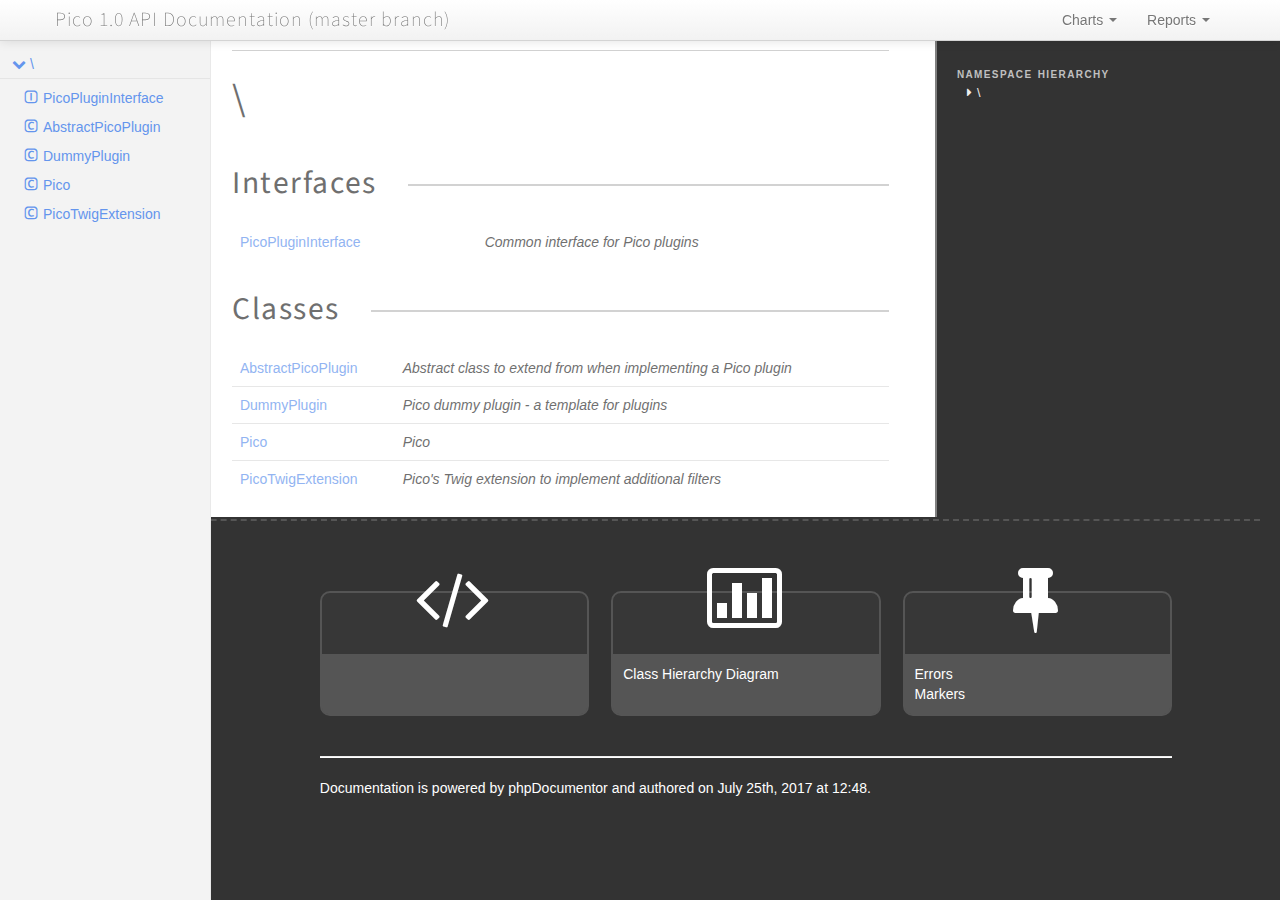
<file: phpDoc/master/index.html>
<!DOCTYPE html>
<html lang="en">
<head>
    <meta name="viewport" content="width=device-width, initial-scale=1.0, maximum-scale=1.0, user-scalable=0"/>
    <meta charset="utf-8"/>
    <title>Pico 1.0 API Documentation (master branch)</title>
    <meta name="author" content=""/>
    <meta name="description" content=""/>

    <link href="css/bootstrap-combined.no-icons.min.css" rel="stylesheet">
    <link href="css/font-awesome.min.css" rel="stylesheet">
    <link href="css/prism.css" rel="stylesheet" media="all"/>
    <link href="css/template.css" rel="stylesheet" media="all"/>
    
    <!--[if lt IE 9]>
    <script src="js/html5.js"></script>
    <![endif]-->
    <script src="js/jquery-1.11.0.min.js"></script>
    <script src="js/ui/1.10.4/jquery-ui.min.js"></script>
    <script src="js/bootstrap.min.js"></script>
    <script src="js/jquery.smooth-scroll.js"></script>
    <script src="js/prism.min.js"></script>
    <!-- TODO: Add http://jscrollpane.kelvinluck.com/ to style the scrollbars for browsers not using webkit-->
    
    <link rel="shortcut icon" href="images/favicon.ico"/>
    <link rel="apple-touch-icon" href="images/apple-touch-icon.png"/>
    <link rel="apple-touch-icon" sizes="72x72" href="images/apple-touch-icon-72x72.png"/>
    <link rel="apple-touch-icon" sizes="114x114" href="images/apple-touch-icon-114x114.png"/>
</head>
<body>

<div class="navbar navbar-fixed-top">
    <div class="navbar-inner">
        <div class="container">
            <a class="btn btn-navbar" data-toggle="collapse" data-target=".nav-collapse">
                <i class="icon-ellipsis-vertical"></i>
            </a>
            <a class="brand" href="index.html">Pico 1.0 API Documentation (master branch)</a>

            <div class="nav-collapse">
                <ul class="nav pull-right">
                                        <li class="dropdown" id="charts-menu">
                        <a href="#" class="dropdown-toggle" data-toggle="dropdown">
                            Charts <b class="caret"></b>
                        </a>
                        <ul class="dropdown-menu">
                            <li>
                                <a href="graphs/class.html">
                                    <i class="icon-list-alt"></i>&#160;Class hierarchy diagram
                                </a>
                            </li>
                        </ul>
                    </li>
                    <li class="dropdown" id="reports-menu">
                        <a href="#" class="dropdown-toggle" data-toggle="dropdown">
                            Reports <b class="caret"></b>
                        </a>
                        <ul class="dropdown-menu">
                            <li>
                                <a href="reports/errors.html">
                                                                                                                                                                                                                                                                                                                                                                                                                                                                                                                                                                                                                                                                                                                                            <i class="icon-list-alt"></i>&#160;Errors <span class="label label-info pull-right">27</span>
                                </a>
                            </li>
                            <li>
                                <a href="reports/markers.html">
                                                                                                                                                                                                                                                                                                                                                                                                                                                                                                                                                                                                                                                                                                                                            <i class="icon-list-alt"></i>&#160;Markers <span class="label label-info pull-right">1</span>
                                </a>
                            </li>
                            <li>
                                <a href="reports/deprecated.html">
                                                                                                            <i class="icon-list-alt"></i>&#160;Deprecated <span class="label label-info pull-right">0</span>
                                </a>
                            </li>
                        </ul>
                    </li>
                </ul>
            </div>
        </div>
    </div>
    <!--<div class="go_to_top">-->
    <!--<a href="#___" style="color: inherit">Back to top&#160;&#160;<i class="icon-upload icon-white"></i></a>-->
    <!--</div>-->
</div>

<div id="___" class="container-fluid">
        <section class="row-fluid">
        <div class="span2 sidebar">
                                <div class="accordion" style="margin-bottom: 0">
        <div class="accordion-group">
            <div class="accordion-heading">
                                    <a class="accordion-toggle " data-toggle="collapse" data-target="#namespace-87188900"></a>
                                <a href="namespaces/default.html" style="margin-left: 30px; padding-left: 0">\</a>
            </div>
            <div id="namespace-87188900" class="accordion-body collapse in">
                <div class="accordion-inner">

                    
                    <ul>
                                                    <li class="interface"><a href="classes/PicoPluginInterface.html">PicoPluginInterface</a></li>
                                                                                                    <li class="class"><a href="classes/AbstractPicoPlugin.html">AbstractPicoPlugin</a></li>
                                                    <li class="class"><a href="classes/DummyPlugin.html">DummyPlugin</a></li>
                                                    <li class="class"><a href="classes/Pico.html">Pico</a></li>
                                                    <li class="class"><a href="classes/PicoTwigExtension.html">PicoTwigExtension</a></li>
                                            </ul>
                </div>
            </div>
        </div>
    </div>

        </div>
    </section>
    <section class="row-fluid">
        <div class="span10 offset2">
            <div class="row-fluid">
                <div class="span8 content namespace">
                    <nav>
                                                
                                            </nav>
                    <h1><small></small>\</h1>

                    
                    
                                        <h2>Interfaces</h2>
                    <table class="table table-hover">
                                                    <tr>
                                <td><a href="classes/PicoPluginInterface.html">PicoPluginInterface</a></td>
                                <td><em>Common interface for Pico plugins</em></td>
                            </tr>
                                            </table>
                    
                                        <h2>Classes</h2>
                    <table class="table table-hover">
                                            <tr>
                            <td><a href="classes/AbstractPicoPlugin.html">AbstractPicoPlugin</a></td>
                            <td><em>Abstract class to extend from when implementing a Pico plugin</em></td>
                        </tr>
                                            <tr>
                            <td><a href="classes/DummyPlugin.html">DummyPlugin</a></td>
                            <td><em>Pico dummy plugin - a template for plugins</em></td>
                        </tr>
                                            <tr>
                            <td><a href="classes/Pico.html">Pico</a></td>
                            <td><em>Pico</em></td>
                        </tr>
                                            <tr>
                            <td><a href="classes/PicoTwigExtension.html">PicoTwigExtension</a></td>
                            <td><em>Pico&#039;s Twig extension to implement additional filters</em></td>
                        </tr>
                                        </table>
                                    </div>

                <aside class="span4 detailsbar">
                    <dl>
                        <dt>Namespace hierarchy</dt>
                        <dd class="hierarchy">
                                                                                                                                                <div class="namespace-wrapper">\</div>
                        </dd>
                    </dl>
                </aside>
            </div>

            
            
        </div>
    </section>

    <footer class="row-fluid">
        <section class="span10 offset2">
            <section class="row-fluid">
                <section class="span10 offset1">
                    <section class="row-fluid footer-sections">
                        <section class="span4">
                                                        <h1><i class="icon-code"></i></h1>
                            <div>
                                <ul>
                                                                    </ul>
                            </div>
                        </section>
                        <section class="span4">
                                                        <h1><i class="icon-bar-chart"></i></h1>
                            <div>
                                <ul>
                                    <li><a href="graphs/class.html">Class Hierarchy Diagram</a></li>
                                </ul>
                            </div>
                        </section>
                        <section class="span4">
                                                        <h1><i class="icon-pushpin"></i></h1>
                            <div>
                                <ul>
                                    <li><a href="reports/errors.html">Errors</a></li>
                                    <li><a href="reports/markers.html">Markers</a></li>
                                </ul>
                            </div>
                        </section>
                    </section>
                </section>
            </section>
            <section class="row-fluid">
                <section class="span10 offset1">
                    <hr />
                    Documentation is powered by <a href="http://www.phpdoc.org/">phpDocumentor </a> and authored
                    on July 25th, 2017 at 12:48.
                </section>
            </section>
        </section>
    </footer>
</div>

</body>
</html>
</file>
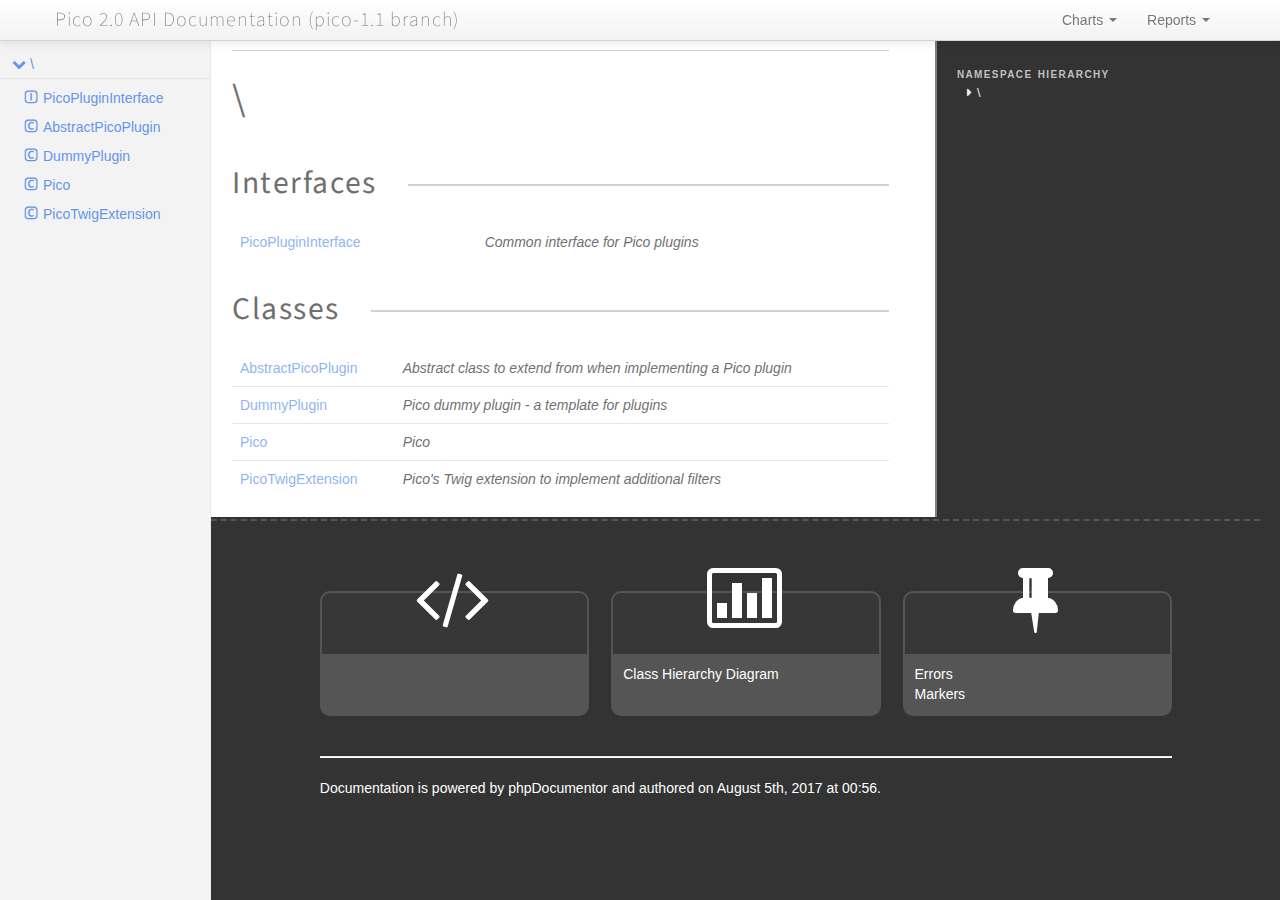
<file: phpDoc/pico-1.1/index.html>
<!DOCTYPE html>
<html lang="en">
<head>
    <meta name="viewport" content="width=device-width, initial-scale=1.0, maximum-scale=1.0, user-scalable=0"/>
    <meta charset="utf-8"/>
    <title>Pico 2.0 API Documentation (pico-1.1 branch)</title>
    <meta name="author" content=""/>
    <meta name="description" content=""/>

    <link href="css/bootstrap-combined.no-icons.min.css" rel="stylesheet">
    <link href="css/font-awesome.min.css" rel="stylesheet">
    <link href="css/prism.css" rel="stylesheet" media="all"/>
    <link href="css/template.css" rel="stylesheet" media="all"/>
    
    <!--[if lt IE 9]>
    <script src="js/html5.js"></script>
    <![endif]-->
    <script src="js/jquery-1.11.0.min.js"></script>
    <script src="js/ui/1.10.4/jquery-ui.min.js"></script>
    <script src="js/bootstrap.min.js"></script>
    <script src="js/jquery.smooth-scroll.js"></script>
    <script src="js/prism.min.js"></script>
    <!-- TODO: Add http://jscrollpane.kelvinluck.com/ to style the scrollbars for browsers not using webkit-->
    
    <link rel="shortcut icon" href="images/favicon.ico"/>
    <link rel="apple-touch-icon" href="images/apple-touch-icon.png"/>
    <link rel="apple-touch-icon" sizes="72x72" href="images/apple-touch-icon-72x72.png"/>
    <link rel="apple-touch-icon" sizes="114x114" href="images/apple-touch-icon-114x114.png"/>
</head>
<body>

<div class="navbar navbar-fixed-top">
    <div class="navbar-inner">
        <div class="container">
            <a class="btn btn-navbar" data-toggle="collapse" data-target=".nav-collapse">
                <i class="icon-ellipsis-vertical"></i>
            </a>
            <a class="brand" href="index.html">Pico 2.0 API Documentation (pico-1.1 branch)</a>

            <div class="nav-collapse">
                <ul class="nav pull-right">
                                        <li class="dropdown" id="charts-menu">
                        <a href="#" class="dropdown-toggle" data-toggle="dropdown">
                            Charts <b class="caret"></b>
                        </a>
                        <ul class="dropdown-menu">
                            <li>
                                <a href="graphs/class.html">
                                    <i class="icon-list-alt"></i>&#160;Class hierarchy diagram
                                </a>
                            </li>
                        </ul>
                    </li>
                    <li class="dropdown" id="reports-menu">
                        <a href="#" class="dropdown-toggle" data-toggle="dropdown">
                            Reports <b class="caret"></b>
                        </a>
                        <ul class="dropdown-menu">
                            <li>
                                <a href="reports/errors.html">
                                                                                                                                                                                                                                                                                                                                                                                                                                                                                                                                                                                                                                                                                                                                            <i class="icon-list-alt"></i>&#160;Errors <span class="label label-info pull-right">27</span>
                                </a>
                            </li>
                            <li>
                                <a href="reports/markers.html">
                                                                                                                                                                                                                                                                                                                                                                                                                                                                                                                                                                                                                                                                                                                                            <i class="icon-list-alt"></i>&#160;Markers <span class="label label-info pull-right">0</span>
                                </a>
                            </li>
                            <li>
                                <a href="reports/deprecated.html">
                                                                                                            <i class="icon-list-alt"></i>&#160;Deprecated <span class="label label-info pull-right">0</span>
                                </a>
                            </li>
                        </ul>
                    </li>
                </ul>
            </div>
        </div>
    </div>
    <!--<div class="go_to_top">-->
    <!--<a href="#___" style="color: inherit">Back to top&#160;&#160;<i class="icon-upload icon-white"></i></a>-->
    <!--</div>-->
</div>

<div id="___" class="container-fluid">
        <section class="row-fluid">
        <div class="span2 sidebar">
                                <div class="accordion" style="margin-bottom: 0">
        <div class="accordion-group">
            <div class="accordion-heading">
                                    <a class="accordion-toggle " data-toggle="collapse" data-target="#namespace-529653372"></a>
                                <a href="namespaces/default.html" style="margin-left: 30px; padding-left: 0">\</a>
            </div>
            <div id="namespace-529653372" class="accordion-body collapse in">
                <div class="accordion-inner">

                    
                    <ul>
                                                    <li class="interface"><a href="classes/PicoPluginInterface.html">PicoPluginInterface</a></li>
                                                                                                    <li class="class"><a href="classes/AbstractPicoPlugin.html">AbstractPicoPlugin</a></li>
                                                    <li class="class"><a href="classes/DummyPlugin.html">DummyPlugin</a></li>
                                                    <li class="class"><a href="classes/Pico.html">Pico</a></li>
                                                    <li class="class"><a href="classes/PicoTwigExtension.html">PicoTwigExtension</a></li>
                                            </ul>
                </div>
            </div>
        </div>
    </div>

        </div>
    </section>
    <section class="row-fluid">
        <div class="span10 offset2">
            <div class="row-fluid">
                <div class="span8 content namespace">
                    <nav>
                                                
                                            </nav>
                    <h1><small></small>\</h1>

                    
                    
                                        <h2>Interfaces</h2>
                    <table class="table table-hover">
                                                    <tr>
                                <td><a href="classes/PicoPluginInterface.html">PicoPluginInterface</a></td>
                                <td><em>Common interface for Pico plugins</em></td>
                            </tr>
                                            </table>
                    
                                        <h2>Classes</h2>
                    <table class="table table-hover">
                                            <tr>
                            <td><a href="classes/AbstractPicoPlugin.html">AbstractPicoPlugin</a></td>
                            <td><em>Abstract class to extend from when implementing a Pico plugin</em></td>
                        </tr>
                                            <tr>
                            <td><a href="classes/DummyPlugin.html">DummyPlugin</a></td>
                            <td><em>Pico dummy plugin - a template for plugins</em></td>
                        </tr>
                                            <tr>
                            <td><a href="classes/Pico.html">Pico</a></td>
                            <td><em>Pico</em></td>
                        </tr>
                                            <tr>
                            <td><a href="classes/PicoTwigExtension.html">PicoTwigExtension</a></td>
                            <td><em>Pico&#039;s Twig extension to implement additional filters</em></td>
                        </tr>
                                        </table>
                                    </div>

                <aside class="span4 detailsbar">
                    <dl>
                        <dt>Namespace hierarchy</dt>
                        <dd class="hierarchy">
                                                                                                                                                <div class="namespace-wrapper">\</div>
                        </dd>
                    </dl>
                </aside>
            </div>

            
            
        </div>
    </section>

    <footer class="row-fluid">
        <section class="span10 offset2">
            <section class="row-fluid">
                <section class="span10 offset1">
                    <section class="row-fluid footer-sections">
                        <section class="span4">
                                                        <h1><i class="icon-code"></i></h1>
                            <div>
                                <ul>
                                                                    </ul>
                            </div>
                        </section>
                        <section class="span4">
                                                        <h1><i class="icon-bar-chart"></i></h1>
                            <div>
                                <ul>
                                    <li><a href="graphs/class.html">Class Hierarchy Diagram</a></li>
                                </ul>
                            </div>
                        </section>
                        <section class="span4">
                                                        <h1><i class="icon-pushpin"></i></h1>
                            <div>
                                <ul>
                                    <li><a href="reports/errors.html">Errors</a></li>
                                    <li><a href="reports/markers.html">Markers</a></li>
                                </ul>
                            </div>
                        </section>
                    </section>
                </section>
            </section>
            <section class="row-fluid">
                <section class="span10 offset1">
                    <hr />
                    Documentation is powered by <a href="http://www.phpdoc.org/">phpDocumentor </a> and authored
                    on August 5th, 2017 at 00:56.
                </section>
            </section>
        </section>
    </footer>
</div>

</body>
</html>
</file>
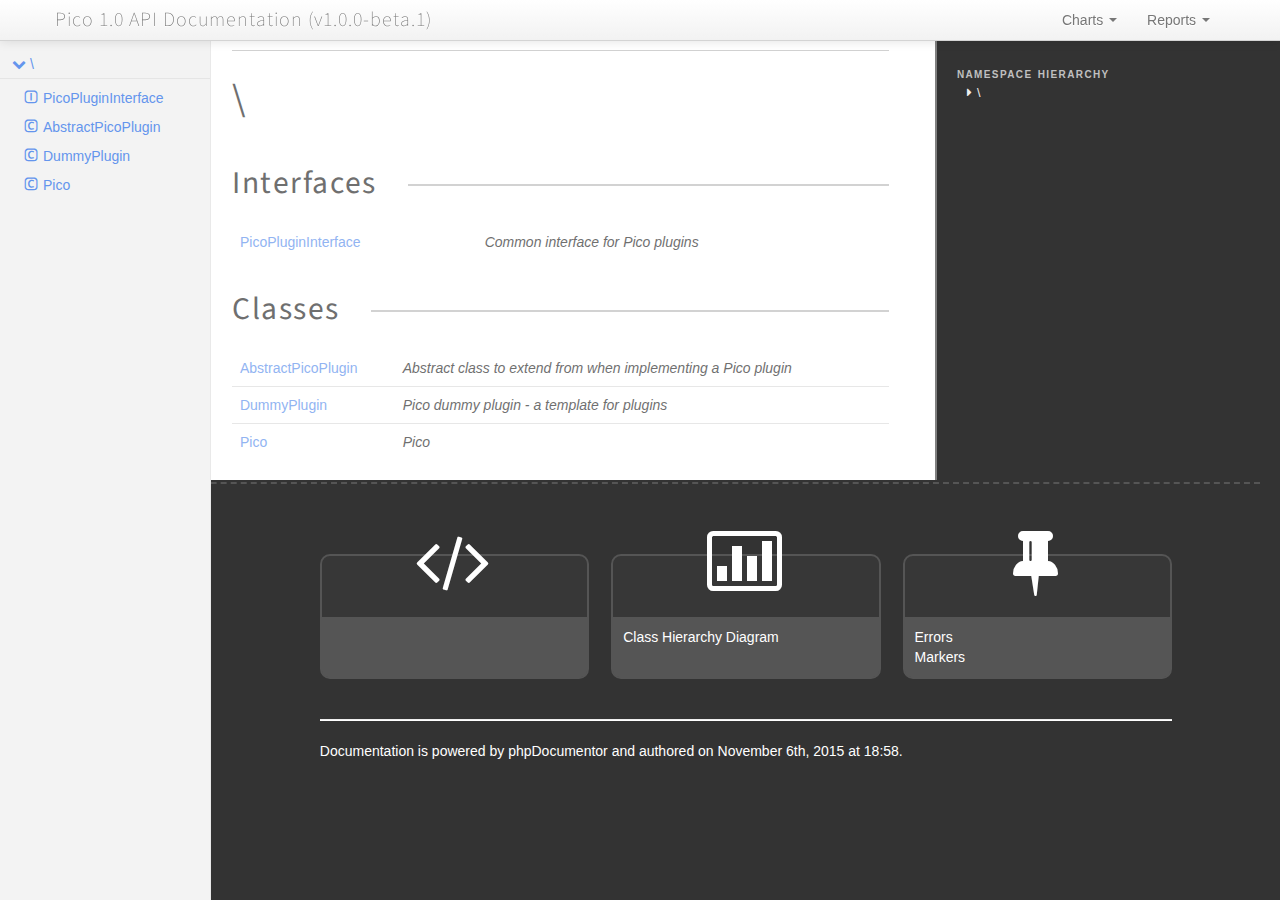
<file: phpDoc/v1.0.0-beta.1/index.html>
<!DOCTYPE html>
<html lang="en">
<head>
    <meta name="viewport" content="width=device-width, initial-scale=1.0, maximum-scale=1.0, user-scalable=0"/>
    <meta charset="utf-8"/>
    <title>Pico 1.0 API Documentation (v1.0.0-beta.1)</title>
    <meta name="author" content=""/>
    <meta name="description" content=""/>

    <link href="css/bootstrap-combined.no-icons.min.css" rel="stylesheet">
    <link href="css/font-awesome.min.css" rel="stylesheet">
    <link href="css/prism.css" rel="stylesheet" media="all"/>
    <link href="css/template.css" rel="stylesheet" media="all"/>
    
    <!--[if lt IE 9]>
    <script src="js/html5.js"></script>
    <![endif]-->
    <script src="js/jquery-1.11.0.min.js"></script>
    <script src="js/ui/1.10.4/jquery-ui.min.js"></script>
    <script src="js/bootstrap.min.js"></script>
    <script src="js/jquery.smooth-scroll.js"></script>
    <script src="js/prism.min.js"></script>
    <!-- TODO: Add http://jscrollpane.kelvinluck.com/ to style the scrollbars for browsers not using webkit-->
    
    <link rel="shortcut icon" href="images/favicon.ico"/>
    <link rel="apple-touch-icon" href="images/apple-touch-icon.png"/>
    <link rel="apple-touch-icon" sizes="72x72" href="images/apple-touch-icon-72x72.png"/>
    <link rel="apple-touch-icon" sizes="114x114" href="images/apple-touch-icon-114x114.png"/>
</head>
<body>

<div class="navbar navbar-fixed-top">
    <div class="navbar-inner">
        <div class="container">
            <a class="btn btn-navbar" data-toggle="collapse" data-target=".nav-collapse">
                <i class="icon-ellipsis-vertical"></i>
            </a>
            <a class="brand" href="index.html">Pico 1.0 API Documentation (v1.0.0-beta.1)</a>

            <div class="nav-collapse">
                <ul class="nav pull-right">
                                        <li class="dropdown" id="charts-menu">
                        <a href="#" class="dropdown-toggle" data-toggle="dropdown">
                            Charts <b class="caret"></b>
                        </a>
                        <ul class="dropdown-menu">
                            <li>
                                <a href="graphs/class.html">
                                    <i class="icon-list-alt"></i>&#160;Class hierarchy diagram
                                </a>
                            </li>
                        </ul>
                    </li>
                    <li class="dropdown" id="reports-menu">
                        <a href="#" class="dropdown-toggle" data-toggle="dropdown">
                            Reports <b class="caret"></b>
                        </a>
                        <ul class="dropdown-menu">
                            <li>
                                <a href="reports/errors.html">
                                                                                                                                                                                                                                                                                                                                                                                                                                                                                                        <i class="icon-list-alt"></i>&#160;Errors <span class="label label-info pull-right">19</span>
                                </a>
                            </li>
                            <li>
                                <a href="reports/markers.html">
                                                                                                                                                                                                                                                                                                                                                                                                                                                                                                        <i class="icon-list-alt"></i>&#160;Markers <span class="label label-info pull-right">1</span>
                                </a>
                            </li>
                            <li>
                                <a href="reports/deprecated.html">
                                                                                                            <i class="icon-list-alt"></i>&#160;Deprecated <span class="label label-info pull-right">0</span>
                                </a>
                            </li>
                        </ul>
                    </li>
                </ul>
            </div>
        </div>
    </div>
    <!--<div class="go_to_top">-->
    <!--<a href="#___" style="color: inherit">Back to top&#160;&#160;<i class="icon-upload icon-white"></i></a>-->
    <!--</div>-->
</div>

<div id="___" class="container-fluid">
        <section class="row-fluid">
        <div class="span2 sidebar">
                                <div class="accordion" style="margin-bottom: 0">
        <div class="accordion-group">
            <div class="accordion-heading">
                                    <a class="accordion-toggle " data-toggle="collapse" data-target="#namespace-1476428012"></a>
                                <a href="namespaces/default.html" style="margin-left: 30px; padding-left: 0">\</a>
            </div>
            <div id="namespace-1476428012" class="accordion-body collapse in">
                <div class="accordion-inner">

                    
                    <ul>
                                                    <li class="interface"><a href="classes/PicoPluginInterface.html">PicoPluginInterface</a></li>
                                                                                                    <li class="class"><a href="classes/AbstractPicoPlugin.html">AbstractPicoPlugin</a></li>
                                                    <li class="class"><a href="classes/DummyPlugin.html">DummyPlugin</a></li>
                                                    <li class="class"><a href="classes/Pico.html">Pico</a></li>
                                            </ul>
                </div>
            </div>
        </div>
    </div>

        </div>
    </section>
    <section class="row-fluid">
        <div class="span10 offset2">
            <div class="row-fluid">
                <div class="span8 content namespace">
                    <nav>
                                                
                                            </nav>
                    <h1><small></small>\</h1>

                    
                    
                                        <h2>Interfaces</h2>
                    <table class="table table-hover">
                                                    <tr>
                                <td><a href="classes/PicoPluginInterface.html">PicoPluginInterface</a></td>
                                <td><em>Common interface for Pico plugins</em></td>
                            </tr>
                                            </table>
                    
                                        <h2>Classes</h2>
                    <table class="table table-hover">
                                            <tr>
                            <td><a href="classes/AbstractPicoPlugin.html">AbstractPicoPlugin</a></td>
                            <td><em>Abstract class to extend from when implementing a Pico plugin</em></td>
                        </tr>
                                            <tr>
                            <td><a href="classes/DummyPlugin.html">DummyPlugin</a></td>
                            <td><em>Pico dummy plugin - a template for plugins</em></td>
                        </tr>
                                            <tr>
                            <td><a href="classes/Pico.html">Pico</a></td>
                            <td><em>Pico</em></td>
                        </tr>
                                        </table>
                                    </div>

                <aside class="span4 detailsbar">
                    <dl>
                        <dt>Namespace hierarchy</dt>
                        <dd class="hierarchy">
                                                                                                                                                <div class="namespace-wrapper">\</div>
                        </dd>
                    </dl>
                </aside>
            </div>

            
            
        </div>
    </section>

    <footer class="row-fluid">
        <section class="span10 offset2">
            <section class="row-fluid">
                <section class="span10 offset1">
                    <section class="row-fluid footer-sections">
                        <section class="span4">
                                                        <h1><i class="icon-code"></i></h1>
                            <div>
                                <ul>
                                                                    </ul>
                            </div>
                        </section>
                        <section class="span4">
                                                        <h1><i class="icon-bar-chart"></i></h1>
                            <div>
                                <ul>
                                    <li><a href="graphs/class.html">Class Hierarchy Diagram</a></li>
                                </ul>
                            </div>
                        </section>
                        <section class="span4">
                                                        <h1><i class="icon-pushpin"></i></h1>
                            <div>
                                <ul>
                                    <li><a href="reports/errors.html">Errors</a></li>
                                    <li><a href="reports/markers.html">Markers</a></li>
                                </ul>
                            </div>
                        </section>
                    </section>
                </section>
            </section>
            <section class="row-fluid">
                <section class="span10 offset1">
                    <hr />
                    Documentation is powered by <a href="http://www.phpdoc.org/">phpDocumentor </a> and authored
                    on November 6th, 2015 at 18:58.
                </section>
            </section>
        </section>
    </footer>
</div>

</body>
</html>
</file>
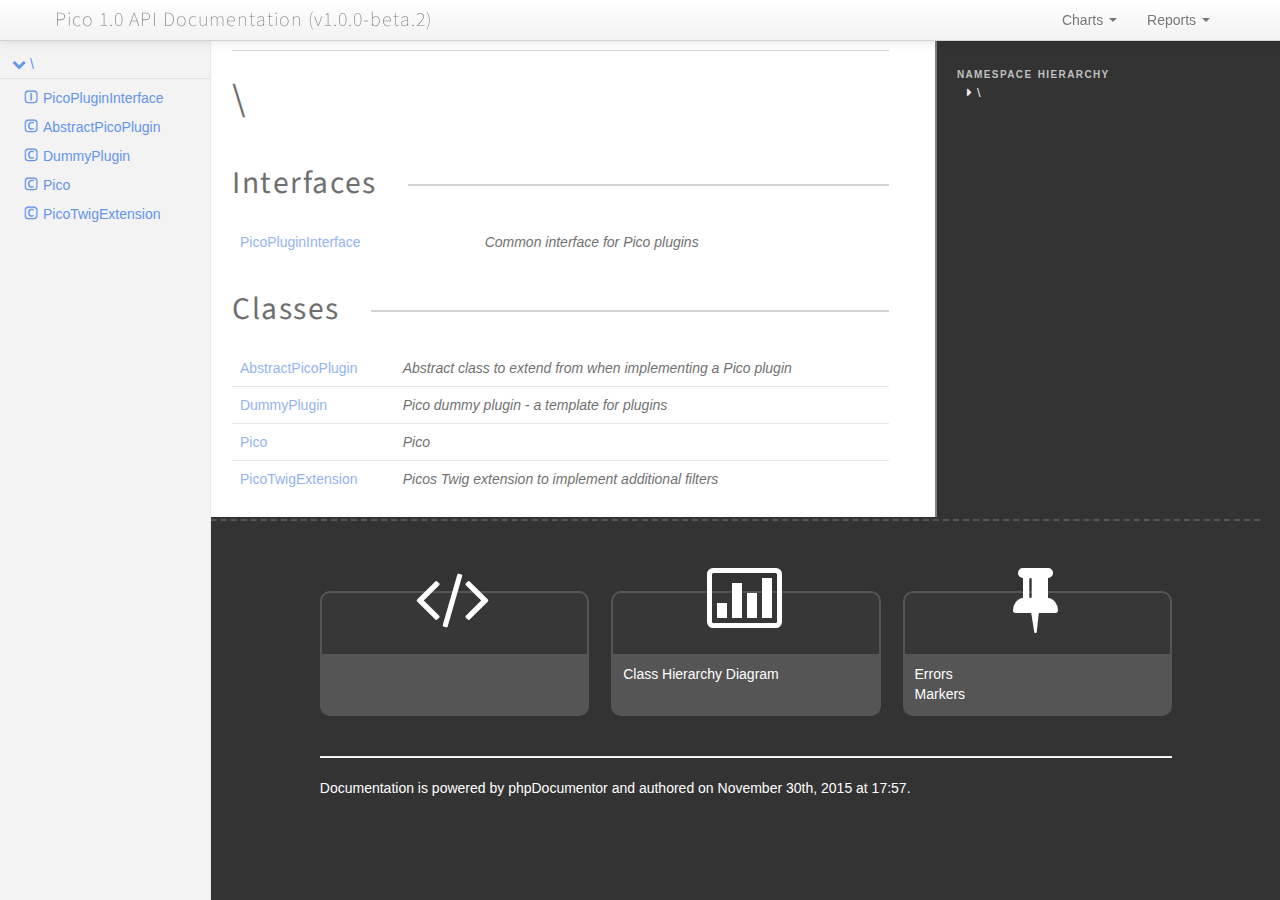
<file: phpDoc/v1.0.0-beta.2/index.html>
<!DOCTYPE html>
<html lang="en">
<head>
    <meta name="viewport" content="width=device-width, initial-scale=1.0, maximum-scale=1.0, user-scalable=0"/>
    <meta charset="utf-8"/>
    <title>Pico 1.0 API Documentation (v1.0.0-beta.2)</title>
    <meta name="author" content=""/>
    <meta name="description" content=""/>

    <link href="css/bootstrap-combined.no-icons.min.css" rel="stylesheet">
    <link href="css/font-awesome.min.css" rel="stylesheet">
    <link href="css/prism.css" rel="stylesheet" media="all"/>
    <link href="css/template.css" rel="stylesheet" media="all"/>
    
    <!--[if lt IE 9]>
    <script src="js/html5.js"></script>
    <![endif]-->
    <script src="js/jquery-1.11.0.min.js"></script>
    <script src="js/ui/1.10.4/jquery-ui.min.js"></script>
    <script src="js/bootstrap.min.js"></script>
    <script src="js/jquery.smooth-scroll.js"></script>
    <script src="js/prism.min.js"></script>
    <!-- TODO: Add http://jscrollpane.kelvinluck.com/ to style the scrollbars for browsers not using webkit-->
    
    <link rel="shortcut icon" href="images/favicon.ico"/>
    <link rel="apple-touch-icon" href="images/apple-touch-icon.png"/>
    <link rel="apple-touch-icon" sizes="72x72" href="images/apple-touch-icon-72x72.png"/>
    <link rel="apple-touch-icon" sizes="114x114" href="images/apple-touch-icon-114x114.png"/>
</head>
<body>

<div class="navbar navbar-fixed-top">
    <div class="navbar-inner">
        <div class="container">
            <a class="btn btn-navbar" data-toggle="collapse" data-target=".nav-collapse">
                <i class="icon-ellipsis-vertical"></i>
            </a>
            <a class="brand" href="index.html">Pico 1.0 API Documentation (v1.0.0-beta.2)</a>

            <div class="nav-collapse">
                <ul class="nav pull-right">
                                        <li class="dropdown" id="charts-menu">
                        <a href="#" class="dropdown-toggle" data-toggle="dropdown">
                            Charts <b class="caret"></b>
                        </a>
                        <ul class="dropdown-menu">
                            <li>
                                <a href="graphs/class.html">
                                    <i class="icon-list-alt"></i>&#160;Class hierarchy diagram
                                </a>
                            </li>
                        </ul>
                    </li>
                    <li class="dropdown" id="reports-menu">
                        <a href="#" class="dropdown-toggle" data-toggle="dropdown">
                            Reports <b class="caret"></b>
                        </a>
                        <ul class="dropdown-menu">
                            <li>
                                <a href="reports/errors.html">
                                                                                                                                                                                                                                                                                                                                                                                                                                                                                                                                                                                                                                                                                                                                            <i class="icon-list-alt"></i>&#160;Errors <span class="label label-info pull-right">29</span>
                                </a>
                            </li>
                            <li>
                                <a href="reports/markers.html">
                                                                                                                                                                                                                                                                                                                                                                                                                                                                                                                                                                                                                                                                                                                                            <i class="icon-list-alt"></i>&#160;Markers <span class="label label-info pull-right">1</span>
                                </a>
                            </li>
                            <li>
                                <a href="reports/deprecated.html">
                                                                                                            <i class="icon-list-alt"></i>&#160;Deprecated <span class="label label-info pull-right">0</span>
                                </a>
                            </li>
                        </ul>
                    </li>
                </ul>
            </div>
        </div>
    </div>
    <!--<div class="go_to_top">-->
    <!--<a href="#___" style="color: inherit">Back to top&#160;&#160;<i class="icon-upload icon-white"></i></a>-->
    <!--</div>-->
</div>

<div id="___" class="container-fluid">
        <section class="row-fluid">
        <div class="span2 sidebar">
                                <div class="accordion" style="margin-bottom: 0">
        <div class="accordion-group">
            <div class="accordion-heading">
                                    <a class="accordion-toggle " data-toggle="collapse" data-target="#namespace-1719214297"></a>
                                <a href="namespaces/default.html" style="margin-left: 30px; padding-left: 0">\</a>
            </div>
            <div id="namespace-1719214297" class="accordion-body collapse in">
                <div class="accordion-inner">

                    
                    <ul>
                                                    <li class="interface"><a href="classes/PicoPluginInterface.html">PicoPluginInterface</a></li>
                                                                                                    <li class="class"><a href="classes/AbstractPicoPlugin.html">AbstractPicoPlugin</a></li>
                                                    <li class="class"><a href="classes/DummyPlugin.html">DummyPlugin</a></li>
                                                    <li class="class"><a href="classes/Pico.html">Pico</a></li>
                                                    <li class="class"><a href="classes/PicoTwigExtension.html">PicoTwigExtension</a></li>
                                            </ul>
                </div>
            </div>
        </div>
    </div>

        </div>
    </section>
    <section class="row-fluid">
        <div class="span10 offset2">
            <div class="row-fluid">
                <div class="span8 content namespace">
                    <nav>
                                                
                                            </nav>
                    <h1><small></small>\</h1>

                    
                    
                                        <h2>Interfaces</h2>
                    <table class="table table-hover">
                                                    <tr>
                                <td><a href="classes/PicoPluginInterface.html">PicoPluginInterface</a></td>
                                <td><em>Common interface for Pico plugins</em></td>
                            </tr>
                                            </table>
                    
                                        <h2>Classes</h2>
                    <table class="table table-hover">
                                            <tr>
                            <td><a href="classes/AbstractPicoPlugin.html">AbstractPicoPlugin</a></td>
                            <td><em>Abstract class to extend from when implementing a Pico plugin</em></td>
                        </tr>
                                            <tr>
                            <td><a href="classes/DummyPlugin.html">DummyPlugin</a></td>
                            <td><em>Pico dummy plugin - a template for plugins</em></td>
                        </tr>
                                            <tr>
                            <td><a href="classes/Pico.html">Pico</a></td>
                            <td><em>Pico</em></td>
                        </tr>
                                            <tr>
                            <td><a href="classes/PicoTwigExtension.html">PicoTwigExtension</a></td>
                            <td><em>Picos Twig extension to implement additional filters</em></td>
                        </tr>
                                        </table>
                                    </div>

                <aside class="span4 detailsbar">
                    <dl>
                        <dt>Namespace hierarchy</dt>
                        <dd class="hierarchy">
                                                                                                                                                <div class="namespace-wrapper">\</div>
                        </dd>
                    </dl>
                </aside>
            </div>

            
            
        </div>
    </section>

    <footer class="row-fluid">
        <section class="span10 offset2">
            <section class="row-fluid">
                <section class="span10 offset1">
                    <section class="row-fluid footer-sections">
                        <section class="span4">
                                                        <h1><i class="icon-code"></i></h1>
                            <div>
                                <ul>
                                                                    </ul>
                            </div>
                        </section>
                        <section class="span4">
                                                        <h1><i class="icon-bar-chart"></i></h1>
                            <div>
                                <ul>
                                    <li><a href="graphs/class.html">Class Hierarchy Diagram</a></li>
                                </ul>
                            </div>
                        </section>
                        <section class="span4">
                                                        <h1><i class="icon-pushpin"></i></h1>
                            <div>
                                <ul>
                                    <li><a href="reports/errors.html">Errors</a></li>
                                    <li><a href="reports/markers.html">Markers</a></li>
                                </ul>
                            </div>
                        </section>
                    </section>
                </section>
            </section>
            <section class="row-fluid">
                <section class="span10 offset1">
                    <hr />
                    Documentation is powered by <a href="http://www.phpdoc.org/">phpDocumentor </a> and authored
                    on November 30th, 2015 at 17:57.
                </section>
            </section>
        </section>
    </footer>
</div>

</body>
</html>
</file>
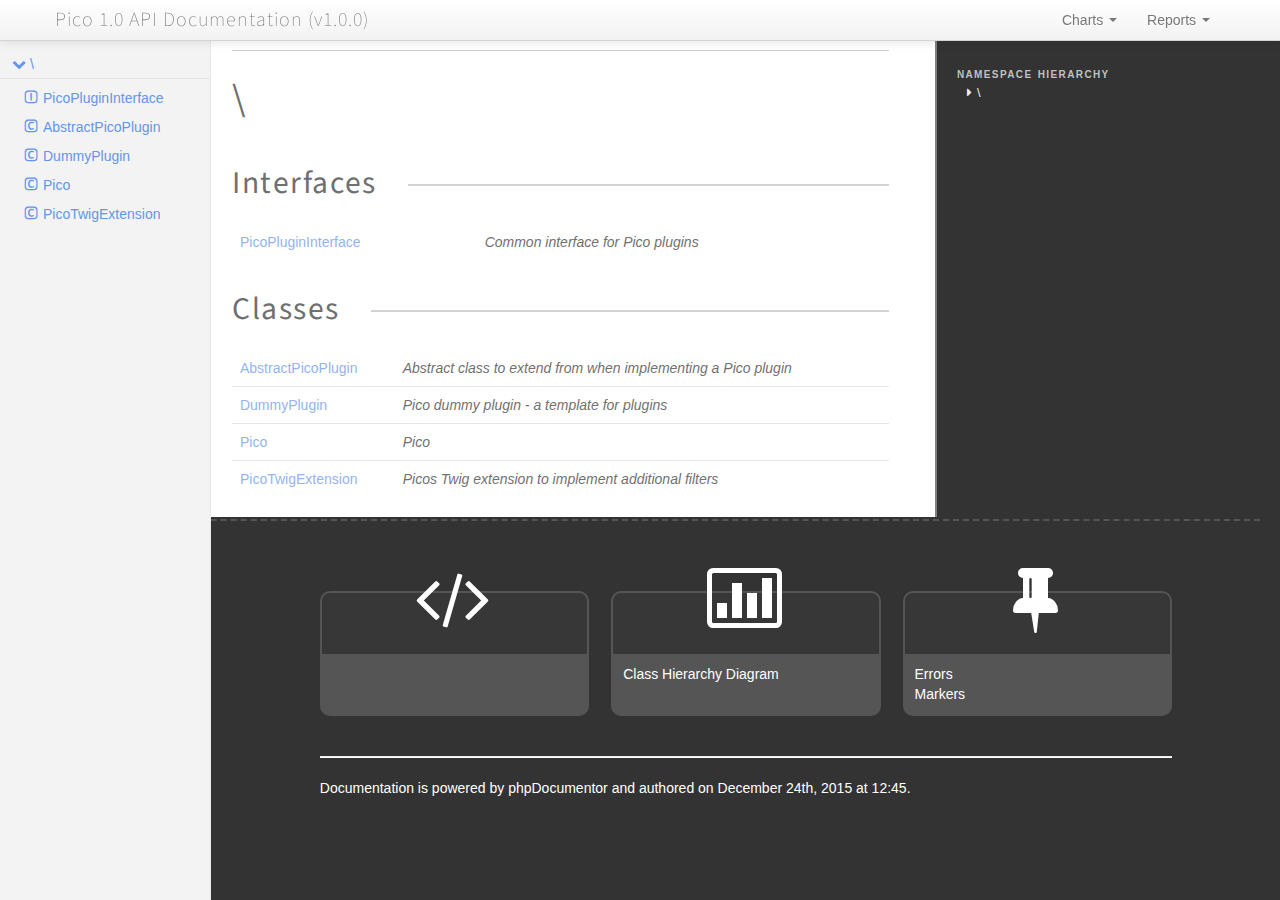
<file: phpDoc/v1.0.0/index.html>
<!DOCTYPE html>
<html lang="en">
<head>
    <meta name="viewport" content="width=device-width, initial-scale=1.0, maximum-scale=1.0, user-scalable=0"/>
    <meta charset="utf-8"/>
    <title>Pico 1.0 API Documentation (v1.0.0)</title>
    <meta name="author" content=""/>
    <meta name="description" content=""/>

    <link href="css/bootstrap-combined.no-icons.min.css" rel="stylesheet">
    <link href="css/font-awesome.min.css" rel="stylesheet">
    <link href="css/prism.css" rel="stylesheet" media="all"/>
    <link href="css/template.css" rel="stylesheet" media="all"/>
    
    <!--[if lt IE 9]>
    <script src="js/html5.js"></script>
    <![endif]-->
    <script src="js/jquery-1.11.0.min.js"></script>
    <script src="js/ui/1.10.4/jquery-ui.min.js"></script>
    <script src="js/bootstrap.min.js"></script>
    <script src="js/jquery.smooth-scroll.js"></script>
    <script src="js/prism.min.js"></script>
    <!-- TODO: Add http://jscrollpane.kelvinluck.com/ to style the scrollbars for browsers not using webkit-->
    
    <link rel="shortcut icon" href="images/favicon.ico"/>
    <link rel="apple-touch-icon" href="images/apple-touch-icon.png"/>
    <link rel="apple-touch-icon" sizes="72x72" href="images/apple-touch-icon-72x72.png"/>
    <link rel="apple-touch-icon" sizes="114x114" href="images/apple-touch-icon-114x114.png"/>
</head>
<body>

<div class="navbar navbar-fixed-top">
    <div class="navbar-inner">
        <div class="container">
            <a class="btn btn-navbar" data-toggle="collapse" data-target=".nav-collapse">
                <i class="icon-ellipsis-vertical"></i>
            </a>
            <a class="brand" href="index.html">Pico 1.0 API Documentation (v1.0.0)</a>

            <div class="nav-collapse">
                <ul class="nav pull-right">
                                        <li class="dropdown" id="charts-menu">
                        <a href="#" class="dropdown-toggle" data-toggle="dropdown">
                            Charts <b class="caret"></b>
                        </a>
                        <ul class="dropdown-menu">
                            <li>
                                <a href="graphs/class.html">
                                    <i class="icon-list-alt"></i>&#160;Class hierarchy diagram
                                </a>
                            </li>
                        </ul>
                    </li>
                    <li class="dropdown" id="reports-menu">
                        <a href="#" class="dropdown-toggle" data-toggle="dropdown">
                            Reports <b class="caret"></b>
                        </a>
                        <ul class="dropdown-menu">
                            <li>
                                <a href="reports/errors.html">
                                                                                                                                                                                                                                                                                                                                                                                                                                                                                                                                                                                                                                                                                                                                            <i class="icon-list-alt"></i>&#160;Errors <span class="label label-info pull-right">29</span>
                                </a>
                            </li>
                            <li>
                                <a href="reports/markers.html">
                                                                                                                                                                                                                                                                                                                                                                                                                                                                                                                                                                                                                                                                                                                                            <i class="icon-list-alt"></i>&#160;Markers <span class="label label-info pull-right">1</span>
                                </a>
                            </li>
                            <li>
                                <a href="reports/deprecated.html">
                                                                                                            <i class="icon-list-alt"></i>&#160;Deprecated <span class="label label-info pull-right">0</span>
                                </a>
                            </li>
                        </ul>
                    </li>
                </ul>
            </div>
        </div>
    </div>
    <!--<div class="go_to_top">-->
    <!--<a href="#___" style="color: inherit">Back to top&#160;&#160;<i class="icon-upload icon-white"></i></a>-->
    <!--</div>-->
</div>

<div id="___" class="container-fluid">
        <section class="row-fluid">
        <div class="span2 sidebar">
                                <div class="accordion" style="margin-bottom: 0">
        <div class="accordion-group">
            <div class="accordion-heading">
                                    <a class="accordion-toggle " data-toggle="collapse" data-target="#namespace-1963533739"></a>
                                <a href="namespaces/default.html" style="margin-left: 30px; padding-left: 0">\</a>
            </div>
            <div id="namespace-1963533739" class="accordion-body collapse in">
                <div class="accordion-inner">

                    
                    <ul>
                                                    <li class="interface"><a href="classes/PicoPluginInterface.html">PicoPluginInterface</a></li>
                                                                                                    <li class="class"><a href="classes/AbstractPicoPlugin.html">AbstractPicoPlugin</a></li>
                                                    <li class="class"><a href="classes/DummyPlugin.html">DummyPlugin</a></li>
                                                    <li class="class"><a href="classes/Pico.html">Pico</a></li>
                                                    <li class="class"><a href="classes/PicoTwigExtension.html">PicoTwigExtension</a></li>
                                            </ul>
                </div>
            </div>
        </div>
    </div>

        </div>
    </section>
    <section class="row-fluid">
        <div class="span10 offset2">
            <div class="row-fluid">
                <div class="span8 content namespace">
                    <nav>
                                                
                                            </nav>
                    <h1><small></small>\</h1>

                    
                    
                                        <h2>Interfaces</h2>
                    <table class="table table-hover">
                                                    <tr>
                                <td><a href="classes/PicoPluginInterface.html">PicoPluginInterface</a></td>
                                <td><em>Common interface for Pico plugins</em></td>
                            </tr>
                                            </table>
                    
                                        <h2>Classes</h2>
                    <table class="table table-hover">
                                            <tr>
                            <td><a href="classes/AbstractPicoPlugin.html">AbstractPicoPlugin</a></td>
                            <td><em>Abstract class to extend from when implementing a Pico plugin</em></td>
                        </tr>
                                            <tr>
                            <td><a href="classes/DummyPlugin.html">DummyPlugin</a></td>
                            <td><em>Pico dummy plugin - a template for plugins</em></td>
                        </tr>
                                            <tr>
                            <td><a href="classes/Pico.html">Pico</a></td>
                            <td><em>Pico</em></td>
                        </tr>
                                            <tr>
                            <td><a href="classes/PicoTwigExtension.html">PicoTwigExtension</a></td>
                            <td><em>Picos Twig extension to implement additional filters</em></td>
                        </tr>
                                        </table>
                                    </div>

                <aside class="span4 detailsbar">
                    <dl>
                        <dt>Namespace hierarchy</dt>
                        <dd class="hierarchy">
                                                                                                                                                <div class="namespace-wrapper">\</div>
                        </dd>
                    </dl>
                </aside>
            </div>

            
            
        </div>
    </section>

    <footer class="row-fluid">
        <section class="span10 offset2">
            <section class="row-fluid">
                <section class="span10 offset1">
                    <section class="row-fluid footer-sections">
                        <section class="span4">
                                                        <h1><i class="icon-code"></i></h1>
                            <div>
                                <ul>
                                                                    </ul>
                            </div>
                        </section>
                        <section class="span4">
                                                        <h1><i class="icon-bar-chart"></i></h1>
                            <div>
                                <ul>
                                    <li><a href="graphs/class.html">Class Hierarchy Diagram</a></li>
                                </ul>
                            </div>
                        </section>
                        <section class="span4">
                                                        <h1><i class="icon-pushpin"></i></h1>
                            <div>
                                <ul>
                                    <li><a href="reports/errors.html">Errors</a></li>
                                    <li><a href="reports/markers.html">Markers</a></li>
                                </ul>
                            </div>
                        </section>
                    </section>
                </section>
            </section>
            <section class="row-fluid">
                <section class="span10 offset1">
                    <hr />
                    Documentation is powered by <a href="http://www.phpdoc.org/">phpDocumentor </a> and authored
                    on December 24th, 2015 at 12:45.
                </section>
            </section>
        </section>
    </footer>
</div>

</body>
</html>
</file>
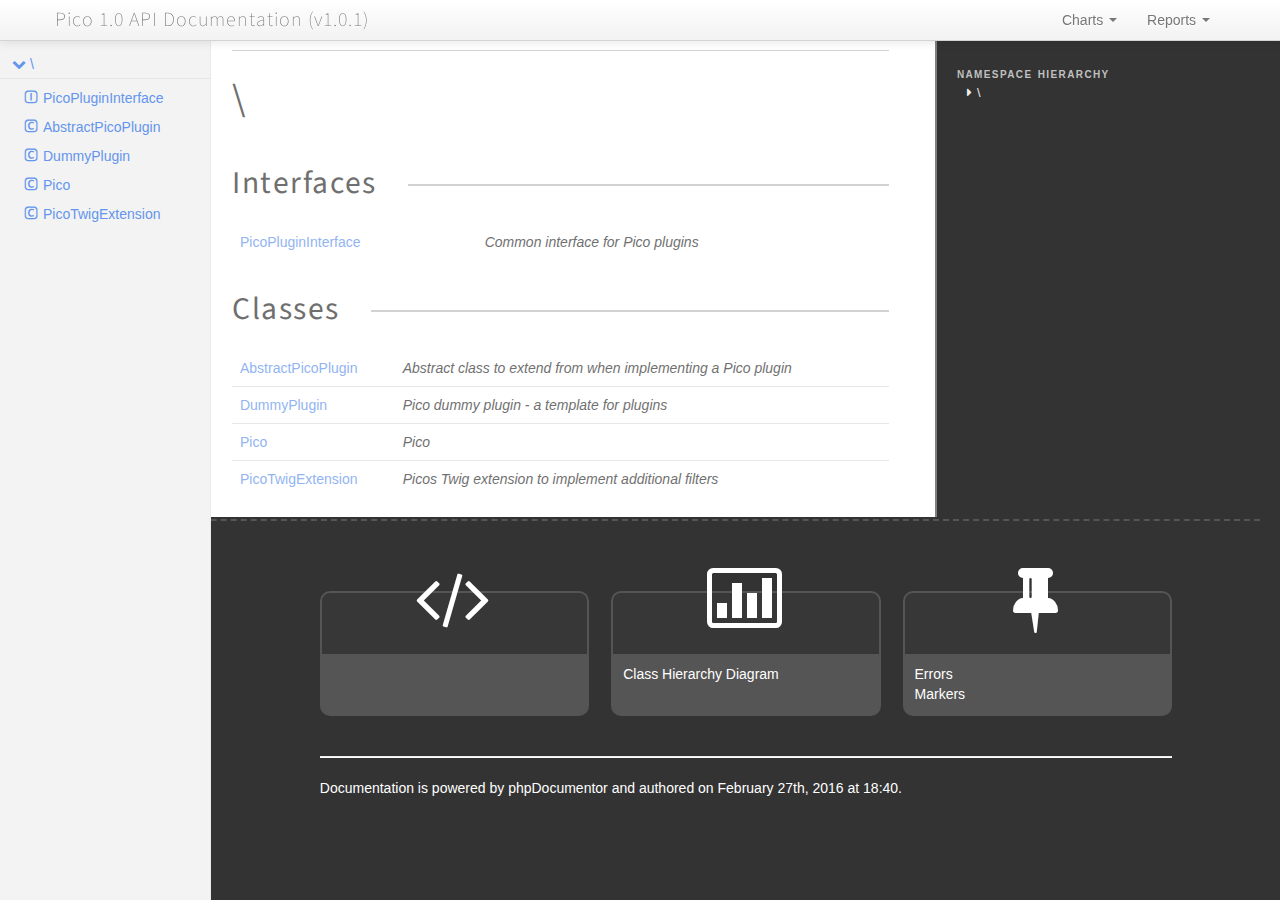
<file: phpDoc/v1.0.1/index.html>
<!DOCTYPE html>
<html lang="en">
<head>
    <meta name="viewport" content="width=device-width, initial-scale=1.0, maximum-scale=1.0, user-scalable=0"/>
    <meta charset="utf-8"/>
    <title>Pico 1.0 API Documentation (v1.0.1)</title>
    <meta name="author" content=""/>
    <meta name="description" content=""/>

    <link href="css/bootstrap-combined.no-icons.min.css" rel="stylesheet">
    <link href="css/font-awesome.min.css" rel="stylesheet">
    <link href="css/prism.css" rel="stylesheet" media="all"/>
    <link href="css/template.css" rel="stylesheet" media="all"/>
    
    <!--[if lt IE 9]>
    <script src="js/html5.js"></script>
    <![endif]-->
    <script src="js/jquery-1.11.0.min.js"></script>
    <script src="js/ui/1.10.4/jquery-ui.min.js"></script>
    <script src="js/bootstrap.min.js"></script>
    <script src="js/jquery.smooth-scroll.js"></script>
    <script src="js/prism.min.js"></script>
    <!-- TODO: Add http://jscrollpane.kelvinluck.com/ to style the scrollbars for browsers not using webkit-->
    
    <link rel="shortcut icon" href="images/favicon.ico"/>
    <link rel="apple-touch-icon" href="images/apple-touch-icon.png"/>
    <link rel="apple-touch-icon" sizes="72x72" href="images/apple-touch-icon-72x72.png"/>
    <link rel="apple-touch-icon" sizes="114x114" href="images/apple-touch-icon-114x114.png"/>
</head>
<body>

<div class="navbar navbar-fixed-top">
    <div class="navbar-inner">
        <div class="container">
            <a class="btn btn-navbar" data-toggle="collapse" data-target=".nav-collapse">
                <i class="icon-ellipsis-vertical"></i>
            </a>
            <a class="brand" href="index.html">Pico 1.0 API Documentation (v1.0.1)</a>

            <div class="nav-collapse">
                <ul class="nav pull-right">
                                        <li class="dropdown" id="charts-menu">
                        <a href="#" class="dropdown-toggle" data-toggle="dropdown">
                            Charts <b class="caret"></b>
                        </a>
                        <ul class="dropdown-menu">
                            <li>
                                <a href="graphs/class.html">
                                    <i class="icon-list-alt"></i>&#160;Class hierarchy diagram
                                </a>
                            </li>
                        </ul>
                    </li>
                    <li class="dropdown" id="reports-menu">
                        <a href="#" class="dropdown-toggle" data-toggle="dropdown">
                            Reports <b class="caret"></b>
                        </a>
                        <ul class="dropdown-menu">
                            <li>
                                <a href="reports/errors.html">
                                                                                                                                                                                                                                                                                                                                                                                                                                                                                                                                                                                                                                                                                                                                            <i class="icon-list-alt"></i>&#160;Errors <span class="label label-info pull-right">27</span>
                                </a>
                            </li>
                            <li>
                                <a href="reports/markers.html">
                                                                                                                                                                                                                                                                                                                                                                                                                                                                                                                                                                                                                                                                                                                                            <i class="icon-list-alt"></i>&#160;Markers <span class="label label-info pull-right">1</span>
                                </a>
                            </li>
                            <li>
                                <a href="reports/deprecated.html">
                                                                                                            <i class="icon-list-alt"></i>&#160;Deprecated <span class="label label-info pull-right">0</span>
                                </a>
                            </li>
                        </ul>
                    </li>
                </ul>
            </div>
        </div>
    </div>
    <!--<div class="go_to_top">-->
    <!--<a href="#___" style="color: inherit">Back to top&#160;&#160;<i class="icon-upload icon-white"></i></a>-->
    <!--</div>-->
</div>

<div id="___" class="container-fluid">
        <section class="row-fluid">
        <div class="span2 sidebar">
                                <div class="accordion" style="margin-bottom: 0">
        <div class="accordion-group">
            <div class="accordion-heading">
                                    <a class="accordion-toggle " data-toggle="collapse" data-target="#namespace-435109451"></a>
                                <a href="namespaces/default.html" style="margin-left: 30px; padding-left: 0">\</a>
            </div>
            <div id="namespace-435109451" class="accordion-body collapse in">
                <div class="accordion-inner">

                    
                    <ul>
                                                    <li class="interface"><a href="classes/PicoPluginInterface.html">PicoPluginInterface</a></li>
                                                                                                    <li class="class"><a href="classes/AbstractPicoPlugin.html">AbstractPicoPlugin</a></li>
                                                    <li class="class"><a href="classes/DummyPlugin.html">DummyPlugin</a></li>
                                                    <li class="class"><a href="classes/Pico.html">Pico</a></li>
                                                    <li class="class"><a href="classes/PicoTwigExtension.html">PicoTwigExtension</a></li>
                                            </ul>
                </div>
            </div>
        </div>
    </div>

        </div>
    </section>
    <section class="row-fluid">
        <div class="span10 offset2">
            <div class="row-fluid">
                <div class="span8 content namespace">
                    <nav>
                                                
                                            </nav>
                    <h1><small></small>\</h1>

                    
                    
                                        <h2>Interfaces</h2>
                    <table class="table table-hover">
                                                    <tr>
                                <td><a href="classes/PicoPluginInterface.html">PicoPluginInterface</a></td>
                                <td><em>Common interface for Pico plugins</em></td>
                            </tr>
                                            </table>
                    
                                        <h2>Classes</h2>
                    <table class="table table-hover">
                                            <tr>
                            <td><a href="classes/AbstractPicoPlugin.html">AbstractPicoPlugin</a></td>
                            <td><em>Abstract class to extend from when implementing a Pico plugin</em></td>
                        </tr>
                                            <tr>
                            <td><a href="classes/DummyPlugin.html">DummyPlugin</a></td>
                            <td><em>Pico dummy plugin - a template for plugins</em></td>
                        </tr>
                                            <tr>
                            <td><a href="classes/Pico.html">Pico</a></td>
                            <td><em>Pico</em></td>
                        </tr>
                                            <tr>
                            <td><a href="classes/PicoTwigExtension.html">PicoTwigExtension</a></td>
                            <td><em>Picos Twig extension to implement additional filters</em></td>
                        </tr>
                                        </table>
                                    </div>

                <aside class="span4 detailsbar">
                    <dl>
                        <dt>Namespace hierarchy</dt>
                        <dd class="hierarchy">
                                                                                                                                                <div class="namespace-wrapper">\</div>
                        </dd>
                    </dl>
                </aside>
            </div>

            
            
        </div>
    </section>

    <footer class="row-fluid">
        <section class="span10 offset2">
            <section class="row-fluid">
                <section class="span10 offset1">
                    <section class="row-fluid footer-sections">
                        <section class="span4">
                                                        <h1><i class="icon-code"></i></h1>
                            <div>
                                <ul>
                                                                    </ul>
                            </div>
                        </section>
                        <section class="span4">
                                                        <h1><i class="icon-bar-chart"></i></h1>
                            <div>
                                <ul>
                                    <li><a href="graphs/class.html">Class Hierarchy Diagram</a></li>
                                </ul>
                            </div>
                        </section>
                        <section class="span4">
                                                        <h1><i class="icon-pushpin"></i></h1>
                            <div>
                                <ul>
                                    <li><a href="reports/errors.html">Errors</a></li>
                                    <li><a href="reports/markers.html">Markers</a></li>
                                </ul>
                            </div>
                        </section>
                    </section>
                </section>
            </section>
            <section class="row-fluid">
                <section class="span10 offset1">
                    <hr />
                    Documentation is powered by <a href="http://www.phpdoc.org/">phpDocumentor </a> and authored
                    on February 27th, 2016 at 18:40.
                </section>
            </section>
        </section>
    </footer>
</div>

</body>
</html>
</file>
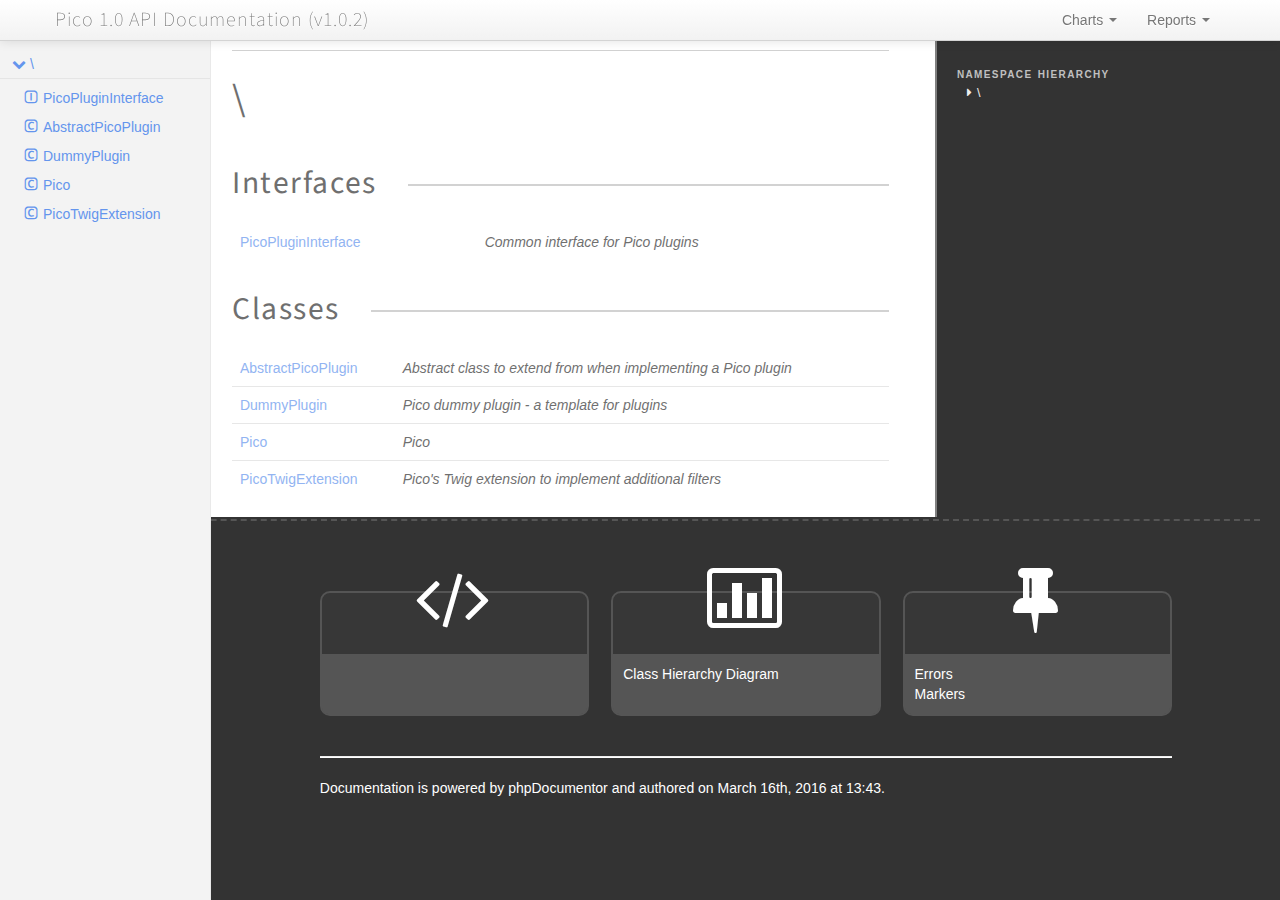
<file: phpDoc/v1.0.2/index.html>
<!DOCTYPE html>
<html lang="en">
<head>
    <meta name="viewport" content="width=device-width, initial-scale=1.0, maximum-scale=1.0, user-scalable=0"/>
    <meta charset="utf-8"/>
    <title>Pico 1.0 API Documentation (v1.0.2)</title>
    <meta name="author" content=""/>
    <meta name="description" content=""/>

    <link href="css/bootstrap-combined.no-icons.min.css" rel="stylesheet">
    <link href="css/font-awesome.min.css" rel="stylesheet">
    <link href="css/prism.css" rel="stylesheet" media="all"/>
    <link href="css/template.css" rel="stylesheet" media="all"/>
    
    <!--[if lt IE 9]>
    <script src="js/html5.js"></script>
    <![endif]-->
    <script src="js/jquery-1.11.0.min.js"></script>
    <script src="js/ui/1.10.4/jquery-ui.min.js"></script>
    <script src="js/bootstrap.min.js"></script>
    <script src="js/jquery.smooth-scroll.js"></script>
    <script src="js/prism.min.js"></script>
    <!-- TODO: Add http://jscrollpane.kelvinluck.com/ to style the scrollbars for browsers not using webkit-->
    
    <link rel="shortcut icon" href="images/favicon.ico"/>
    <link rel="apple-touch-icon" href="images/apple-touch-icon.png"/>
    <link rel="apple-touch-icon" sizes="72x72" href="images/apple-touch-icon-72x72.png"/>
    <link rel="apple-touch-icon" sizes="114x114" href="images/apple-touch-icon-114x114.png"/>
</head>
<body>

<div class="navbar navbar-fixed-top">
    <div class="navbar-inner">
        <div class="container">
            <a class="btn btn-navbar" data-toggle="collapse" data-target=".nav-collapse">
                <i class="icon-ellipsis-vertical"></i>
            </a>
            <a class="brand" href="index.html">Pico 1.0 API Documentation (v1.0.2)</a>

            <div class="nav-collapse">
                <ul class="nav pull-right">
                                        <li class="dropdown" id="charts-menu">
                        <a href="#" class="dropdown-toggle" data-toggle="dropdown">
                            Charts <b class="caret"></b>
                        </a>
                        <ul class="dropdown-menu">
                            <li>
                                <a href="graphs/class.html">
                                    <i class="icon-list-alt"></i>&#160;Class hierarchy diagram
                                </a>
                            </li>
                        </ul>
                    </li>
                    <li class="dropdown" id="reports-menu">
                        <a href="#" class="dropdown-toggle" data-toggle="dropdown">
                            Reports <b class="caret"></b>
                        </a>
                        <ul class="dropdown-menu">
                            <li>
                                <a href="reports/errors.html">
                                                                                                                                                                                                                                                                                                                                                                                                                                                                                                                                                                                                                                                                                                                                            <i class="icon-list-alt"></i>&#160;Errors <span class="label label-info pull-right">27</span>
                                </a>
                            </li>
                            <li>
                                <a href="reports/markers.html">
                                                                                                                                                                                                                                                                                                                                                                                                                                                                                                                                                                                                                                                                                                                                            <i class="icon-list-alt"></i>&#160;Markers <span class="label label-info pull-right">1</span>
                                </a>
                            </li>
                            <li>
                                <a href="reports/deprecated.html">
                                                                                                            <i class="icon-list-alt"></i>&#160;Deprecated <span class="label label-info pull-right">0</span>
                                </a>
                            </li>
                        </ul>
                    </li>
                </ul>
            </div>
        </div>
    </div>
    <!--<div class="go_to_top">-->
    <!--<a href="#___" style="color: inherit">Back to top&#160;&#160;<i class="icon-upload icon-white"></i></a>-->
    <!--</div>-->
</div>

<div id="___" class="container-fluid">
        <section class="row-fluid">
        <div class="span2 sidebar">
                                <div class="accordion" style="margin-bottom: 0">
        <div class="accordion-group">
            <div class="accordion-heading">
                                    <a class="accordion-toggle " data-toggle="collapse" data-target="#namespace-1920170334"></a>
                                <a href="namespaces/default.html" style="margin-left: 30px; padding-left: 0">\</a>
            </div>
            <div id="namespace-1920170334" class="accordion-body collapse in">
                <div class="accordion-inner">

                    
                    <ul>
                                                    <li class="interface"><a href="classes/PicoPluginInterface.html">PicoPluginInterface</a></li>
                                                                                                    <li class="class"><a href="classes/AbstractPicoPlugin.html">AbstractPicoPlugin</a></li>
                                                    <li class="class"><a href="classes/DummyPlugin.html">DummyPlugin</a></li>
                                                    <li class="class"><a href="classes/Pico.html">Pico</a></li>
                                                    <li class="class"><a href="classes/PicoTwigExtension.html">PicoTwigExtension</a></li>
                                            </ul>
                </div>
            </div>
        </div>
    </div>

        </div>
    </section>
    <section class="row-fluid">
        <div class="span10 offset2">
            <div class="row-fluid">
                <div class="span8 content namespace">
                    <nav>
                                                
                                            </nav>
                    <h1><small></small>\</h1>

                    
                    
                                        <h2>Interfaces</h2>
                    <table class="table table-hover">
                                                    <tr>
                                <td><a href="classes/PicoPluginInterface.html">PicoPluginInterface</a></td>
                                <td><em>Common interface for Pico plugins</em></td>
                            </tr>
                                            </table>
                    
                                        <h2>Classes</h2>
                    <table class="table table-hover">
                                            <tr>
                            <td><a href="classes/AbstractPicoPlugin.html">AbstractPicoPlugin</a></td>
                            <td><em>Abstract class to extend from when implementing a Pico plugin</em></td>
                        </tr>
                                            <tr>
                            <td><a href="classes/DummyPlugin.html">DummyPlugin</a></td>
                            <td><em>Pico dummy plugin - a template for plugins</em></td>
                        </tr>
                                            <tr>
                            <td><a href="classes/Pico.html">Pico</a></td>
                            <td><em>Pico</em></td>
                        </tr>
                                            <tr>
                            <td><a href="classes/PicoTwigExtension.html">PicoTwigExtension</a></td>
                            <td><em>Pico&#039;s Twig extension to implement additional filters</em></td>
                        </tr>
                                        </table>
                                    </div>

                <aside class="span4 detailsbar">
                    <dl>
                        <dt>Namespace hierarchy</dt>
                        <dd class="hierarchy">
                                                                                                                                                <div class="namespace-wrapper">\</div>
                        </dd>
                    </dl>
                </aside>
            </div>

            
            
        </div>
    </section>

    <footer class="row-fluid">
        <section class="span10 offset2">
            <section class="row-fluid">
                <section class="span10 offset1">
                    <section class="row-fluid footer-sections">
                        <section class="span4">
                                                        <h1><i class="icon-code"></i></h1>
                            <div>
                                <ul>
                                                                    </ul>
                            </div>
                        </section>
                        <section class="span4">
                                                        <h1><i class="icon-bar-chart"></i></h1>
                            <div>
                                <ul>
                                    <li><a href="graphs/class.html">Class Hierarchy Diagram</a></li>
                                </ul>
                            </div>
                        </section>
                        <section class="span4">
                                                        <h1><i class="icon-pushpin"></i></h1>
                            <div>
                                <ul>
                                    <li><a href="reports/errors.html">Errors</a></li>
                                    <li><a href="reports/markers.html">Markers</a></li>
                                </ul>
                            </div>
                        </section>
                    </section>
                </section>
            </section>
            <section class="row-fluid">
                <section class="span10 offset1">
                    <hr />
                    Documentation is powered by <a href="http://www.phpdoc.org/">phpDocumentor </a> and authored
                    on March 16th, 2016 at 13:43.
                </section>
            </section>
        </section>
    </footer>
</div>

</body>
</html>
</file>
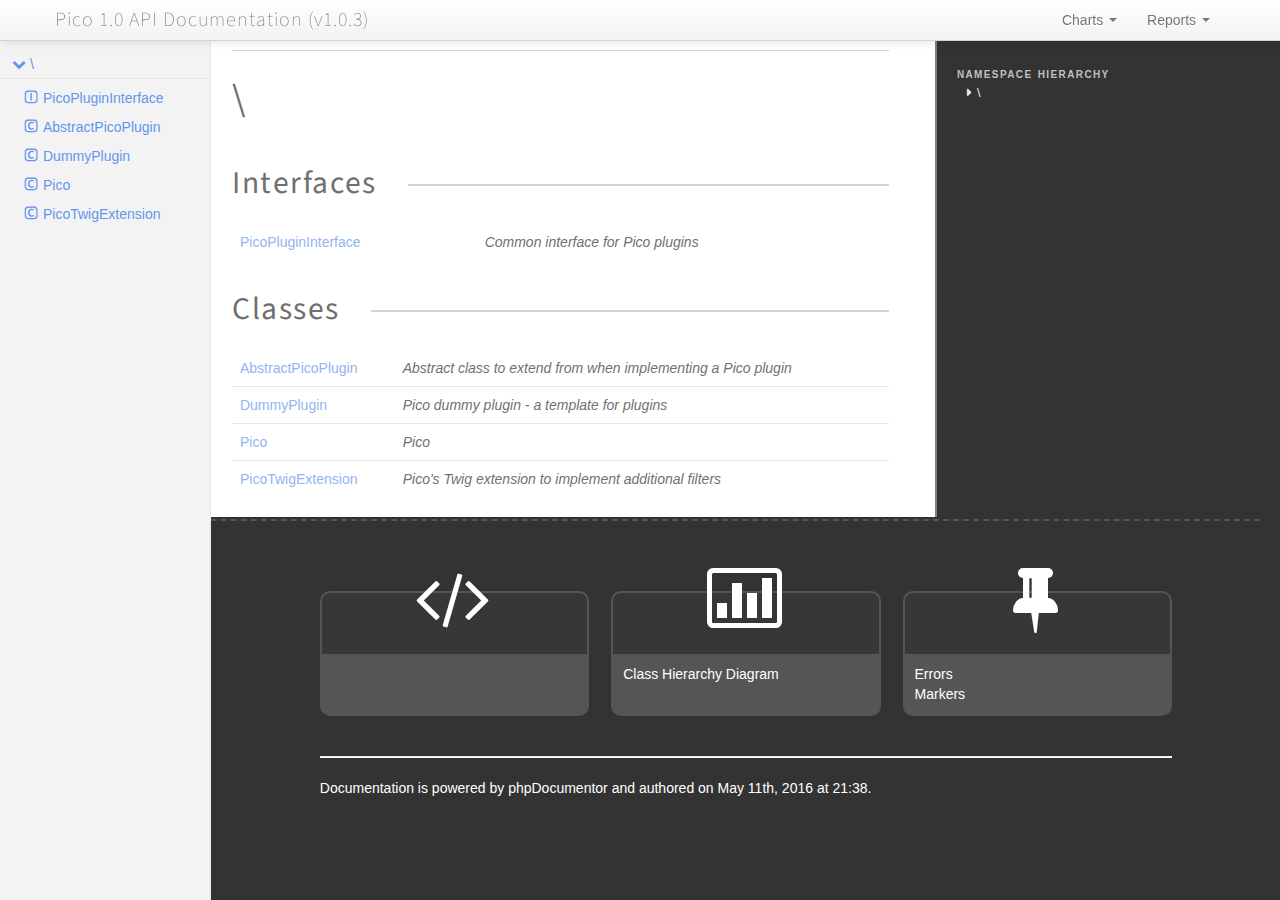
<file: phpDoc/v1.0.3/index.html>
<!DOCTYPE html>
<html lang="en">
<head>
    <meta name="viewport" content="width=device-width, initial-scale=1.0, maximum-scale=1.0, user-scalable=0"/>
    <meta charset="utf-8"/>
    <title>Pico 1.0 API Documentation (v1.0.3)</title>
    <meta name="author" content=""/>
    <meta name="description" content=""/>

    <link href="css/bootstrap-combined.no-icons.min.css" rel="stylesheet">
    <link href="css/font-awesome.min.css" rel="stylesheet">
    <link href="css/prism.css" rel="stylesheet" media="all"/>
    <link href="css/template.css" rel="stylesheet" media="all"/>
    
    <!--[if lt IE 9]>
    <script src="js/html5.js"></script>
    <![endif]-->
    <script src="js/jquery-1.11.0.min.js"></script>
    <script src="js/ui/1.10.4/jquery-ui.min.js"></script>
    <script src="js/bootstrap.min.js"></script>
    <script src="js/jquery.smooth-scroll.js"></script>
    <script src="js/prism.min.js"></script>
    <!-- TODO: Add http://jscrollpane.kelvinluck.com/ to style the scrollbars for browsers not using webkit-->
    
    <link rel="shortcut icon" href="images/favicon.ico"/>
    <link rel="apple-touch-icon" href="images/apple-touch-icon.png"/>
    <link rel="apple-touch-icon" sizes="72x72" href="images/apple-touch-icon-72x72.png"/>
    <link rel="apple-touch-icon" sizes="114x114" href="images/apple-touch-icon-114x114.png"/>
</head>
<body>

<div class="navbar navbar-fixed-top">
    <div class="navbar-inner">
        <div class="container">
            <a class="btn btn-navbar" data-toggle="collapse" data-target=".nav-collapse">
                <i class="icon-ellipsis-vertical"></i>
            </a>
            <a class="brand" href="index.html">Pico 1.0 API Documentation (v1.0.3)</a>

            <div class="nav-collapse">
                <ul class="nav pull-right">
                                        <li class="dropdown" id="charts-menu">
                        <a href="#" class="dropdown-toggle" data-toggle="dropdown">
                            Charts <b class="caret"></b>
                        </a>
                        <ul class="dropdown-menu">
                            <li>
                                <a href="graphs/class.html">
                                    <i class="icon-list-alt"></i>&#160;Class hierarchy diagram
                                </a>
                            </li>
                        </ul>
                    </li>
                    <li class="dropdown" id="reports-menu">
                        <a href="#" class="dropdown-toggle" data-toggle="dropdown">
                            Reports <b class="caret"></b>
                        </a>
                        <ul class="dropdown-menu">
                            <li>
                                <a href="reports/errors.html">
                                                                                                                                                                                                                                                                                                                                                                                                                                                                                                                                                                                                                                                                                                                                            <i class="icon-list-alt"></i>&#160;Errors <span class="label label-info pull-right">27</span>
                                </a>
                            </li>
                            <li>
                                <a href="reports/markers.html">
                                                                                                                                                                                                                                                                                                                                                                                                                                                                                                                                                                                                                                                                                                                                            <i class="icon-list-alt"></i>&#160;Markers <span class="label label-info pull-right">1</span>
                                </a>
                            </li>
                            <li>
                                <a href="reports/deprecated.html">
                                                                                                            <i class="icon-list-alt"></i>&#160;Deprecated <span class="label label-info pull-right">0</span>
                                </a>
                            </li>
                        </ul>
                    </li>
                </ul>
            </div>
        </div>
    </div>
    <!--<div class="go_to_top">-->
    <!--<a href="#___" style="color: inherit">Back to top&#160;&#160;<i class="icon-upload icon-white"></i></a>-->
    <!--</div>-->
</div>

<div id="___" class="container-fluid">
        <section class="row-fluid">
        <div class="span2 sidebar">
                                <div class="accordion" style="margin-bottom: 0">
        <div class="accordion-group">
            <div class="accordion-heading">
                                    <a class="accordion-toggle " data-toggle="collapse" data-target="#namespace-1601951838"></a>
                                <a href="namespaces/default.html" style="margin-left: 30px; padding-left: 0">\</a>
            </div>
            <div id="namespace-1601951838" class="accordion-body collapse in">
                <div class="accordion-inner">

                    
                    <ul>
                                                    <li class="interface"><a href="classes/PicoPluginInterface.html">PicoPluginInterface</a></li>
                                                                                                    <li class="class"><a href="classes/AbstractPicoPlugin.html">AbstractPicoPlugin</a></li>
                                                    <li class="class"><a href="classes/DummyPlugin.html">DummyPlugin</a></li>
                                                    <li class="class"><a href="classes/Pico.html">Pico</a></li>
                                                    <li class="class"><a href="classes/PicoTwigExtension.html">PicoTwigExtension</a></li>
                                            </ul>
                </div>
            </div>
        </div>
    </div>

        </div>
    </section>
    <section class="row-fluid">
        <div class="span10 offset2">
            <div class="row-fluid">
                <div class="span8 content namespace">
                    <nav>
                                                
                                            </nav>
                    <h1><small></small>\</h1>

                    
                    
                                        <h2>Interfaces</h2>
                    <table class="table table-hover">
                                                    <tr>
                                <td><a href="classes/PicoPluginInterface.html">PicoPluginInterface</a></td>
                                <td><em>Common interface for Pico plugins</em></td>
                            </tr>
                                            </table>
                    
                                        <h2>Classes</h2>
                    <table class="table table-hover">
                                            <tr>
                            <td><a href="classes/AbstractPicoPlugin.html">AbstractPicoPlugin</a></td>
                            <td><em>Abstract class to extend from when implementing a Pico plugin</em></td>
                        </tr>
                                            <tr>
                            <td><a href="classes/DummyPlugin.html">DummyPlugin</a></td>
                            <td><em>Pico dummy plugin - a template for plugins</em></td>
                        </tr>
                                            <tr>
                            <td><a href="classes/Pico.html">Pico</a></td>
                            <td><em>Pico</em></td>
                        </tr>
                                            <tr>
                            <td><a href="classes/PicoTwigExtension.html">PicoTwigExtension</a></td>
                            <td><em>Pico&#039;s Twig extension to implement additional filters</em></td>
                        </tr>
                                        </table>
                                    </div>

                <aside class="span4 detailsbar">
                    <dl>
                        <dt>Namespace hierarchy</dt>
                        <dd class="hierarchy">
                                                                                                                                                <div class="namespace-wrapper">\</div>
                        </dd>
                    </dl>
                </aside>
            </div>

            
            
        </div>
    </section>

    <footer class="row-fluid">
        <section class="span10 offset2">
            <section class="row-fluid">
                <section class="span10 offset1">
                    <section class="row-fluid footer-sections">
                        <section class="span4">
                                                        <h1><i class="icon-code"></i></h1>
                            <div>
                                <ul>
                                                                    </ul>
                            </div>
                        </section>
                        <section class="span4">
                                                        <h1><i class="icon-bar-chart"></i></h1>
                            <div>
                                <ul>
                                    <li><a href="graphs/class.html">Class Hierarchy Diagram</a></li>
                                </ul>
                            </div>
                        </section>
                        <section class="span4">
                                                        <h1><i class="icon-pushpin"></i></h1>
                            <div>
                                <ul>
                                    <li><a href="reports/errors.html">Errors</a></li>
                                    <li><a href="reports/markers.html">Markers</a></li>
                                </ul>
                            </div>
                        </section>
                    </section>
                </section>
            </section>
            <section class="row-fluid">
                <section class="span10 offset1">
                    <hr />
                    Documentation is powered by <a href="http://www.phpdoc.org/">phpDocumentor </a> and authored
                    on May 11th, 2016 at 21:38.
                </section>
            </section>
        </section>
    </footer>
</div>

</body>
</html>
</file>
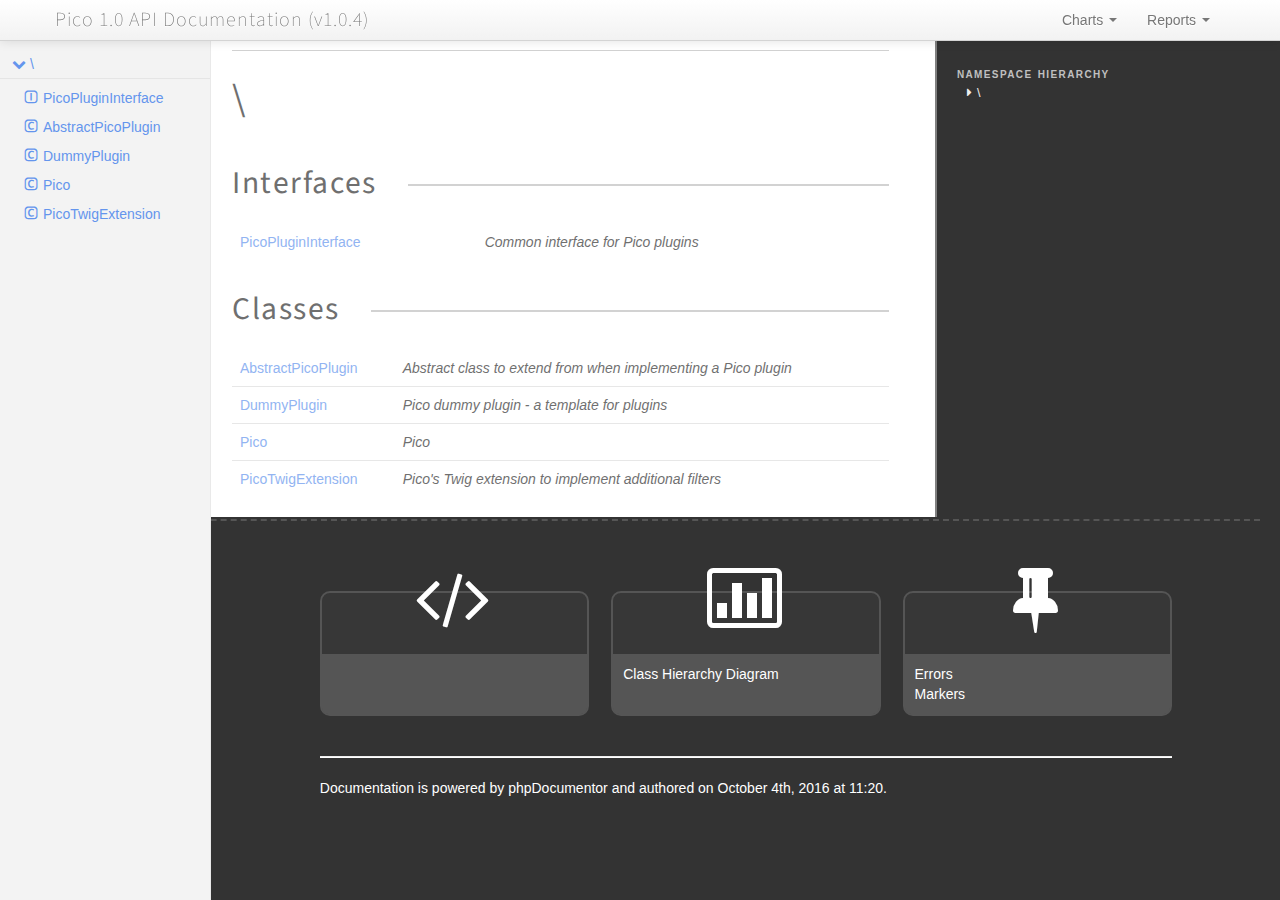
<file: phpDoc/v1.0.4/index.html>
<!DOCTYPE html>
<html lang="en">
<head>
    <meta name="viewport" content="width=device-width, initial-scale=1.0, maximum-scale=1.0, user-scalable=0"/>
    <meta charset="utf-8"/>
    <title>Pico 1.0 API Documentation (v1.0.4)</title>
    <meta name="author" content=""/>
    <meta name="description" content=""/>

    <link href="css/bootstrap-combined.no-icons.min.css" rel="stylesheet">
    <link href="css/font-awesome.min.css" rel="stylesheet">
    <link href="css/prism.css" rel="stylesheet" media="all"/>
    <link href="css/template.css" rel="stylesheet" media="all"/>
    
    <!--[if lt IE 9]>
    <script src="js/html5.js"></script>
    <![endif]-->
    <script src="js/jquery-1.11.0.min.js"></script>
    <script src="js/ui/1.10.4/jquery-ui.min.js"></script>
    <script src="js/bootstrap.min.js"></script>
    <script src="js/jquery.smooth-scroll.js"></script>
    <script src="js/prism.min.js"></script>
    <!-- TODO: Add http://jscrollpane.kelvinluck.com/ to style the scrollbars for browsers not using webkit-->
    
    <link rel="shortcut icon" href="images/favicon.ico"/>
    <link rel="apple-touch-icon" href="images/apple-touch-icon.png"/>
    <link rel="apple-touch-icon" sizes="72x72" href="images/apple-touch-icon-72x72.png"/>
    <link rel="apple-touch-icon" sizes="114x114" href="images/apple-touch-icon-114x114.png"/>
</head>
<body>

<div class="navbar navbar-fixed-top">
    <div class="navbar-inner">
        <div class="container">
            <a class="btn btn-navbar" data-toggle="collapse" data-target=".nav-collapse">
                <i class="icon-ellipsis-vertical"></i>
            </a>
            <a class="brand" href="index.html">Pico 1.0 API Documentation (v1.0.4)</a>

            <div class="nav-collapse">
                <ul class="nav pull-right">
                                        <li class="dropdown" id="charts-menu">
                        <a href="#" class="dropdown-toggle" data-toggle="dropdown">
                            Charts <b class="caret"></b>
                        </a>
                        <ul class="dropdown-menu">
                            <li>
                                <a href="graphs/class.html">
                                    <i class="icon-list-alt"></i>&#160;Class hierarchy diagram
                                </a>
                            </li>
                        </ul>
                    </li>
                    <li class="dropdown" id="reports-menu">
                        <a href="#" class="dropdown-toggle" data-toggle="dropdown">
                            Reports <b class="caret"></b>
                        </a>
                        <ul class="dropdown-menu">
                            <li>
                                <a href="reports/errors.html">
                                                                                                                                                                                                                                                                                                                                                                                                                                                                                                                                                                                                                                                                                                                                            <i class="icon-list-alt"></i>&#160;Errors <span class="label label-info pull-right">27</span>
                                </a>
                            </li>
                            <li>
                                <a href="reports/markers.html">
                                                                                                                                                                                                                                                                                                                                                                                                                                                                                                                                                                                                                                                                                                                                            <i class="icon-list-alt"></i>&#160;Markers <span class="label label-info pull-right">1</span>
                                </a>
                            </li>
                            <li>
                                <a href="reports/deprecated.html">
                                                                                                            <i class="icon-list-alt"></i>&#160;Deprecated <span class="label label-info pull-right">0</span>
                                </a>
                            </li>
                        </ul>
                    </li>
                </ul>
            </div>
        </div>
    </div>
    <!--<div class="go_to_top">-->
    <!--<a href="#___" style="color: inherit">Back to top&#160;&#160;<i class="icon-upload icon-white"></i></a>-->
    <!--</div>-->
</div>

<div id="___" class="container-fluid">
        <section class="row-fluid">
        <div class="span2 sidebar">
                                <div class="accordion" style="margin-bottom: 0">
        <div class="accordion-group">
            <div class="accordion-heading">
                                    <a class="accordion-toggle " data-toggle="collapse" data-target="#namespace-1241831912"></a>
                                <a href="namespaces/default.html" style="margin-left: 30px; padding-left: 0">\</a>
            </div>
            <div id="namespace-1241831912" class="accordion-body collapse in">
                <div class="accordion-inner">

                    
                    <ul>
                                                    <li class="interface"><a href="classes/PicoPluginInterface.html">PicoPluginInterface</a></li>
                                                                                                    <li class="class"><a href="classes/AbstractPicoPlugin.html">AbstractPicoPlugin</a></li>
                                                    <li class="class"><a href="classes/DummyPlugin.html">DummyPlugin</a></li>
                                                    <li class="class"><a href="classes/Pico.html">Pico</a></li>
                                                    <li class="class"><a href="classes/PicoTwigExtension.html">PicoTwigExtension</a></li>
                                            </ul>
                </div>
            </div>
        </div>
    </div>

        </div>
    </section>
    <section class="row-fluid">
        <div class="span10 offset2">
            <div class="row-fluid">
                <div class="span8 content namespace">
                    <nav>
                                                
                                            </nav>
                    <h1><small></small>\</h1>

                    
                    
                                        <h2>Interfaces</h2>
                    <table class="table table-hover">
                                                    <tr>
                                <td><a href="classes/PicoPluginInterface.html">PicoPluginInterface</a></td>
                                <td><em>Common interface for Pico plugins</em></td>
                            </tr>
                                            </table>
                    
                                        <h2>Classes</h2>
                    <table class="table table-hover">
                                            <tr>
                            <td><a href="classes/AbstractPicoPlugin.html">AbstractPicoPlugin</a></td>
                            <td><em>Abstract class to extend from when implementing a Pico plugin</em></td>
                        </tr>
                                            <tr>
                            <td><a href="classes/DummyPlugin.html">DummyPlugin</a></td>
                            <td><em>Pico dummy plugin - a template for plugins</em></td>
                        </tr>
                                            <tr>
                            <td><a href="classes/Pico.html">Pico</a></td>
                            <td><em>Pico</em></td>
                        </tr>
                                            <tr>
                            <td><a href="classes/PicoTwigExtension.html">PicoTwigExtension</a></td>
                            <td><em>Pico&#039;s Twig extension to implement additional filters</em></td>
                        </tr>
                                        </table>
                                    </div>

                <aside class="span4 detailsbar">
                    <dl>
                        <dt>Namespace hierarchy</dt>
                        <dd class="hierarchy">
                                                                                                                                                <div class="namespace-wrapper">\</div>
                        </dd>
                    </dl>
                </aside>
            </div>

            
            
        </div>
    </section>

    <footer class="row-fluid">
        <section class="span10 offset2">
            <section class="row-fluid">
                <section class="span10 offset1">
                    <section class="row-fluid footer-sections">
                        <section class="span4">
                                                        <h1><i class="icon-code"></i></h1>
                            <div>
                                <ul>
                                                                    </ul>
                            </div>
                        </section>
                        <section class="span4">
                                                        <h1><i class="icon-bar-chart"></i></h1>
                            <div>
                                <ul>
                                    <li><a href="graphs/class.html">Class Hierarchy Diagram</a></li>
                                </ul>
                            </div>
                        </section>
                        <section class="span4">
                                                        <h1><i class="icon-pushpin"></i></h1>
                            <div>
                                <ul>
                                    <li><a href="reports/errors.html">Errors</a></li>
                                    <li><a href="reports/markers.html">Markers</a></li>
                                </ul>
                            </div>
                        </section>
                    </section>
                </section>
            </section>
            <section class="row-fluid">
                <section class="span10 offset1">
                    <hr />
                    Documentation is powered by <a href="http://www.phpdoc.org/">phpDocumentor </a> and authored
                    on October 4th, 2016 at 11:20.
                </section>
            </section>
        </section>
    </footer>
</div>

</body>
</html>
</file>
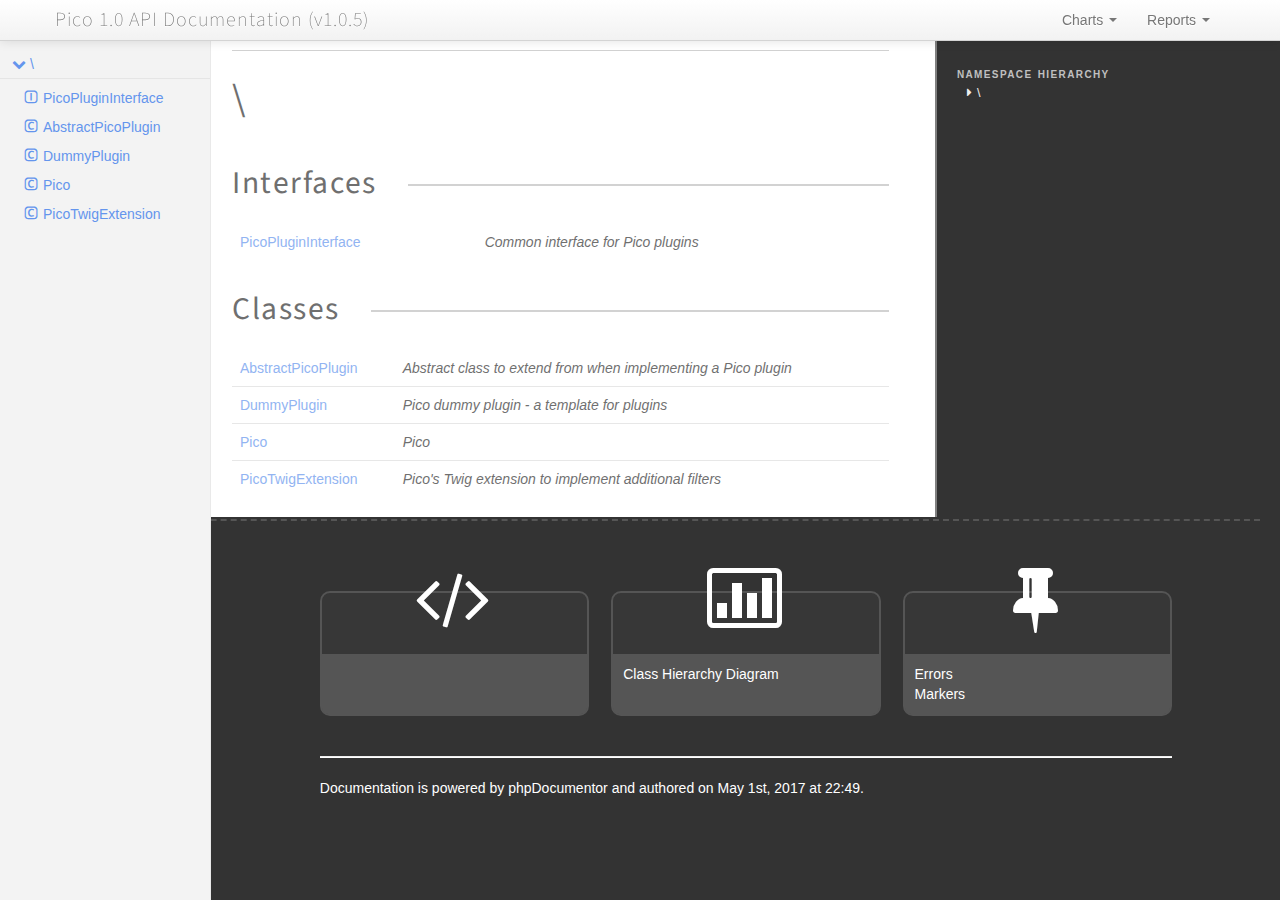
<file: phpDoc/v1.0.5/index.html>
<!DOCTYPE html>
<html lang="en">
<head>
    <meta name="viewport" content="width=device-width, initial-scale=1.0, maximum-scale=1.0, user-scalable=0"/>
    <meta charset="utf-8"/>
    <title>Pico 1.0 API Documentation (v1.0.5)</title>
    <meta name="author" content=""/>
    <meta name="description" content=""/>

    <link href="css/bootstrap-combined.no-icons.min.css" rel="stylesheet">
    <link href="css/font-awesome.min.css" rel="stylesheet">
    <link href="css/prism.css" rel="stylesheet" media="all"/>
    <link href="css/template.css" rel="stylesheet" media="all"/>
    
    <!--[if lt IE 9]>
    <script src="js/html5.js"></script>
    <![endif]-->
    <script src="js/jquery-1.11.0.min.js"></script>
    <script src="js/ui/1.10.4/jquery-ui.min.js"></script>
    <script src="js/bootstrap.min.js"></script>
    <script src="js/jquery.smooth-scroll.js"></script>
    <script src="js/prism.min.js"></script>
    <!-- TODO: Add http://jscrollpane.kelvinluck.com/ to style the scrollbars for browsers not using webkit-->
    
    <link rel="shortcut icon" href="images/favicon.ico"/>
    <link rel="apple-touch-icon" href="images/apple-touch-icon.png"/>
    <link rel="apple-touch-icon" sizes="72x72" href="images/apple-touch-icon-72x72.png"/>
    <link rel="apple-touch-icon" sizes="114x114" href="images/apple-touch-icon-114x114.png"/>
</head>
<body>

<div class="navbar navbar-fixed-top">
    <div class="navbar-inner">
        <div class="container">
            <a class="btn btn-navbar" data-toggle="collapse" data-target=".nav-collapse">
                <i class="icon-ellipsis-vertical"></i>
            </a>
            <a class="brand" href="index.html">Pico 1.0 API Documentation (v1.0.5)</a>

            <div class="nav-collapse">
                <ul class="nav pull-right">
                                        <li class="dropdown" id="charts-menu">
                        <a href="#" class="dropdown-toggle" data-toggle="dropdown">
                            Charts <b class="caret"></b>
                        </a>
                        <ul class="dropdown-menu">
                            <li>
                                <a href="graphs/class.html">
                                    <i class="icon-list-alt"></i>&#160;Class hierarchy diagram
                                </a>
                            </li>
                        </ul>
                    </li>
                    <li class="dropdown" id="reports-menu">
                        <a href="#" class="dropdown-toggle" data-toggle="dropdown">
                            Reports <b class="caret"></b>
                        </a>
                        <ul class="dropdown-menu">
                            <li>
                                <a href="reports/errors.html">
                                                                                                                                                                                                                                                                                                                                                                                                                                                                                                                                                                                                                                                                                                                                            <i class="icon-list-alt"></i>&#160;Errors <span class="label label-info pull-right">27</span>
                                </a>
                            </li>
                            <li>
                                <a href="reports/markers.html">
                                                                                                                                                                                                                                                                                                                                                                                                                                                                                                                                                                                                                                                                                                                                            <i class="icon-list-alt"></i>&#160;Markers <span class="label label-info pull-right">1</span>
                                </a>
                            </li>
                            <li>
                                <a href="reports/deprecated.html">
                                                                                                            <i class="icon-list-alt"></i>&#160;Deprecated <span class="label label-info pull-right">0</span>
                                </a>
                            </li>
                        </ul>
                    </li>
                </ul>
            </div>
        </div>
    </div>
    <!--<div class="go_to_top">-->
    <!--<a href="#___" style="color: inherit">Back to top&#160;&#160;<i class="icon-upload icon-white"></i></a>-->
    <!--</div>-->
</div>

<div id="___" class="container-fluid">
        <section class="row-fluid">
        <div class="span2 sidebar">
                                <div class="accordion" style="margin-bottom: 0">
        <div class="accordion-group">
            <div class="accordion-heading">
                                    <a class="accordion-toggle " data-toggle="collapse" data-target="#namespace-1592178093"></a>
                                <a href="namespaces/default.html" style="margin-left: 30px; padding-left: 0">\</a>
            </div>
            <div id="namespace-1592178093" class="accordion-body collapse in">
                <div class="accordion-inner">

                    
                    <ul>
                                                    <li class="interface"><a href="classes/PicoPluginInterface.html">PicoPluginInterface</a></li>
                                                                                                    <li class="class"><a href="classes/AbstractPicoPlugin.html">AbstractPicoPlugin</a></li>
                                                    <li class="class"><a href="classes/DummyPlugin.html">DummyPlugin</a></li>
                                                    <li class="class"><a href="classes/Pico.html">Pico</a></li>
                                                    <li class="class"><a href="classes/PicoTwigExtension.html">PicoTwigExtension</a></li>
                                            </ul>
                </div>
            </div>
        </div>
    </div>

        </div>
    </section>
    <section class="row-fluid">
        <div class="span10 offset2">
            <div class="row-fluid">
                <div class="span8 content namespace">
                    <nav>
                                                
                                            </nav>
                    <h1><small></small>\</h1>

                    
                    
                                        <h2>Interfaces</h2>
                    <table class="table table-hover">
                                                    <tr>
                                <td><a href="classes/PicoPluginInterface.html">PicoPluginInterface</a></td>
                                <td><em>Common interface for Pico plugins</em></td>
                            </tr>
                                            </table>
                    
                                        <h2>Classes</h2>
                    <table class="table table-hover">
                                            <tr>
                            <td><a href="classes/AbstractPicoPlugin.html">AbstractPicoPlugin</a></td>
                            <td><em>Abstract class to extend from when implementing a Pico plugin</em></td>
                        </tr>
                                            <tr>
                            <td><a href="classes/DummyPlugin.html">DummyPlugin</a></td>
                            <td><em>Pico dummy plugin - a template for plugins</em></td>
                        </tr>
                                            <tr>
                            <td><a href="classes/Pico.html">Pico</a></td>
                            <td><em>Pico</em></td>
                        </tr>
                                            <tr>
                            <td><a href="classes/PicoTwigExtension.html">PicoTwigExtension</a></td>
                            <td><em>Pico&#039;s Twig extension to implement additional filters</em></td>
                        </tr>
                                        </table>
                                    </div>

                <aside class="span4 detailsbar">
                    <dl>
                        <dt>Namespace hierarchy</dt>
                        <dd class="hierarchy">
                                                                                                                                                <div class="namespace-wrapper">\</div>
                        </dd>
                    </dl>
                </aside>
            </div>

            
            
        </div>
    </section>

    <footer class="row-fluid">
        <section class="span10 offset2">
            <section class="row-fluid">
                <section class="span10 offset1">
                    <section class="row-fluid footer-sections">
                        <section class="span4">
                                                        <h1><i class="icon-code"></i></h1>
                            <div>
                                <ul>
                                                                    </ul>
                            </div>
                        </section>
                        <section class="span4">
                                                        <h1><i class="icon-bar-chart"></i></h1>
                            <div>
                                <ul>
                                    <li><a href="graphs/class.html">Class Hierarchy Diagram</a></li>
                                </ul>
                            </div>
                        </section>
                        <section class="span4">
                                                        <h1><i class="icon-pushpin"></i></h1>
                            <div>
                                <ul>
                                    <li><a href="reports/errors.html">Errors</a></li>
                                    <li><a href="reports/markers.html">Markers</a></li>
                                </ul>
                            </div>
                        </section>
                    </section>
                </section>
            </section>
            <section class="row-fluid">
                <section class="span10 offset1">
                    <hr />
                    Documentation is powered by <a href="http://www.phpdoc.org/">phpDocumentor </a> and authored
                    on May 1st, 2017 at 22:49.
                </section>
            </section>
        </section>
    </footer>
</div>

</body>
</html>
</file>
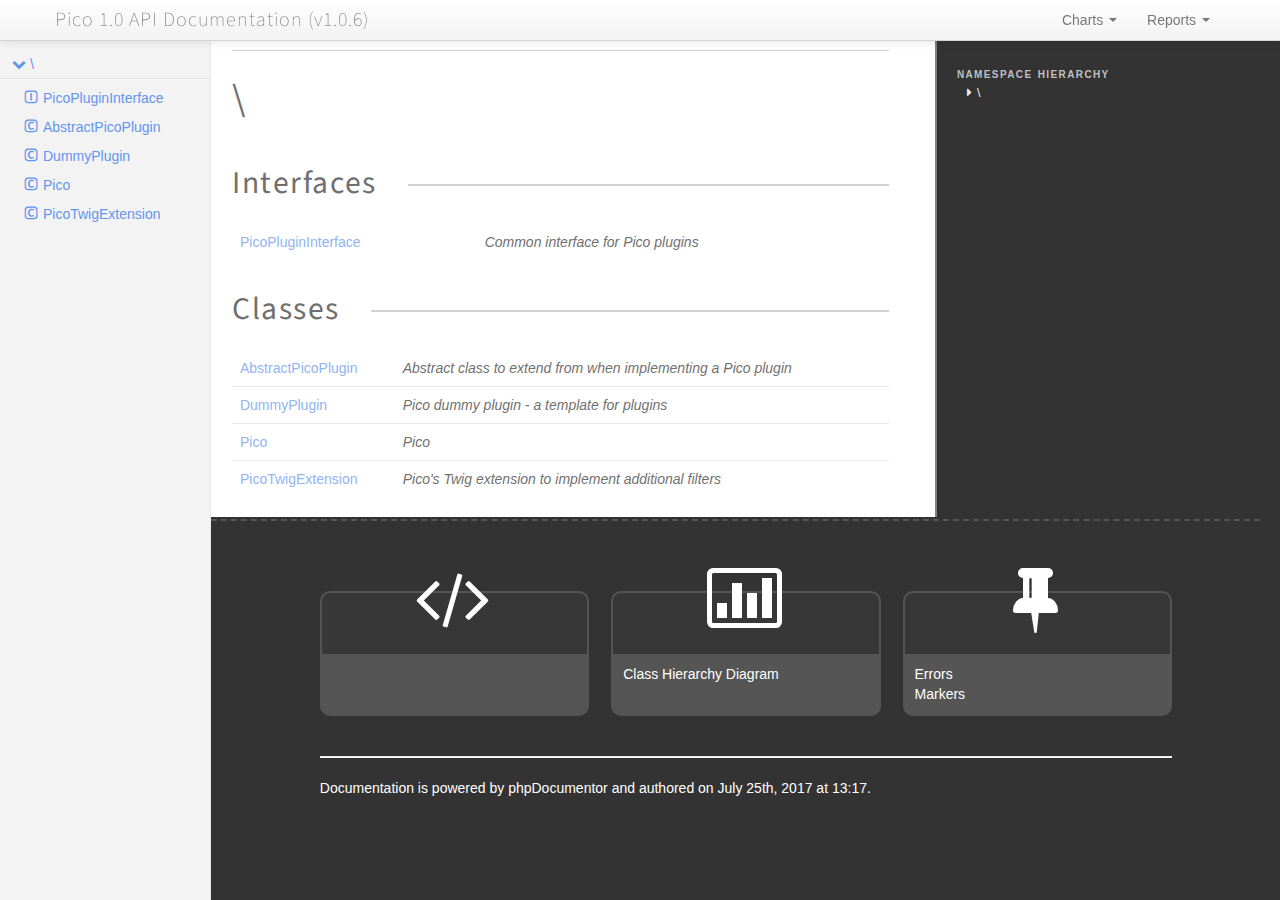
<file: phpDoc/v1.0.6/index.html>
<!DOCTYPE html>
<html lang="en">
<head>
    <meta name="viewport" content="width=device-width, initial-scale=1.0, maximum-scale=1.0, user-scalable=0"/>
    <meta charset="utf-8"/>
    <title>Pico 1.0 API Documentation (v1.0.6)</title>
    <meta name="author" content=""/>
    <meta name="description" content=""/>

    <link href="css/bootstrap-combined.no-icons.min.css" rel="stylesheet">
    <link href="css/font-awesome.min.css" rel="stylesheet">
    <link href="css/prism.css" rel="stylesheet" media="all"/>
    <link href="css/template.css" rel="stylesheet" media="all"/>
    
    <!--[if lt IE 9]>
    <script src="js/html5.js"></script>
    <![endif]-->
    <script src="js/jquery-1.11.0.min.js"></script>
    <script src="js/ui/1.10.4/jquery-ui.min.js"></script>
    <script src="js/bootstrap.min.js"></script>
    <script src="js/jquery.smooth-scroll.js"></script>
    <script src="js/prism.min.js"></script>
    <!-- TODO: Add http://jscrollpane.kelvinluck.com/ to style the scrollbars for browsers not using webkit-->
    
    <link rel="shortcut icon" href="images/favicon.ico"/>
    <link rel="apple-touch-icon" href="images/apple-touch-icon.png"/>
    <link rel="apple-touch-icon" sizes="72x72" href="images/apple-touch-icon-72x72.png"/>
    <link rel="apple-touch-icon" sizes="114x114" href="images/apple-touch-icon-114x114.png"/>
</head>
<body>

<div class="navbar navbar-fixed-top">
    <div class="navbar-inner">
        <div class="container">
            <a class="btn btn-navbar" data-toggle="collapse" data-target=".nav-collapse">
                <i class="icon-ellipsis-vertical"></i>
            </a>
            <a class="brand" href="index.html">Pico 1.0 API Documentation (v1.0.6)</a>

            <div class="nav-collapse">
                <ul class="nav pull-right">
                                        <li class="dropdown" id="charts-menu">
                        <a href="#" class="dropdown-toggle" data-toggle="dropdown">
                            Charts <b class="caret"></b>
                        </a>
                        <ul class="dropdown-menu">
                            <li>
                                <a href="graphs/class.html">
                                    <i class="icon-list-alt"></i>&#160;Class hierarchy diagram
                                </a>
                            </li>
                        </ul>
                    </li>
                    <li class="dropdown" id="reports-menu">
                        <a href="#" class="dropdown-toggle" data-toggle="dropdown">
                            Reports <b class="caret"></b>
                        </a>
                        <ul class="dropdown-menu">
                            <li>
                                <a href="reports/errors.html">
                                                                                                                                                                                                                                                                                                                                                                                                                                                                                                                                                                                                                                                                                                                                            <i class="icon-list-alt"></i>&#160;Errors <span class="label label-info pull-right">27</span>
                                </a>
                            </li>
                            <li>
                                <a href="reports/markers.html">
                                                                                                                                                                                                                                                                                                                                                                                                                                                                                                                                                                                                                                                                                                                                            <i class="icon-list-alt"></i>&#160;Markers <span class="label label-info pull-right">1</span>
                                </a>
                            </li>
                            <li>
                                <a href="reports/deprecated.html">
                                                                                                            <i class="icon-list-alt"></i>&#160;Deprecated <span class="label label-info pull-right">0</span>
                                </a>
                            </li>
                        </ul>
                    </li>
                </ul>
            </div>
        </div>
    </div>
    <!--<div class="go_to_top">-->
    <!--<a href="#___" style="color: inherit">Back to top&#160;&#160;<i class="icon-upload icon-white"></i></a>-->
    <!--</div>-->
</div>

<div id="___" class="container-fluid">
        <section class="row-fluid">
        <div class="span2 sidebar">
                                <div class="accordion" style="margin-bottom: 0">
        <div class="accordion-group">
            <div class="accordion-heading">
                                    <a class="accordion-toggle " data-toggle="collapse" data-target="#namespace-1884195733"></a>
                                <a href="namespaces/default.html" style="margin-left: 30px; padding-left: 0">\</a>
            </div>
            <div id="namespace-1884195733" class="accordion-body collapse in">
                <div class="accordion-inner">

                    
                    <ul>
                                                    <li class="interface"><a href="classes/PicoPluginInterface.html">PicoPluginInterface</a></li>
                                                                                                    <li class="class"><a href="classes/AbstractPicoPlugin.html">AbstractPicoPlugin</a></li>
                                                    <li class="class"><a href="classes/DummyPlugin.html">DummyPlugin</a></li>
                                                    <li class="class"><a href="classes/Pico.html">Pico</a></li>
                                                    <li class="class"><a href="classes/PicoTwigExtension.html">PicoTwigExtension</a></li>
                                            </ul>
                </div>
            </div>
        </div>
    </div>

        </div>
    </section>
    <section class="row-fluid">
        <div class="span10 offset2">
            <div class="row-fluid">
                <div class="span8 content namespace">
                    <nav>
                                                
                                            </nav>
                    <h1><small></small>\</h1>

                    
                    
                                        <h2>Interfaces</h2>
                    <table class="table table-hover">
                                                    <tr>
                                <td><a href="classes/PicoPluginInterface.html">PicoPluginInterface</a></td>
                                <td><em>Common interface for Pico plugins</em></td>
                            </tr>
                                            </table>
                    
                                        <h2>Classes</h2>
                    <table class="table table-hover">
                                            <tr>
                            <td><a href="classes/AbstractPicoPlugin.html">AbstractPicoPlugin</a></td>
                            <td><em>Abstract class to extend from when implementing a Pico plugin</em></td>
                        </tr>
                                            <tr>
                            <td><a href="classes/DummyPlugin.html">DummyPlugin</a></td>
                            <td><em>Pico dummy plugin - a template for plugins</em></td>
                        </tr>
                                            <tr>
                            <td><a href="classes/Pico.html">Pico</a></td>
                            <td><em>Pico</em></td>
                        </tr>
                                            <tr>
                            <td><a href="classes/PicoTwigExtension.html">PicoTwigExtension</a></td>
                            <td><em>Pico&#039;s Twig extension to implement additional filters</em></td>
                        </tr>
                                        </table>
                                    </div>

                <aside class="span4 detailsbar">
                    <dl>
                        <dt>Namespace hierarchy</dt>
                        <dd class="hierarchy">
                                                                                                                                                <div class="namespace-wrapper">\</div>
                        </dd>
                    </dl>
                </aside>
            </div>

            
            
        </div>
    </section>

    <footer class="row-fluid">
        <section class="span10 offset2">
            <section class="row-fluid">
                <section class="span10 offset1">
                    <section class="row-fluid footer-sections">
                        <section class="span4">
                                                        <h1><i class="icon-code"></i></h1>
                            <div>
                                <ul>
                                                                    </ul>
                            </div>
                        </section>
                        <section class="span4">
                                                        <h1><i class="icon-bar-chart"></i></h1>
                            <div>
                                <ul>
                                    <li><a href="graphs/class.html">Class Hierarchy Diagram</a></li>
                                </ul>
                            </div>
                        </section>
                        <section class="span4">
                                                        <h1><i class="icon-pushpin"></i></h1>
                            <div>
                                <ul>
                                    <li><a href="reports/errors.html">Errors</a></li>
                                    <li><a href="reports/markers.html">Markers</a></li>
                                </ul>
                            </div>
                        </section>
                    </section>
                </section>
            </section>
            <section class="row-fluid">
                <section class="span10 offset1">
                    <hr />
                    Documentation is powered by <a href="http://www.phpdoc.org/">phpDocumentor </a> and authored
                    on July 25th, 2017 at 13:17.
                </section>
            </section>
        </section>
    </footer>
</div>

</body>
</html>
</file>
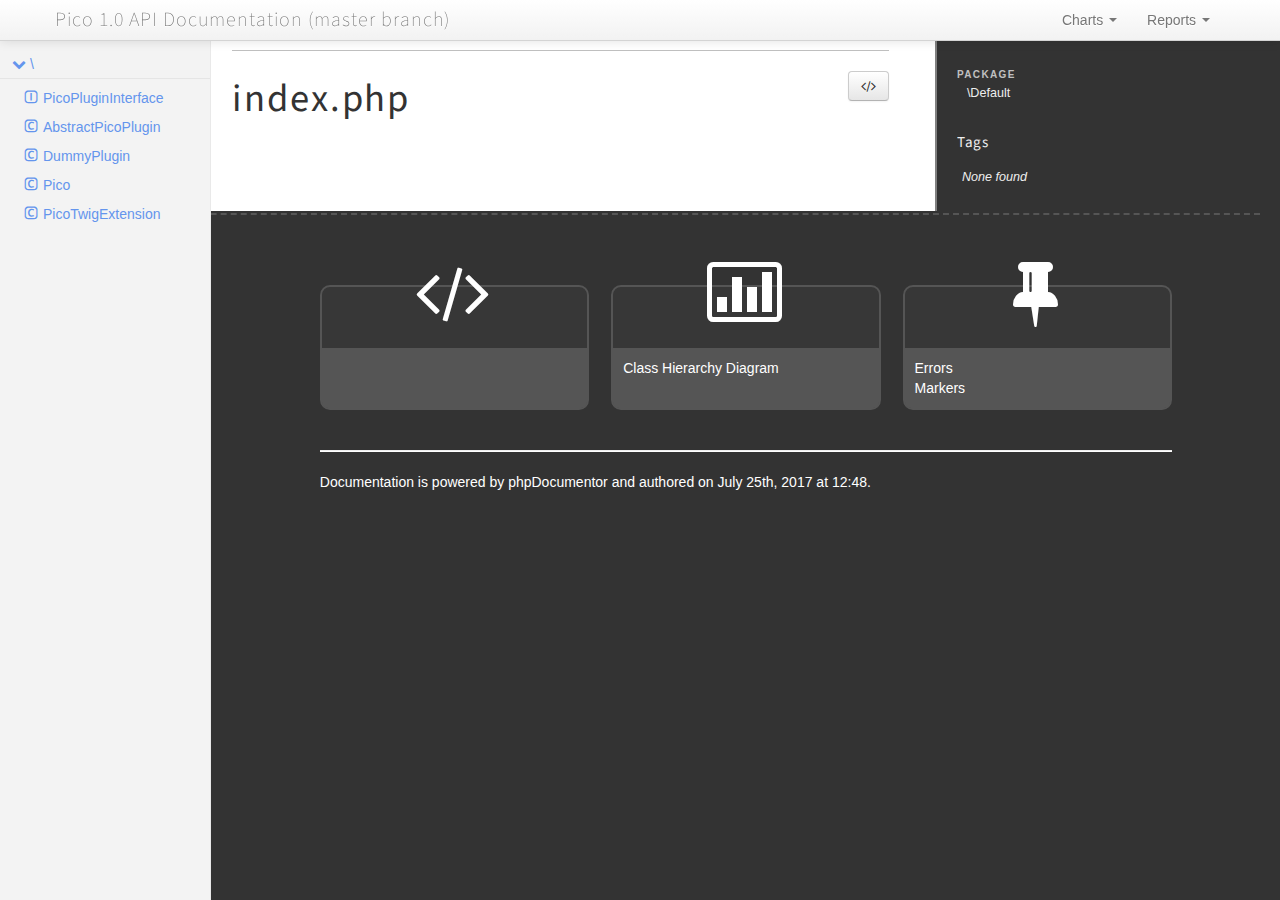
<file: phpDoc/master/files/index.html>
<!DOCTYPE html>
<html lang="en">
<head>
    <meta name="viewport" content="width=device-width, initial-scale=1.0, maximum-scale=1.0, user-scalable=0"/>
    <meta charset="utf-8"/>
    <title>Pico 1.0 API Documentation (master branch)</title>
    <meta name="author" content=""/>
    <meta name="description" content=""/>

    <link href="../css/bootstrap-combined.no-icons.min.css" rel="stylesheet">
    <link href="../css/font-awesome.min.css" rel="stylesheet">
    <link href="../css/prism.css" rel="stylesheet" media="all"/>
    <link href="../css/template.css" rel="stylesheet" media="all"/>
    
    <!--[if lt IE 9]>
    <script src="../js/html5.js"></script>
    <![endif]-->
    <script src="../js/jquery-1.11.0.min.js"></script>
    <script src="../js/ui/1.10.4/jquery-ui.min.js"></script>
    <script src="../js/bootstrap.min.js"></script>
    <script src="../js/jquery.smooth-scroll.js"></script>
    <script src="../js/prism.min.js"></script>
    <!-- TODO: Add http://jscrollpane.kelvinluck.com/ to style the scrollbars for browsers not using webkit-->
        <script type="text/javascript">
        function loadExternalCodeSnippets() {
            Array.prototype.slice.call(document.querySelectorAll('pre[data-src]')).forEach(function (pre) {
                var src = pre.getAttribute('data-src');
                var extension = (src.match(/\.(\w+)$/) || [, ''])[1];
                var language = 'php';

                var code = document.createElement('code');
                code.className = 'language-' + language;

                pre.textContent = '';

                code.textContent = 'Loading…';

                pre.appendChild(code);

                var xhr = new XMLHttpRequest();

                xhr.open('GET', src, true);

                xhr.onreadystatechange = function () {
                    if (xhr.readyState == 4) {

                        if (xhr.status < 400 && xhr.responseText) {
                            code.textContent = xhr.responseText;

                            Prism.highlightElement(code);
                        }
                        else if (xhr.status >= 400) {
                            code.textContent = '✖ Error ' + xhr.status + ' while fetching file: ' + xhr.statusText;
                        }
                        else {
                            code.textContent = '✖ Error: File does not exist or is empty';
                        }
                    }
                };

                xhr.send(null);
            });
        }

        $(document).ready(function(){
            loadExternalCodeSnippets();
        });
        $('#source-view').on('shown', function () {
            loadExternalCodeSnippets();
        })
    </script>

    <link rel="shortcut icon" href="../images/favicon.ico"/>
    <link rel="apple-touch-icon" href="../images/apple-touch-icon.png"/>
    <link rel="apple-touch-icon" sizes="72x72" href="../images/apple-touch-icon-72x72.png"/>
    <link rel="apple-touch-icon" sizes="114x114" href="../images/apple-touch-icon-114x114.png"/>
</head>
<body>

<div class="navbar navbar-fixed-top">
    <div class="navbar-inner">
        <div class="container">
            <a class="btn btn-navbar" data-toggle="collapse" data-target=".nav-collapse">
                <i class="icon-ellipsis-vertical"></i>
            </a>
            <a class="brand" href="../index.html">Pico 1.0 API Documentation (master branch)</a>

            <div class="nav-collapse">
                <ul class="nav pull-right">
                                        <li class="dropdown" id="charts-menu">
                        <a href="#" class="dropdown-toggle" data-toggle="dropdown">
                            Charts <b class="caret"></b>
                        </a>
                        <ul class="dropdown-menu">
                            <li>
                                <a href="../graphs/class.html">
                                    <i class="icon-list-alt"></i>&#160;Class hierarchy diagram
                                </a>
                            </li>
                        </ul>
                    </li>
                    <li class="dropdown" id="reports-menu">
                        <a href="#" class="dropdown-toggle" data-toggle="dropdown">
                            Reports <b class="caret"></b>
                        </a>
                        <ul class="dropdown-menu">
                            <li>
                                <a href="../reports/errors.html">
                                                                                                                                                                                                                                                                                                                                                                                                                                                                                                                                                                                                                                                                                                                                            <i class="icon-list-alt"></i>&#160;Errors <span class="label label-info pull-right">27</span>
                                </a>
                            </li>
                            <li>
                                <a href="../reports/markers.html">
                                                                                                                                                                                                                                                                                                                                                                                                                                                                                                                                                                                                                                                                                                                                            <i class="icon-list-alt"></i>&#160;Markers <span class="label label-info pull-right">1</span>
                                </a>
                            </li>
                            <li>
                                <a href="../reports/deprecated.html">
                                                                                                            <i class="icon-list-alt"></i>&#160;Deprecated <span class="label label-info pull-right">0</span>
                                </a>
                            </li>
                        </ul>
                    </li>
                </ul>
            </div>
        </div>
    </div>
    <!--<div class="go_to_top">-->
    <!--<a href="#___" style="color: inherit">Back to top&#160;&#160;<i class="icon-upload icon-white"></i></a>-->
    <!--</div>-->
</div>

<div id="___" class="container-fluid">
        <section class="row-fluid">
        <div class="span2 sidebar">
                                <div class="accordion" style="margin-bottom: 0">
        <div class="accordion-group">
            <div class="accordion-heading">
                                    <a class="accordion-toggle " data-toggle="collapse" data-target="#namespace-468006425"></a>
                                <a href="../namespaces/default.html" style="margin-left: 30px; padding-left: 0">\</a>
            </div>
            <div id="namespace-468006425" class="accordion-body collapse in">
                <div class="accordion-inner">

                    
                    <ul>
                                                    <li class="interface"><a href="../classes/PicoPluginInterface.html">PicoPluginInterface</a></li>
                                                                                                    <li class="class"><a href="../classes/AbstractPicoPlugin.html">AbstractPicoPlugin</a></li>
                                                    <li class="class"><a href="../classes/DummyPlugin.html">DummyPlugin</a></li>
                                                    <li class="class"><a href="../classes/Pico.html">Pico</a></li>
                                                    <li class="class"><a href="../classes/PicoTwigExtension.html">PicoTwigExtension</a></li>
                                            </ul>
                </div>
            </div>
        </div>
    </div>

        </div>
    </section>
    <section class="row-fluid">
        <div class="span10 offset2">
            <div class="row-fluid">
                <div class="span8 content file">
                    <nav>
                                                                    </nav>

                    <a href="#source-view" role="button" class="pull-right btn" data-toggle="modal"><i class="icon-code"></i></a>
                    <h1><small></small>index.php</h1>
                    <p><em></em></p>
                    

                    
                    
                                    </div>

                <aside class="span4 detailsbar">
                    <dl>
                                                    <dt>Package</dt>
                            <dd><div class="namespace-wrapper">\Default</div></dd>
                        
                        
                    </dl>
                    <h2>Tags</h2>
                    <table class="table table-condensed">
                                                    <tr><td colspan="2"><em>None found</em></td></tr>
                                            </table>

                </aside>
            </div>

            
            
        </div>
    </section>

    <div id="source-view" class="modal hide fade" tabindex="-1" role="dialog" aria-labelledby="source-view-label" aria-hidden="true">
        <div class="modal-header">
            <button type="button" class="close" data-dismiss="modal" aria-hidden="true">×</button>
            <h3 id="source-view-label"></h3>
        </div>
        <div class="modal-body">
            <pre data-src="../files/index.php.txt" class="language-php line-numbers"></pre>
        </div>
    </div>

    <footer class="row-fluid">
        <section class="span10 offset2">
            <section class="row-fluid">
                <section class="span10 offset1">
                    <section class="row-fluid footer-sections">
                        <section class="span4">
                                                        <h1><i class="icon-code"></i></h1>
                            <div>
                                <ul>
                                                                    </ul>
                            </div>
                        </section>
                        <section class="span4">
                                                        <h1><i class="icon-bar-chart"></i></h1>
                            <div>
                                <ul>
                                    <li><a href="../graphs/class.html">Class Hierarchy Diagram</a></li>
                                </ul>
                            </div>
                        </section>
                        <section class="span4">
                                                        <h1><i class="icon-pushpin"></i></h1>
                            <div>
                                <ul>
                                    <li><a href="../reports/errors.html">Errors</a></li>
                                    <li><a href="../reports/markers.html">Markers</a></li>
                                </ul>
                            </div>
                        </section>
                    </section>
                </section>
            </section>
            <section class="row-fluid">
                <section class="span10 offset1">
                    <hr />
                    Documentation is powered by <a href="http://www.phpdoc.org/">phpDocumentor </a> and authored
                    on July 25th, 2017 at 12:48.
                </section>
            </section>
        </section>
    </footer>
</div>

</body>
</html>
</file>
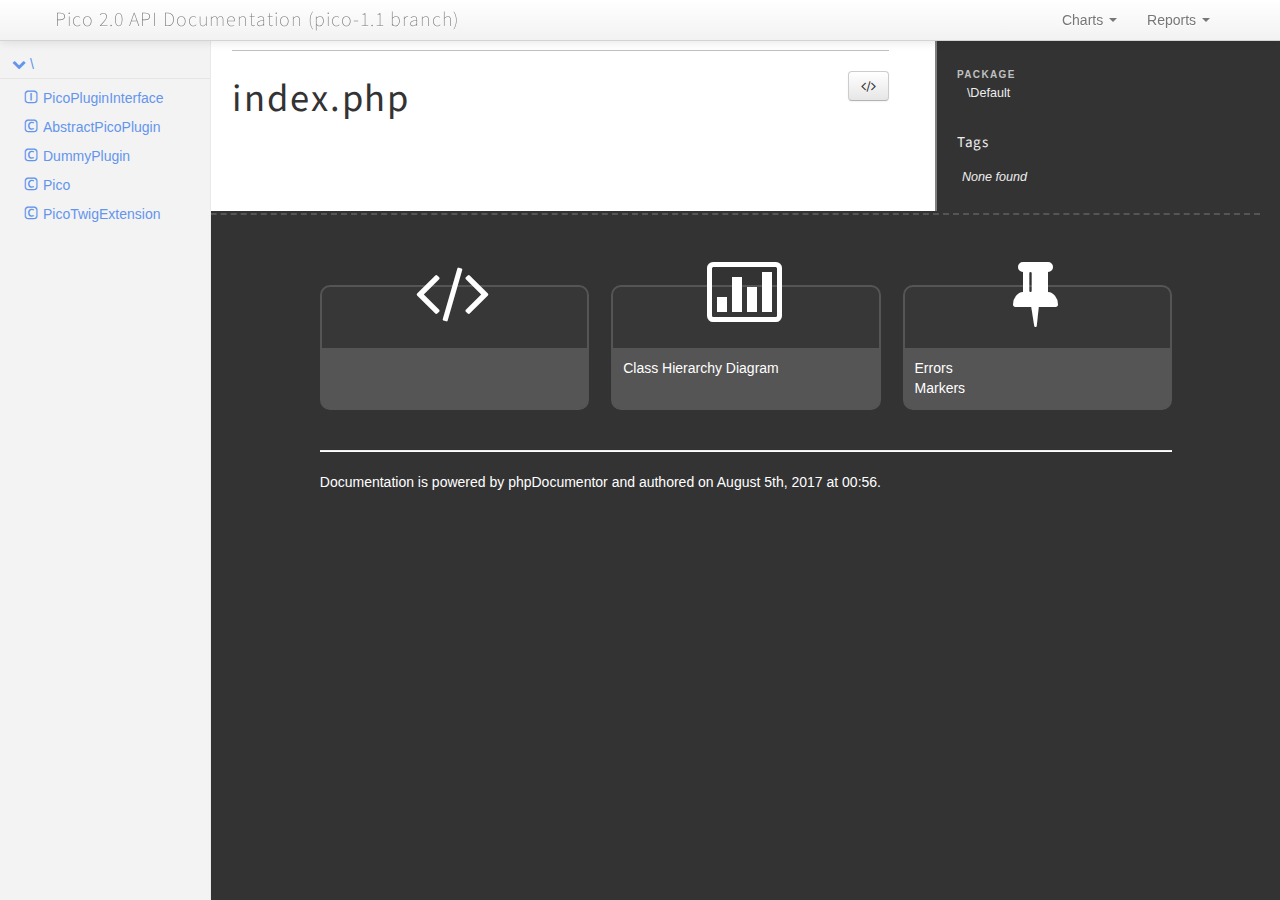
<file: phpDoc/pico-1.1/files/index.html>
<!DOCTYPE html>
<html lang="en">
<head>
    <meta name="viewport" content="width=device-width, initial-scale=1.0, maximum-scale=1.0, user-scalable=0"/>
    <meta charset="utf-8"/>
    <title>Pico 2.0 API Documentation (pico-1.1 branch)</title>
    <meta name="author" content=""/>
    <meta name="description" content=""/>

    <link href="../css/bootstrap-combined.no-icons.min.css" rel="stylesheet">
    <link href="../css/font-awesome.min.css" rel="stylesheet">
    <link href="../css/prism.css" rel="stylesheet" media="all"/>
    <link href="../css/template.css" rel="stylesheet" media="all"/>
    
    <!--[if lt IE 9]>
    <script src="../js/html5.js"></script>
    <![endif]-->
    <script src="../js/jquery-1.11.0.min.js"></script>
    <script src="../js/ui/1.10.4/jquery-ui.min.js"></script>
    <script src="../js/bootstrap.min.js"></script>
    <script src="../js/jquery.smooth-scroll.js"></script>
    <script src="../js/prism.min.js"></script>
    <!-- TODO: Add http://jscrollpane.kelvinluck.com/ to style the scrollbars for browsers not using webkit-->
        <script type="text/javascript">
        function loadExternalCodeSnippets() {
            Array.prototype.slice.call(document.querySelectorAll('pre[data-src]')).forEach(function (pre) {
                var src = pre.getAttribute('data-src');
                var extension = (src.match(/\.(\w+)$/) || [, ''])[1];
                var language = 'php';

                var code = document.createElement('code');
                code.className = 'language-' + language;

                pre.textContent = '';

                code.textContent = 'Loading…';

                pre.appendChild(code);

                var xhr = new XMLHttpRequest();

                xhr.open('GET', src, true);

                xhr.onreadystatechange = function () {
                    if (xhr.readyState == 4) {

                        if (xhr.status < 400 && xhr.responseText) {
                            code.textContent = xhr.responseText;

                            Prism.highlightElement(code);
                        }
                        else if (xhr.status >= 400) {
                            code.textContent = '✖ Error ' + xhr.status + ' while fetching file: ' + xhr.statusText;
                        }
                        else {
                            code.textContent = '✖ Error: File does not exist or is empty';
                        }
                    }
                };

                xhr.send(null);
            });
        }

        $(document).ready(function(){
            loadExternalCodeSnippets();
        });
        $('#source-view').on('shown', function () {
            loadExternalCodeSnippets();
        })
    </script>

    <link rel="shortcut icon" href="../images/favicon.ico"/>
    <link rel="apple-touch-icon" href="../images/apple-touch-icon.png"/>
    <link rel="apple-touch-icon" sizes="72x72" href="../images/apple-touch-icon-72x72.png"/>
    <link rel="apple-touch-icon" sizes="114x114" href="../images/apple-touch-icon-114x114.png"/>
</head>
<body>

<div class="navbar navbar-fixed-top">
    <div class="navbar-inner">
        <div class="container">
            <a class="btn btn-navbar" data-toggle="collapse" data-target=".nav-collapse">
                <i class="icon-ellipsis-vertical"></i>
            </a>
            <a class="brand" href="../index.html">Pico 2.0 API Documentation (pico-1.1 branch)</a>

            <div class="nav-collapse">
                <ul class="nav pull-right">
                                        <li class="dropdown" id="charts-menu">
                        <a href="#" class="dropdown-toggle" data-toggle="dropdown">
                            Charts <b class="caret"></b>
                        </a>
                        <ul class="dropdown-menu">
                            <li>
                                <a href="../graphs/class.html">
                                    <i class="icon-list-alt"></i>&#160;Class hierarchy diagram
                                </a>
                            </li>
                        </ul>
                    </li>
                    <li class="dropdown" id="reports-menu">
                        <a href="#" class="dropdown-toggle" data-toggle="dropdown">
                            Reports <b class="caret"></b>
                        </a>
                        <ul class="dropdown-menu">
                            <li>
                                <a href="../reports/errors.html">
                                                                                                                                                                                                                                                                                                                                                                                                                                                                                                                                                                                                                                                                                                                                            <i class="icon-list-alt"></i>&#160;Errors <span class="label label-info pull-right">27</span>
                                </a>
                            </li>
                            <li>
                                <a href="../reports/markers.html">
                                                                                                                                                                                                                                                                                                                                                                                                                                                                                                                                                                                                                                                                                                                                            <i class="icon-list-alt"></i>&#160;Markers <span class="label label-info pull-right">0</span>
                                </a>
                            </li>
                            <li>
                                <a href="../reports/deprecated.html">
                                                                                                            <i class="icon-list-alt"></i>&#160;Deprecated <span class="label label-info pull-right">0</span>
                                </a>
                            </li>
                        </ul>
                    </li>
                </ul>
            </div>
        </div>
    </div>
    <!--<div class="go_to_top">-->
    <!--<a href="#___" style="color: inherit">Back to top&#160;&#160;<i class="icon-upload icon-white"></i></a>-->
    <!--</div>-->
</div>

<div id="___" class="container-fluid">
        <section class="row-fluid">
        <div class="span2 sidebar">
                                <div class="accordion" style="margin-bottom: 0">
        <div class="accordion-group">
            <div class="accordion-heading">
                                    <a class="accordion-toggle " data-toggle="collapse" data-target="#namespace-1643069724"></a>
                                <a href="../namespaces/default.html" style="margin-left: 30px; padding-left: 0">\</a>
            </div>
            <div id="namespace-1643069724" class="accordion-body collapse in">
                <div class="accordion-inner">

                    
                    <ul>
                                                    <li class="interface"><a href="../classes/PicoPluginInterface.html">PicoPluginInterface</a></li>
                                                                                                    <li class="class"><a href="../classes/AbstractPicoPlugin.html">AbstractPicoPlugin</a></li>
                                                    <li class="class"><a href="../classes/DummyPlugin.html">DummyPlugin</a></li>
                                                    <li class="class"><a href="../classes/Pico.html">Pico</a></li>
                                                    <li class="class"><a href="../classes/PicoTwigExtension.html">PicoTwigExtension</a></li>
                                            </ul>
                </div>
            </div>
        </div>
    </div>

        </div>
    </section>
    <section class="row-fluid">
        <div class="span10 offset2">
            <div class="row-fluid">
                <div class="span8 content file">
                    <nav>
                                                                    </nav>

                    <a href="#source-view" role="button" class="pull-right btn" data-toggle="modal"><i class="icon-code"></i></a>
                    <h1><small></small>index.php</h1>
                    <p><em></em></p>
                    

                    
                    
                                    </div>

                <aside class="span4 detailsbar">
                    <dl>
                                                    <dt>Package</dt>
                            <dd><div class="namespace-wrapper">\Default</div></dd>
                        
                        
                    </dl>
                    <h2>Tags</h2>
                    <table class="table table-condensed">
                                                    <tr><td colspan="2"><em>None found</em></td></tr>
                                            </table>

                </aside>
            </div>

            
            
        </div>
    </section>

    <div id="source-view" class="modal hide fade" tabindex="-1" role="dialog" aria-labelledby="source-view-label" aria-hidden="true">
        <div class="modal-header">
            <button type="button" class="close" data-dismiss="modal" aria-hidden="true">×</button>
            <h3 id="source-view-label"></h3>
        </div>
        <div class="modal-body">
            <pre data-src="../files/index.php.txt" class="language-php line-numbers"></pre>
        </div>
    </div>

    <footer class="row-fluid">
        <section class="span10 offset2">
            <section class="row-fluid">
                <section class="span10 offset1">
                    <section class="row-fluid footer-sections">
                        <section class="span4">
                                                        <h1><i class="icon-code"></i></h1>
                            <div>
                                <ul>
                                                                    </ul>
                            </div>
                        </section>
                        <section class="span4">
                                                        <h1><i class="icon-bar-chart"></i></h1>
                            <div>
                                <ul>
                                    <li><a href="../graphs/class.html">Class Hierarchy Diagram</a></li>
                                </ul>
                            </div>
                        </section>
                        <section class="span4">
                                                        <h1><i class="icon-pushpin"></i></h1>
                            <div>
                                <ul>
                                    <li><a href="../reports/errors.html">Errors</a></li>
                                    <li><a href="../reports/markers.html">Markers</a></li>
                                </ul>
                            </div>
                        </section>
                    </section>
                </section>
            </section>
            <section class="row-fluid">
                <section class="span10 offset1">
                    <hr />
                    Documentation is powered by <a href="http://www.phpdoc.org/">phpDocumentor </a> and authored
                    on August 5th, 2017 at 00:56.
                </section>
            </section>
        </section>
    </footer>
</div>

</body>
</html>
</file>
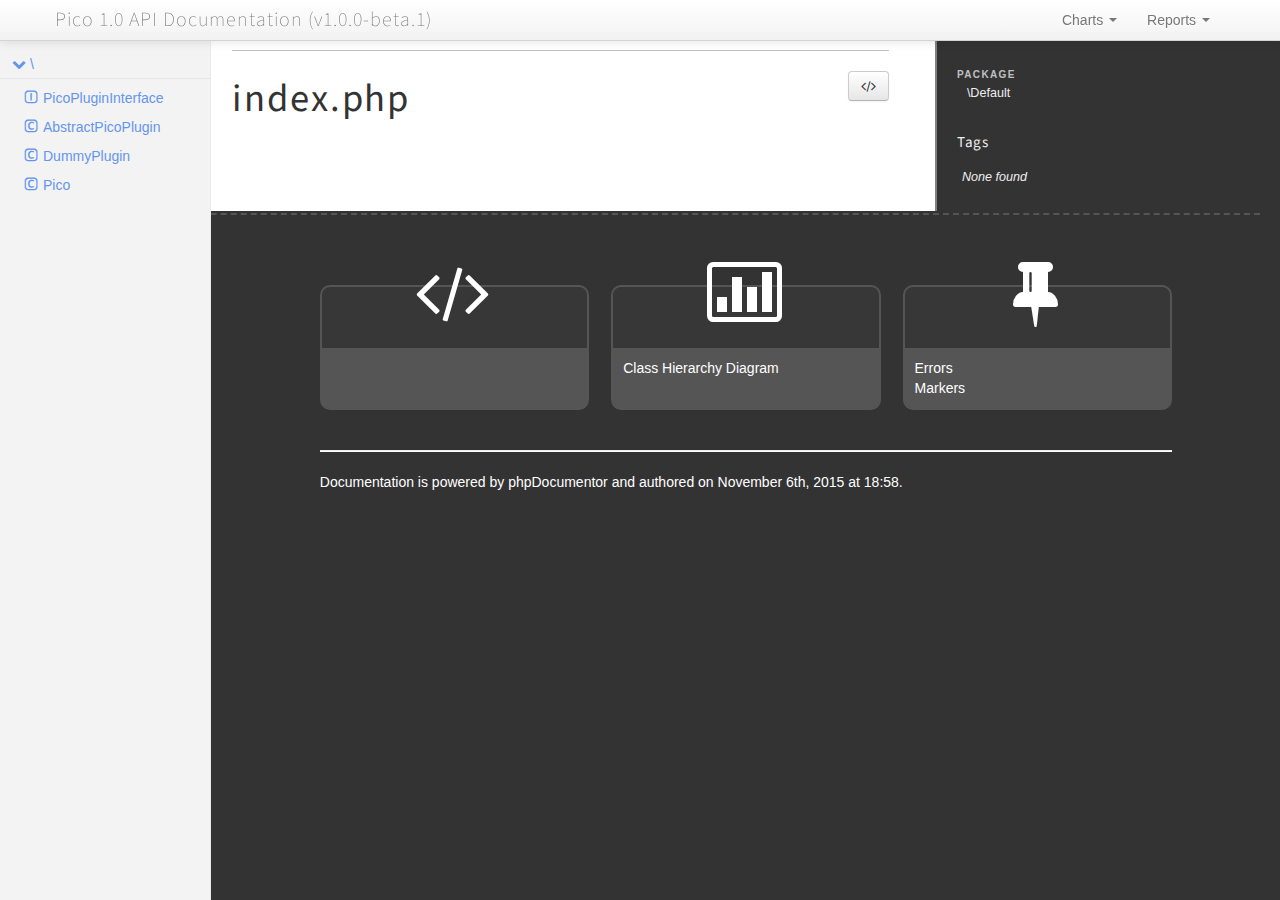
<file: phpDoc/v1.0.0-beta.1/files/index.html>
<!DOCTYPE html>
<html lang="en">
<head>
    <meta name="viewport" content="width=device-width, initial-scale=1.0, maximum-scale=1.0, user-scalable=0"/>
    <meta charset="utf-8"/>
    <title>Pico 1.0 API Documentation (v1.0.0-beta.1)</title>
    <meta name="author" content=""/>
    <meta name="description" content=""/>

    <link href="../css/bootstrap-combined.no-icons.min.css" rel="stylesheet">
    <link href="../css/font-awesome.min.css" rel="stylesheet">
    <link href="../css/prism.css" rel="stylesheet" media="all"/>
    <link href="../css/template.css" rel="stylesheet" media="all"/>
    
    <!--[if lt IE 9]>
    <script src="../js/html5.js"></script>
    <![endif]-->
    <script src="../js/jquery-1.11.0.min.js"></script>
    <script src="../js/ui/1.10.4/jquery-ui.min.js"></script>
    <script src="../js/bootstrap.min.js"></script>
    <script src="../js/jquery.smooth-scroll.js"></script>
    <script src="../js/prism.min.js"></script>
    <!-- TODO: Add http://jscrollpane.kelvinluck.com/ to style the scrollbars for browsers not using webkit-->
        <script type="text/javascript">
        function loadExternalCodeSnippets() {
            Array.prototype.slice.call(document.querySelectorAll('pre[data-src]')).forEach(function (pre) {
                var src = pre.getAttribute('data-src');
                var extension = (src.match(/\.(\w+)$/) || [, ''])[1];
                var language = 'php';

                var code = document.createElement('code');
                code.className = 'language-' + language;

                pre.textContent = '';

                code.textContent = 'Loading…';

                pre.appendChild(code);

                var xhr = new XMLHttpRequest();

                xhr.open('GET', src, true);

                xhr.onreadystatechange = function () {
                    if (xhr.readyState == 4) {

                        if (xhr.status < 400 && xhr.responseText) {
                            code.textContent = xhr.responseText;

                            Prism.highlightElement(code);
                        }
                        else if (xhr.status >= 400) {
                            code.textContent = '✖ Error ' + xhr.status + ' while fetching file: ' + xhr.statusText;
                        }
                        else {
                            code.textContent = '✖ Error: File does not exist or is empty';
                        }
                    }
                };

                xhr.send(null);
            });
        }

        $(document).ready(function(){
            loadExternalCodeSnippets();
        });
        $('#source-view').on('shown', function () {
            loadExternalCodeSnippets();
        })
    </script>

    <link rel="shortcut icon" href="../images/favicon.ico"/>
    <link rel="apple-touch-icon" href="../images/apple-touch-icon.png"/>
    <link rel="apple-touch-icon" sizes="72x72" href="../images/apple-touch-icon-72x72.png"/>
    <link rel="apple-touch-icon" sizes="114x114" href="../images/apple-touch-icon-114x114.png"/>
</head>
<body>

<div class="navbar navbar-fixed-top">
    <div class="navbar-inner">
        <div class="container">
            <a class="btn btn-navbar" data-toggle="collapse" data-target=".nav-collapse">
                <i class="icon-ellipsis-vertical"></i>
            </a>
            <a class="brand" href="../index.html">Pico 1.0 API Documentation (v1.0.0-beta.1)</a>

            <div class="nav-collapse">
                <ul class="nav pull-right">
                                        <li class="dropdown" id="charts-menu">
                        <a href="#" class="dropdown-toggle" data-toggle="dropdown">
                            Charts <b class="caret"></b>
                        </a>
                        <ul class="dropdown-menu">
                            <li>
                                <a href="../graphs/class.html">
                                    <i class="icon-list-alt"></i>&#160;Class hierarchy diagram
                                </a>
                            </li>
                        </ul>
                    </li>
                    <li class="dropdown" id="reports-menu">
                        <a href="#" class="dropdown-toggle" data-toggle="dropdown">
                            Reports <b class="caret"></b>
                        </a>
                        <ul class="dropdown-menu">
                            <li>
                                <a href="../reports/errors.html">
                                                                                                                                                                                                                                                                                                                                                                                                                                                                                                        <i class="icon-list-alt"></i>&#160;Errors <span class="label label-info pull-right">19</span>
                                </a>
                            </li>
                            <li>
                                <a href="../reports/markers.html">
                                                                                                                                                                                                                                                                                                                                                                                                                                                                                                        <i class="icon-list-alt"></i>&#160;Markers <span class="label label-info pull-right">1</span>
                                </a>
                            </li>
                            <li>
                                <a href="../reports/deprecated.html">
                                                                                                            <i class="icon-list-alt"></i>&#160;Deprecated <span class="label label-info pull-right">0</span>
                                </a>
                            </li>
                        </ul>
                    </li>
                </ul>
            </div>
        </div>
    </div>
    <!--<div class="go_to_top">-->
    <!--<a href="#___" style="color: inherit">Back to top&#160;&#160;<i class="icon-upload icon-white"></i></a>-->
    <!--</div>-->
</div>

<div id="___" class="container-fluid">
        <section class="row-fluid">
        <div class="span2 sidebar">
                                <div class="accordion" style="margin-bottom: 0">
        <div class="accordion-group">
            <div class="accordion-heading">
                                    <a class="accordion-toggle " data-toggle="collapse" data-target="#namespace-571014624"></a>
                                <a href="../namespaces/default.html" style="margin-left: 30px; padding-left: 0">\</a>
            </div>
            <div id="namespace-571014624" class="accordion-body collapse in">
                <div class="accordion-inner">

                    
                    <ul>
                                                    <li class="interface"><a href="../classes/PicoPluginInterface.html">PicoPluginInterface</a></li>
                                                                                                    <li class="class"><a href="../classes/AbstractPicoPlugin.html">AbstractPicoPlugin</a></li>
                                                    <li class="class"><a href="../classes/DummyPlugin.html">DummyPlugin</a></li>
                                                    <li class="class"><a href="../classes/Pico.html">Pico</a></li>
                                            </ul>
                </div>
            </div>
        </div>
    </div>

        </div>
    </section>
    <section class="row-fluid">
        <div class="span10 offset2">
            <div class="row-fluid">
                <div class="span8 content file">
                    <nav>
                                                                    </nav>

                    <a href="#source-view" role="button" class="pull-right btn" data-toggle="modal"><i class="icon-code"></i></a>
                    <h1><small></small>index.php</h1>
                    <p><em></em></p>
                    

                    
                    
                                    </div>

                <aside class="span4 detailsbar">
                    <dl>
                                                    <dt>Package</dt>
                            <dd><div class="namespace-wrapper">\Default</div></dd>
                        
                        
                    </dl>
                    <h2>Tags</h2>
                    <table class="table table-condensed">
                                                    <tr><td colspan="2"><em>None found</em></td></tr>
                                            </table>

                </aside>
            </div>

            
            
        </div>
    </section>

    <div id="source-view" class="modal hide fade" tabindex="-1" role="dialog" aria-labelledby="source-view-label" aria-hidden="true">
        <div class="modal-header">
            <button type="button" class="close" data-dismiss="modal" aria-hidden="true">×</button>
            <h3 id="source-view-label"></h3>
        </div>
        <div class="modal-body">
            <pre data-src="../files/index.php.txt" class="language-php line-numbers"></pre>
        </div>
    </div>

    <footer class="row-fluid">
        <section class="span10 offset2">
            <section class="row-fluid">
                <section class="span10 offset1">
                    <section class="row-fluid footer-sections">
                        <section class="span4">
                                                        <h1><i class="icon-code"></i></h1>
                            <div>
                                <ul>
                                                                    </ul>
                            </div>
                        </section>
                        <section class="span4">
                                                        <h1><i class="icon-bar-chart"></i></h1>
                            <div>
                                <ul>
                                    <li><a href="../graphs/class.html">Class Hierarchy Diagram</a></li>
                                </ul>
                            </div>
                        </section>
                        <section class="span4">
                                                        <h1><i class="icon-pushpin"></i></h1>
                            <div>
                                <ul>
                                    <li><a href="../reports/errors.html">Errors</a></li>
                                    <li><a href="../reports/markers.html">Markers</a></li>
                                </ul>
                            </div>
                        </section>
                    </section>
                </section>
            </section>
            <section class="row-fluid">
                <section class="span10 offset1">
                    <hr />
                    Documentation is powered by <a href="http://www.phpdoc.org/">phpDocumentor </a> and authored
                    on November 6th, 2015 at 18:58.
                </section>
            </section>
        </section>
    </footer>
</div>

</body>
</html>
</file>
<file: phpDoc/master/css/prism.css>
/**
 * prism.js default theme for JavaScript, CSS and HTML
 * Based on dabblet (http://dabblet.com)
 * @author Lea Verou
 */

code[class*="language-"],
pre[class*="language-"] {
	color: black;
	text-shadow: 0 1px white;
	font-family: Consolas, Monaco, 'Andale Mono', monospace;
	direction: ltr;
	text-align: left;
	white-space: pre;
	word-spacing: normal;

	-moz-tab-size: 4;
	-o-tab-size: 4;
	tab-size: 4;

	-webkit-hyphens: none;
	-moz-hyphens: none;
	-ms-hyphens: none;
	hyphens: none;
}

::-moz-selection {
	text-shadow: none;
	background: #b3d4fc;
}

::selection {
	text-shadow: none;
	background: #b3d4fc;
}

@media print {
	code[class*="language-"],
	pre[class*="language-"] {
		text-shadow: none;
	}
}

/* Code blocks */
pre[class*="language-"] {
	padding: 1em;
	margin: .5em 0;
	overflow: auto;
}

:not(pre) > code[class*="language-"],
pre[class*="language-"] {
	background: #f5f2f0;
}

/* Inline code */
:not(pre) > code[class*="language-"] {
	padding: .1em;
	border-radius: .3em;
}

.token.comment,
.token.prolog,
.token.doctype,
.token.cdata {
	color: slategray;
}

.token.punctuation {
	color: #999;
}

.namespace {
	opacity: .7;
}

.token.property,
.token.tag,
.token.boolean,
.token.number {
	color: #905;
}

.token.selector,
.token.attr-name,
.token.string {
	color: #690;
}

.token.operator,
.token.entity,
.token.url,
.language-css .token.string,
.style .token.string {
	color: #a67f59;
	background: hsla(0,0%,100%,.5);
}

.token.atrule,
.token.attr-value,
.token.keyword {
	color: #07a;
}


.token.regex,
.token.important {
	color: #e90;
}

.token.important {
	font-weight: bold;
}

.token.entity {
	cursor: help;
}
pre[data-line] {
	position: relative;
	padding: 1em 0 1em 3em;
}

.line-highlight {
	position: absolute;
	left: 0;
	right: 0;
	padding: inherit 0;
	margin-top: 1em; /* Same as .prism’s padding-top */

	background: hsla(24, 20%, 50%,.08);
	background: -moz-linear-gradient(left, hsla(24, 20%, 50%,.1) 70%, hsla(24, 20%, 50%,0));
	background: -webkit-linear-gradient(left, hsla(24, 20%, 50%,.1) 70%, hsla(24, 20%, 50%,0));
	background: -o-linear-gradient(left, hsla(24, 20%, 50%,.1) 70%, hsla(24, 20%, 50%,0));
	background: linear-gradient(left, hsla(24, 20%, 50%,.1) 70%, hsla(24, 20%, 50%,0));
	
	pointer-events: none;
	
	line-height: inherit;
	white-space: pre;
}

	.line-highlight:before,
	.line-highlight[data-end]:after {
		content: attr(data-start);
		position: absolute;
		top: .4em;
		left: .6em;
		min-width: 1em;
		padding: 0 .5em;
		background-color: hsla(24, 20%, 50%,.4);
		color: hsl(24, 20%, 95%);
		font: bold 65%/1.5 sans-serif;
		text-align: center;
		vertical-align: .3em;
		border-radius: 999px;
		text-shadow: none;
		box-shadow: 0 1px white;
	}
	
	.line-highlight[data-end]:after {
		content: attr(data-end);
		top: auto;
		bottom: .4em;
	}
pre.line-numbers {
	position: relative;
	padding-left: 3.8em;
	counter-reset: linenumber;
}

pre.line-numbers > code {
	position: relative;
}

.line-numbers .line-numbers-rows {
	position: absolute;
	pointer-events: none;
	top: 0;
	font-size: 100%;
	left: -3.8em;
	width: 3em; /* works for line-numbers below 1000 lines */
	letter-spacing: -1px;
	border-right: 1px solid #999;

	-webkit-user-select: none;
	-moz-user-select: none;
	-ms-user-select: none;
	user-select: none;

}

	.line-numbers-rows > span {
		pointer-events: none;
		display: block;
		counter-increment: linenumber;
	}

		.line-numbers-rows > span:before {
			content: counter(linenumber);
			color: #999;
			display: block;
			padding-right: 0.8em;
			text-align: right;
		}
</file>
<file: phpDoc/master/css/template.css>
@import url(https://fonts.googleapis.com/css?family=Source+Sans+Pro);
@import url('phpdocumentor-clean-icons/style.css');

body {
    padding-top:      40px;
    background-color: #333333;
}

a {
    color: #6495ed;
}
a.anchor {
    height: 40px;
    margin-top: -40px;
    display: block;
}

h1, h2, h3, h4, h5, h6, .brand {
    font-family:    'Source Sans Pro', sans-serif;
    font-weight:    normal;
    letter-spacing: 0.05em;
}

h2, h3, .detailsbar h1 {
    overflow:    hidden;
    white-space: nowrap;
    margin:      30px 0 20px 0;
}

h2:after, h3:after, .detailsbar h1:after {
    content:        '';
    display:        inline-block;
    vertical-align: middle;
    width:          100%;
    height:         2px;
    margin-left:    1em;
    background:     silver;
}

h3 {
    margin: 10px 0 20px 0;
}

h4 {
    margin:    20px 0 10px 0;
    color:     gray;
    font-size: 18.5px;
}

h3.public, h3.protected, h3.private {
    padding-left: 10px;
    text-overflow: ellipsis;
}

.table tr:first-of-type th, .table tr:first-of-type td {
    border-top: none;
}
.detailsbar {
    color:            #eeeeee;
    background-color: #333333;
    font-size:        0.9em;
    overflow:         hidden;
    border-left:      2px solid gray;
}

.detailsbar h1 {
    font-size:     1.5em;
    margin-bottom: 20px;
    margin-top:    0;
}

.detailsbar h2 {
    font-size: 1.2em;
    margin:    0;
    padding:   0;
}

.detailsbar h1:after {
    background: gray;
}
.detailsbar h2:after, .detailsbar h3:after {
    background: transparent;
}

.detailsbar dt {
    font-variant:   small-caps;
    text-transform: lowercase;
    font-size:      1.1em;
    letter-spacing: 0.1em;
    color:          silver;
}

.hierarchy div:nth-of-type(2) { margin-left: 11px; }
.hierarchy div:nth-of-type(3) { margin-left: 22px; }
.hierarchy div:nth-of-type(4) { margin-left: 33px; }
.hierarchy div:nth-of-type(5) { margin-left: 44px; }
.hierarchy div:nth-of-type(6) { margin-left: 55px; }
.hierarchy div:nth-of-type(7) { margin-left: 66px; }
.hierarchy div:nth-of-type(8) { margin-left: 77px; }
.hierarchy div:nth-of-type(9) { margin-left: 88px; }
.hierarchy div:before {
    content: "\f0da";
    font-family: FontAwesome;
    margin-right: 5px;
}

.row-fluid {
    background-color: white;
    overflow:         hidden;
}

footer.row-fluid, footer.row-fluid * {
    background-color: #333333;
    color:            white;
}

footer.row-fluid {
    border-top: 2px dashed #555;
    margin-top: 2px;
}

.footer-sections .span4 {
    border:        2px solid #555;
    text-align:    center;
    border-radius: 10px;
    margin-top:    70px;
    margin-bottom: 20px;
    background:    #373737;
}

.footer-sections .span4 h1 {
    background: transparent;
    margin-top: -30px;
    margin-bottom: 20px;
    font-size:  5em;
}

.footer-sections .span4 h1 * {
    background: transparent;
}

.footer-sections .span4 div {
    border-bottom-right-radius: 6px;
    border-bottom-left-radius: 6px;
    padding: 10px;
    min-height: 40px;
}
.footer-sections .span4 div, .footer-sections .span4 div * {
    background-color: #555;
}
.footer-sections .span4 ul {
    text-align: left;
    list-style: none;
    margin: 0;
    padding: 0;
}

.content {
    background-color: white;
    padding-right:    20px;
}

.content nav {
    text-align:     center;
    border-bottom:  1px solid silver;
    margin:         5px 0 20px 0;
    padding-bottom: 5px;
}

.content > h1 {
    padding-bottom: 15px;
}

.content > h1 small {
    display:        block;
    padding-bottom: 8px;
    font-size:      0.6em;
}

.deprecated {
    text-decoration: line-through;
}

.method {
    margin-bottom: 20px;
}

.method .signature .argument {
    color:       maroon;
    font-weight: bold;
}

.class #summary section.row-fluid {
    overflow: hidden
}

.class #summary .heading {
    font-weight: bold;
    text-align:  center;
}

.class #summary section .span4 {
    padding:        3px;
    overflow:       hidden;
    margin-bottom:  -9999px;
    padding-bottom: 9999px;
    white-space:    nowrap;
    text-overflow:  ellipsis;
    border-left:    5px solid transparent;
}

.class #summary section.public .span4:first-of-type:before,
.class #summary section.public .span6:first-of-type:before,
h3.public:before {
    font-family: FontAwesome;
    content:     "\f046";
    color:       green;
    display:     inline-block;
    width:       1.2em;
}

.class #summary section .span4:first-of-type,
.class #summary section .span6:first-of-type {
    padding-left: 21px;
}
.class #summary section .span4:first-of-type:before,
.class #summary section .span6:first-of-type:before {
    margin-left: -21px;
}
.class #summary section.protected .span4:first-of-type:before,
.class #summary section.protected .span6:first-of-type:before,
h3.protected:before {
    font-family: FontAwesome;
    content:     "\f132";
    color:       orange;
    display:     inline-block;
    width:       1.2em;
}

.class #summary section.private .span4:first-of-type:before,
.class #summary section.private .span6:first-of-type:before,
h3.private:before {
    font-family: FontAwesome;
    content:     "\f023";
    color:       red;
    display:     inline-block;
    width:       1.2em;
}

.class #summary section em {
    font-size: 0.9em;
    color: silver;
}
.class #summary .inherited {
    color:      gray;
    font-style: italic;
}

.accordion-group {
    border: none;
}

.accordion {
    margin-bottom: 0;
}

.accordion a:hover {
    text-decoration: none;
    background:      #333333;
    color:           #eeeeee;
}

.accordion-heading .accordion-toggle:before {
    content:      "\f078";
    font-family:  FontAwesome;
    margin-right: 5px;
}

.accordion-heading .accordion-toggle.collapsed:before {
    content: "\f054";
}
.accordion-heading .accordion-toggle {
    float: left;
    width: 16px;
    height: 16px;
    padding: 4px 2px 4px 12px;
}
.accordion-heading a {
    display: block;
    padding: 4px 12px;
}

.accordion-inner a {
    display: block;
    padding: 4px 12px;
}

.accordion-inner > ul a:before {
    font-family: 'phpdocumentor-clean-icons';
    content:      "\e001";
    margin-right: 5px;
}

.accordion-inner li.class a:before {
    content:      "\e002";
}

.accordion-inner li.interface a:before {
    content:      "\e001";
}

.accordion-inner li.trait a:before {
    content:      "\e000";
}

.accordion-inner {
    padding: 4px 0 4px 12px;
}
.accordion-inner ul {
    list-style: none;
    padding:    0;
    margin:     0;
}

.row-fluid .span2 {
    width: 16.5%;
}

body .modal {
    width: 90%; /* desired relative width */
    left: 5%; /* (100%-width)/2 */
    /* place center */
    margin-left:auto;
    margin-right:auto;
}

.side-nav.nav-list li a {
    overflow: hidden;
    white-space: nowrap;
    text-overflow: ellipsis;
}

@media (min-width: 767px) {
    .sidebar {
        position:         fixed;
        top:              40px;
        bottom:           0;
        background-color: #f3f3f3;
        left:             0;
        border-right:     1px solid #e9e9e9;
        overflow-y:       scroll;
        overflow-x:       hidden;
        padding-top:      10px;
    }

    .sidebar::-webkit-scrollbar {
        width: 10px;
    }

    .sidebar::-webkit-scrollbar-thumb {
        background:      #cccccc;
        background-clip: padding-box;
        border:          3px solid #f3f3f3;
        border-radius:   5px;
    }

    .sidebar::-webkit-scrollbar-button {
        display: none;
    }

    .sidebar::-webkit-scrollbar-track {
        background: #f3f3f3;
    }
}

@media (max-width: 979px) {
    body {
        padding-top: 0;
    }
}

@media (max-width: 767px) {
    .class #summary .heading {
        display: none;
    }

    .detailsbar h1 {
        display: none;
    }

    body {
        background-color: white;
    }

    footer.row-fluid, footer.row-fluid * {
        background-color: white;
    }

    .footer-sections .span4 h1 {
        color: #ccccd9;
        margin-top: 0;
    }

    .detailsbar {
        background-color: white;
        color: #333;
        border: none;
    }

    .row-fluid .span2 {
        width: 100%;
    }
}

@media (min-width: 767px) {
    .detailsbar {
        min-height:     100%;
        margin-bottom:  -99999px;
        padding-bottom: 99999px;
        padding-left:   20px;
        padding-top:    10px;
    }
}

@media (min-width: 1200px) {
    .row-fluid .span2 {
        width: 16.5%;
    }
}
</file>
<file: phpDoc/pico-1.1/css/prism.css>
/**
 * prism.js default theme for JavaScript, CSS and HTML
 * Based on dabblet (http://dabblet.com)
 * @author Lea Verou
 */

code[class*="language-"],
pre[class*="language-"] {
	color: black;
	text-shadow: 0 1px white;
	font-family: Consolas, Monaco, 'Andale Mono', monospace;
	direction: ltr;
	text-align: left;
	white-space: pre;
	word-spacing: normal;

	-moz-tab-size: 4;
	-o-tab-size: 4;
	tab-size: 4;

	-webkit-hyphens: none;
	-moz-hyphens: none;
	-ms-hyphens: none;
	hyphens: none;
}

::-moz-selection {
	text-shadow: none;
	background: #b3d4fc;
}

::selection {
	text-shadow: none;
	background: #b3d4fc;
}

@media print {
	code[class*="language-"],
	pre[class*="language-"] {
		text-shadow: none;
	}
}

/* Code blocks */
pre[class*="language-"] {
	padding: 1em;
	margin: .5em 0;
	overflow: auto;
}

:not(pre) > code[class*="language-"],
pre[class*="language-"] {
	background: #f5f2f0;
}

/* Inline code */
:not(pre) > code[class*="language-"] {
	padding: .1em;
	border-radius: .3em;
}

.token.comment,
.token.prolog,
.token.doctype,
.token.cdata {
	color: slategray;
}

.token.punctuation {
	color: #999;
}

.namespace {
	opacity: .7;
}

.token.property,
.token.tag,
.token.boolean,
.token.number {
	color: #905;
}

.token.selector,
.token.attr-name,
.token.string {
	color: #690;
}

.token.operator,
.token.entity,
.token.url,
.language-css .token.string,
.style .token.string {
	color: #a67f59;
	background: hsla(0,0%,100%,.5);
}

.token.atrule,
.token.attr-value,
.token.keyword {
	color: #07a;
}


.token.regex,
.token.important {
	color: #e90;
}

.token.important {
	font-weight: bold;
}

.token.entity {
	cursor: help;
}
pre[data-line] {
	position: relative;
	padding: 1em 0 1em 3em;
}

.line-highlight {
	position: absolute;
	left: 0;
	right: 0;
	padding: inherit 0;
	margin-top: 1em; /* Same as .prism’s padding-top */

	background: hsla(24, 20%, 50%,.08);
	background: -moz-linear-gradient(left, hsla(24, 20%, 50%,.1) 70%, hsla(24, 20%, 50%,0));
	background: -webkit-linear-gradient(left, hsla(24, 20%, 50%,.1) 70%, hsla(24, 20%, 50%,0));
	background: -o-linear-gradient(left, hsla(24, 20%, 50%,.1) 70%, hsla(24, 20%, 50%,0));
	background: linear-gradient(left, hsla(24, 20%, 50%,.1) 70%, hsla(24, 20%, 50%,0));
	
	pointer-events: none;
	
	line-height: inherit;
	white-space: pre;
}

	.line-highlight:before,
	.line-highlight[data-end]:after {
		content: attr(data-start);
		position: absolute;
		top: .4em;
		left: .6em;
		min-width: 1em;
		padding: 0 .5em;
		background-color: hsla(24, 20%, 50%,.4);
		color: hsl(24, 20%, 95%);
		font: bold 65%/1.5 sans-serif;
		text-align: center;
		vertical-align: .3em;
		border-radius: 999px;
		text-shadow: none;
		box-shadow: 0 1px white;
	}
	
	.line-highlight[data-end]:after {
		content: attr(data-end);
		top: auto;
		bottom: .4em;
	}
pre.line-numbers {
	position: relative;
	padding-left: 3.8em;
	counter-reset: linenumber;
}

pre.line-numbers > code {
	position: relative;
}

.line-numbers .line-numbers-rows {
	position: absolute;
	pointer-events: none;
	top: 0;
	font-size: 100%;
	left: -3.8em;
	width: 3em; /* works for line-numbers below 1000 lines */
	letter-spacing: -1px;
	border-right: 1px solid #999;

	-webkit-user-select: none;
	-moz-user-select: none;
	-ms-user-select: none;
	user-select: none;

}

	.line-numbers-rows > span {
		pointer-events: none;
		display: block;
		counter-increment: linenumber;
	}

		.line-numbers-rows > span:before {
			content: counter(linenumber);
			color: #999;
			display: block;
			padding-right: 0.8em;
			text-align: right;
		}
</file>
<file: phpDoc/pico-1.1/css/template.css>
@import url(https://fonts.googleapis.com/css?family=Source+Sans+Pro);
@import url('phpdocumentor-clean-icons/style.css');

body {
    padding-top:      40px;
    background-color: #333333;
}

a {
    color: #6495ed;
}
a.anchor {
    height: 40px;
    margin-top: -40px;
    display: block;
}

h1, h2, h3, h4, h5, h6, .brand {
    font-family:    'Source Sans Pro', sans-serif;
    font-weight:    normal;
    letter-spacing: 0.05em;
}

h2, h3, .detailsbar h1 {
    overflow:    hidden;
    white-space: nowrap;
    margin:      30px 0 20px 0;
}

h2:after, h3:after, .detailsbar h1:after {
    content:        '';
    display:        inline-block;
    vertical-align: middle;
    width:          100%;
    height:         2px;
    margin-left:    1em;
    background:     silver;
}

h3 {
    margin: 10px 0 20px 0;
}

h4 {
    margin:    20px 0 10px 0;
    color:     gray;
    font-size: 18.5px;
}

h3.public, h3.protected, h3.private {
    padding-left: 10px;
    text-overflow: ellipsis;
}

.table tr:first-of-type th, .table tr:first-of-type td {
    border-top: none;
}
.detailsbar {
    color:            #eeeeee;
    background-color: #333333;
    font-size:        0.9em;
    overflow:         hidden;
    border-left:      2px solid gray;
}

.detailsbar h1 {
    font-size:     1.5em;
    margin-bottom: 20px;
    margin-top:    0;
}

.detailsbar h2 {
    font-size: 1.2em;
    margin:    0;
    padding:   0;
}

.detailsbar h1:after {
    background: gray;
}
.detailsbar h2:after, .detailsbar h3:after {
    background: transparent;
}

.detailsbar dt {
    font-variant:   small-caps;
    text-transform: lowercase;
    font-size:      1.1em;
    letter-spacing: 0.1em;
    color:          silver;
}

.hierarchy div:nth-of-type(2) { margin-left: 11px; }
.hierarchy div:nth-of-type(3) { margin-left: 22px; }
.hierarchy div:nth-of-type(4) { margin-left: 33px; }
.hierarchy div:nth-of-type(5) { margin-left: 44px; }
.hierarchy div:nth-of-type(6) { margin-left: 55px; }
.hierarchy div:nth-of-type(7) { margin-left: 66px; }
.hierarchy div:nth-of-type(8) { margin-left: 77px; }
.hierarchy div:nth-of-type(9) { margin-left: 88px; }
.hierarchy div:before {
    content: "\f0da";
    font-family: FontAwesome;
    margin-right: 5px;
}

.row-fluid {
    background-color: white;
    overflow:         hidden;
}

footer.row-fluid, footer.row-fluid * {
    background-color: #333333;
    color:            white;
}

footer.row-fluid {
    border-top: 2px dashed #555;
    margin-top: 2px;
}

.footer-sections .span4 {
    border:        2px solid #555;
    text-align:    center;
    border-radius: 10px;
    margin-top:    70px;
    margin-bottom: 20px;
    background:    #373737;
}

.footer-sections .span4 h1 {
    background: transparent;
    margin-top: -30px;
    margin-bottom: 20px;
    font-size:  5em;
}

.footer-sections .span4 h1 * {
    background: transparent;
}

.footer-sections .span4 div {
    border-bottom-right-radius: 6px;
    border-bottom-left-radius: 6px;
    padding: 10px;
    min-height: 40px;
}
.footer-sections .span4 div, .footer-sections .span4 div * {
    background-color: #555;
}
.footer-sections .span4 ul {
    text-align: left;
    list-style: none;
    margin: 0;
    padding: 0;
}

.content {
    background-color: white;
    padding-right:    20px;
}

.content nav {
    text-align:     center;
    border-bottom:  1px solid silver;
    margin:         5px 0 20px 0;
    padding-bottom: 5px;
}

.content > h1 {
    padding-bottom: 15px;
}

.content > h1 small {
    display:        block;
    padding-bottom: 8px;
    font-size:      0.6em;
}

.deprecated {
    text-decoration: line-through;
}

.method {
    margin-bottom: 20px;
}

.method .signature .argument {
    color:       maroon;
    font-weight: bold;
}

.class #summary section.row-fluid {
    overflow: hidden
}

.class #summary .heading {
    font-weight: bold;
    text-align:  center;
}

.class #summary section .span4 {
    padding:        3px;
    overflow:       hidden;
    margin-bottom:  -9999px;
    padding-bottom: 9999px;
    white-space:    nowrap;
    text-overflow:  ellipsis;
    border-left:    5px solid transparent;
}

.class #summary section.public .span4:first-of-type:before,
.class #summary section.public .span6:first-of-type:before,
h3.public:before {
    font-family: FontAwesome;
    content:     "\f046";
    color:       green;
    display:     inline-block;
    width:       1.2em;
}

.class #summary section .span4:first-of-type,
.class #summary section .span6:first-of-type {
    padding-left: 21px;
}
.class #summary section .span4:first-of-type:before,
.class #summary section .span6:first-of-type:before {
    margin-left: -21px;
}
.class #summary section.protected .span4:first-of-type:before,
.class #summary section.protected .span6:first-of-type:before,
h3.protected:before {
    font-family: FontAwesome;
    content:     "\f132";
    color:       orange;
    display:     inline-block;
    width:       1.2em;
}

.class #summary section.private .span4:first-of-type:before,
.class #summary section.private .span6:first-of-type:before,
h3.private:before {
    font-family: FontAwesome;
    content:     "\f023";
    color:       red;
    display:     inline-block;
    width:       1.2em;
}

.class #summary section em {
    font-size: 0.9em;
    color: silver;
}
.class #summary .inherited {
    color:      gray;
    font-style: italic;
}

.accordion-group {
    border: none;
}

.accordion {
    margin-bottom: 0;
}

.accordion a:hover {
    text-decoration: none;
    background:      #333333;
    color:           #eeeeee;
}

.accordion-heading .accordion-toggle:before {
    content:      "\f078";
    font-family:  FontAwesome;
    margin-right: 5px;
}

.accordion-heading .accordion-toggle.collapsed:before {
    content: "\f054";
}
.accordion-heading .accordion-toggle {
    float: left;
    width: 16px;
    height: 16px;
    padding: 4px 2px 4px 12px;
}
.accordion-heading a {
    display: block;
    padding: 4px 12px;
}

.accordion-inner a {
    display: block;
    padding: 4px 12px;
}

.accordion-inner > ul a:before {
    font-family: 'phpdocumentor-clean-icons';
    content:      "\e001";
    margin-right: 5px;
}

.accordion-inner li.class a:before {
    content:      "\e002";
}

.accordion-inner li.interface a:before {
    content:      "\e001";
}

.accordion-inner li.trait a:before {
    content:      "\e000";
}

.accordion-inner {
    padding: 4px 0 4px 12px;
}
.accordion-inner ul {
    list-style: none;
    padding:    0;
    margin:     0;
}

.row-fluid .span2 {
    width: 16.5%;
}

body .modal {
    width: 90%; /* desired relative width */
    left: 5%; /* (100%-width)/2 */
    /* place center */
    margin-left:auto;
    margin-right:auto;
}

.side-nav.nav-list li a {
    overflow: hidden;
    white-space: nowrap;
    text-overflow: ellipsis;
}

@media (min-width: 767px) {
    .sidebar {
        position:         fixed;
        top:              40px;
        bottom:           0;
        background-color: #f3f3f3;
        left:             0;
        border-right:     1px solid #e9e9e9;
        overflow-y:       scroll;
        overflow-x:       hidden;
        padding-top:      10px;
    }

    .sidebar::-webkit-scrollbar {
        width: 10px;
    }

    .sidebar::-webkit-scrollbar-thumb {
        background:      #cccccc;
        background-clip: padding-box;
        border:          3px solid #f3f3f3;
        border-radius:   5px;
    }

    .sidebar::-webkit-scrollbar-button {
        display: none;
    }

    .sidebar::-webkit-scrollbar-track {
        background: #f3f3f3;
    }
}

@media (max-width: 979px) {
    body {
        padding-top: 0;
    }
}

@media (max-width: 767px) {
    .class #summary .heading {
        display: none;
    }

    .detailsbar h1 {
        display: none;
    }

    body {
        background-color: white;
    }

    footer.row-fluid, footer.row-fluid * {
        background-color: white;
    }

    .footer-sections .span4 h1 {
        color: #ccccd9;
        margin-top: 0;
    }

    .detailsbar {
        background-color: white;
        color: #333;
        border: none;
    }

    .row-fluid .span2 {
        width: 100%;
    }
}

@media (min-width: 767px) {
    .detailsbar {
        min-height:     100%;
        margin-bottom:  -99999px;
        padding-bottom: 99999px;
        padding-left:   20px;
        padding-top:    10px;
    }
}

@media (min-width: 1200px) {
    .row-fluid .span2 {
        width: 16.5%;
    }
}
</file>
<file: phpDoc/v1.0.0-beta.1/css/prism.css>
/**
 * prism.js default theme for JavaScript, CSS and HTML
 * Based on dabblet (http://dabblet.com)
 * @author Lea Verou
 */

code[class*="language-"],
pre[class*="language-"] {
	color: black;
	text-shadow: 0 1px white;
	font-family: Consolas, Monaco, 'Andale Mono', monospace;
	direction: ltr;
	text-align: left;
	white-space: pre;
	word-spacing: normal;

	-moz-tab-size: 4;
	-o-tab-size: 4;
	tab-size: 4;

	-webkit-hyphens: none;
	-moz-hyphens: none;
	-ms-hyphens: none;
	hyphens: none;
}

::-moz-selection {
	text-shadow: none;
	background: #b3d4fc;
}

::selection {
	text-shadow: none;
	background: #b3d4fc;
}

@media print {
	code[class*="language-"],
	pre[class*="language-"] {
		text-shadow: none;
	}
}

/* Code blocks */
pre[class*="language-"] {
	padding: 1em;
	margin: .5em 0;
	overflow: auto;
}

:not(pre) > code[class*="language-"],
pre[class*="language-"] {
	background: #f5f2f0;
}

/* Inline code */
:not(pre) > code[class*="language-"] {
	padding: .1em;
	border-radius: .3em;
}

.token.comment,
.token.prolog,
.token.doctype,
.token.cdata {
	color: slategray;
}

.token.punctuation {
	color: #999;
}

.namespace {
	opacity: .7;
}

.token.property,
.token.tag,
.token.boolean,
.token.number {
	color: #905;
}

.token.selector,
.token.attr-name,
.token.string {
	color: #690;
}

.token.operator,
.token.entity,
.token.url,
.language-css .token.string,
.style .token.string {
	color: #a67f59;
	background: hsla(0,0%,100%,.5);
}

.token.atrule,
.token.attr-value,
.token.keyword {
	color: #07a;
}


.token.regex,
.token.important {
	color: #e90;
}

.token.important {
	font-weight: bold;
}

.token.entity {
	cursor: help;
}
pre[data-line] {
	position: relative;
	padding: 1em 0 1em 3em;
}

.line-highlight {
	position: absolute;
	left: 0;
	right: 0;
	padding: inherit 0;
	margin-top: 1em; /* Same as .prism’s padding-top */

	background: hsla(24, 20%, 50%,.08);
	background: -moz-linear-gradient(left, hsla(24, 20%, 50%,.1) 70%, hsla(24, 20%, 50%,0));
	background: -webkit-linear-gradient(left, hsla(24, 20%, 50%,.1) 70%, hsla(24, 20%, 50%,0));
	background: -o-linear-gradient(left, hsla(24, 20%, 50%,.1) 70%, hsla(24, 20%, 50%,0));
	background: linear-gradient(left, hsla(24, 20%, 50%,.1) 70%, hsla(24, 20%, 50%,0));
	
	pointer-events: none;
	
	line-height: inherit;
	white-space: pre;
}

	.line-highlight:before,
	.line-highlight[data-end]:after {
		content: attr(data-start);
		position: absolute;
		top: .4em;
		left: .6em;
		min-width: 1em;
		padding: 0 .5em;
		background-color: hsla(24, 20%, 50%,.4);
		color: hsl(24, 20%, 95%);
		font: bold 65%/1.5 sans-serif;
		text-align: center;
		vertical-align: .3em;
		border-radius: 999px;
		text-shadow: none;
		box-shadow: 0 1px white;
	}
	
	.line-highlight[data-end]:after {
		content: attr(data-end);
		top: auto;
		bottom: .4em;
	}
pre.line-numbers {
	position: relative;
	padding-left: 3.8em;
	counter-reset: linenumber;
}

pre.line-numbers > code {
	position: relative;
}

.line-numbers .line-numbers-rows {
	position: absolute;
	pointer-events: none;
	top: 0;
	font-size: 100%;
	left: -3.8em;
	width: 3em; /* works for line-numbers below 1000 lines */
	letter-spacing: -1px;
	border-right: 1px solid #999;

	-webkit-user-select: none;
	-moz-user-select: none;
	-ms-user-select: none;
	user-select: none;

}

	.line-numbers-rows > span {
		pointer-events: none;
		display: block;
		counter-increment: linenumber;
	}

		.line-numbers-rows > span:before {
			content: counter(linenumber);
			color: #999;
			display: block;
			padding-right: 0.8em;
			text-align: right;
		}
</file>
<file: phpDoc/v1.0.0-beta.1/css/template.css>
@import url(https://fonts.googleapis.com/css?family=Source+Sans+Pro);
@import url('phpdocumentor-clean-icons/style.css');

body {
    padding-top:      40px;
    background-color: #333333;
}

a {
    color: #6495ed;
}
a.anchor {
    height: 40px;
    margin-top: -40px;
    display: block;
}

h1, h2, h3, h4, h5, h6, .brand {
    font-family:    'Source Sans Pro', sans-serif;
    font-weight:    normal;
    letter-spacing: 0.05em;
}

h2, h3, .detailsbar h1 {
    overflow:    hidden;
    white-space: nowrap;
    margin:      30px 0 20px 0;
}

h2:after, h3:after, .detailsbar h1:after {
    content:        '';
    display:        inline-block;
    vertical-align: middle;
    width:          100%;
    height:         2px;
    margin-left:    1em;
    background:     silver;
}

h3 {
    margin: 10px 0 20px 0;
}

h4 {
    margin:    20px 0 10px 0;
    color:     gray;
    font-size: 18.5px;
}

h3.public, h3.protected, h3.private {
    padding-left: 10px;
    text-overflow: ellipsis;
}

.table tr:first-of-type th, .table tr:first-of-type td {
    border-top: none;
}
.detailsbar {
    color:            #eeeeee;
    background-color: #333333;
    font-size:        0.9em;
    overflow:         hidden;
    border-left:      2px solid gray;
}

.detailsbar h1 {
    font-size:     1.5em;
    margin-bottom: 20px;
    margin-top:    0;
}

.detailsbar h2 {
    font-size: 1.2em;
    margin:    0;
    padding:   0;
}

.detailsbar h1:after {
    background: gray;
}
.detailsbar h2:after, .detailsbar h3:after {
    background: transparent;
}

.detailsbar dt {
    font-variant:   small-caps;
    text-transform: lowercase;
    font-size:      1.1em;
    letter-spacing: 0.1em;
    color:          silver;
}

.hierarchy div:nth-of-type(2) { margin-left: 11px; }
.hierarchy div:nth-of-type(3) { margin-left: 22px; }
.hierarchy div:nth-of-type(4) { margin-left: 33px; }
.hierarchy div:nth-of-type(5) { margin-left: 44px; }
.hierarchy div:nth-of-type(6) { margin-left: 55px; }
.hierarchy div:nth-of-type(7) { margin-left: 66px; }
.hierarchy div:nth-of-type(8) { margin-left: 77px; }
.hierarchy div:nth-of-type(9) { margin-left: 88px; }
.hierarchy div:before {
    content: "\f0da";
    font-family: FontAwesome;
    margin-right: 5px;
}

.row-fluid {
    background-color: white;
    overflow:         hidden;
}

footer.row-fluid, footer.row-fluid * {
    background-color: #333333;
    color:            white;
}

footer.row-fluid {
    border-top: 2px dashed #555;
    margin-top: 2px;
}

.footer-sections .span4 {
    border:        2px solid #555;
    text-align:    center;
    border-radius: 10px;
    margin-top:    70px;
    margin-bottom: 20px;
    background:    #373737;
}

.footer-sections .span4 h1 {
    background: transparent;
    margin-top: -30px;
    margin-bottom: 20px;
    font-size:  5em;
}

.footer-sections .span4 h1 * {
    background: transparent;
}

.footer-sections .span4 div {
    border-bottom-right-radius: 6px;
    border-bottom-left-radius: 6px;
    padding: 10px;
    min-height: 40px;
}
.footer-sections .span4 div, .footer-sections .span4 div * {
    background-color: #555;
}
.footer-sections .span4 ul {
    text-align: left;
    list-style: none;
    margin: 0;
    padding: 0;
}

.content {
    background-color: white;
    padding-right:    20px;
}

.content nav {
    text-align:     center;
    border-bottom:  1px solid silver;
    margin:         5px 0 20px 0;
    padding-bottom: 5px;
}

.content > h1 {
    padding-bottom: 15px;
}

.content > h1 small {
    display:        block;
    padding-bottom: 8px;
    font-size:      0.6em;
}

.deprecated {
    text-decoration: line-through;
}

.method {
    margin-bottom: 20px;
}

.method .signature .argument {
    color:       maroon;
    font-weight: bold;
}

.class #summary section.row-fluid {
    overflow: hidden
}

.class #summary .heading {
    font-weight: bold;
    text-align:  center;
}

.class #summary section .span4 {
    padding:        3px;
    overflow:       hidden;
    margin-bottom:  -9999px;
    padding-bottom: 9999px;
    white-space:    nowrap;
    text-overflow:  ellipsis;
    border-left:    5px solid transparent;
}

.class #summary section.public .span4:first-of-type:before,
.class #summary section.public .span6:first-of-type:before,
h3.public:before {
    font-family: FontAwesome;
    content:     "\f046";
    color:       green;
    display:     inline-block;
    width:       1.2em;
}

.class #summary section .span4:first-of-type,
.class #summary section .span6:first-of-type {
    padding-left: 21px;
}
.class #summary section .span4:first-of-type:before,
.class #summary section .span6:first-of-type:before {
    margin-left: -21px;
}
.class #summary section.protected .span4:first-of-type:before,
.class #summary section.protected .span6:first-of-type:before,
h3.protected:before {
    font-family: FontAwesome;
    content:     "\f132";
    color:       orange;
    display:     inline-block;
    width:       1.2em;
}

.class #summary section.private .span4:first-of-type:before,
.class #summary section.private .span6:first-of-type:before,
h3.private:before {
    font-family: FontAwesome;
    content:     "\f023";
    color:       red;
    display:     inline-block;
    width:       1.2em;
}

.class #summary section em {
    font-size: 0.9em;
    color: silver;
}
.class #summary .inherited {
    color:      gray;
    font-style: italic;
}

.accordion-group {
    border: none;
}

.accordion {
    margin-bottom: 0;
}

.accordion a:hover {
    text-decoration: none;
    background:      #333333;
    color:           #eeeeee;
}

.accordion-heading .accordion-toggle:before {
    content:      "\f078";
    font-family:  FontAwesome;
    margin-right: 5px;
}

.accordion-heading .accordion-toggle.collapsed:before {
    content: "\f054";
}
.accordion-heading .accordion-toggle {
    float: left;
    width: 16px;
    height: 16px;
    padding: 4px 2px 4px 12px;
}
.accordion-heading a {
    display: block;
    padding: 4px 12px;
}

.accordion-inner a {
    display: block;
    padding: 4px 12px;
}

.accordion-inner > ul a:before {
    font-family: 'phpdocumentor-clean-icons';
    content:      "\e001";
    margin-right: 5px;
}

.accordion-inner li.class a:before {
    content:      "\e002";
}

.accordion-inner li.interface a:before {
    content:      "\e001";
}

.accordion-inner li.trait a:before {
    content:      "\e000";
}

.accordion-inner {
    padding: 4px 0 4px 12px;
}
.accordion-inner ul {
    list-style: none;
    padding:    0;
    margin:     0;
}

.row-fluid .span2 {
    width: 16.5%;
}

body .modal {
    width: 90%; /* desired relative width */
    left: 5%; /* (100%-width)/2 */
    /* place center */
    margin-left:auto;
    margin-right:auto;
}

.side-nav.nav-list li a {
    overflow: hidden;
    white-space: nowrap;
    text-overflow: ellipsis;
}

@media (min-width: 767px) {
    .sidebar {
        position:         fixed;
        top:              40px;
        bottom:           0;
        background-color: #f3f3f3;
        left:             0;
        border-right:     1px solid #e9e9e9;
        overflow-y:       scroll;
        overflow-x:       hidden;
        padding-top:      10px;
    }

    .sidebar::-webkit-scrollbar {
        width: 10px;
    }

    .sidebar::-webkit-scrollbar-thumb {
        background:      #cccccc;
        background-clip: padding-box;
        border:          3px solid #f3f3f3;
        border-radius:   5px;
    }

    .sidebar::-webkit-scrollbar-button {
        display: none;
    }

    .sidebar::-webkit-scrollbar-track {
        background: #f3f3f3;
    }
}

@media (max-width: 979px) {
    body {
        padding-top: 0;
    }
}

@media (max-width: 767px) {
    .class #summary .heading {
        display: none;
    }

    .detailsbar h1 {
        display: none;
    }

    body {
        background-color: white;
    }

    footer.row-fluid, footer.row-fluid * {
        background-color: white;
    }

    .footer-sections .span4 h1 {
        color: #ccccd9;
        margin-top: 0;
    }

    .detailsbar {
        background-color: white;
        color: #333;
        border: none;
    }

    .row-fluid .span2 {
        width: 100%;
    }
}

@media (min-width: 767px) {
    .detailsbar {
        min-height:     100%;
        margin-bottom:  -99999px;
        padding-bottom: 99999px;
        padding-left:   20px;
        padding-top:    10px;
    }
}

@media (min-width: 1200px) {
    .row-fluid .span2 {
        width: 16.5%;
    }
}
</file>
<file: phpDoc/v1.0.0-beta.2/css/prism.css>
/**
 * prism.js default theme for JavaScript, CSS and HTML
 * Based on dabblet (http://dabblet.com)
 * @author Lea Verou
 */

code[class*="language-"],
pre[class*="language-"] {
	color: black;
	text-shadow: 0 1px white;
	font-family: Consolas, Monaco, 'Andale Mono', monospace;
	direction: ltr;
	text-align: left;
	white-space: pre;
	word-spacing: normal;

	-moz-tab-size: 4;
	-o-tab-size: 4;
	tab-size: 4;

	-webkit-hyphens: none;
	-moz-hyphens: none;
	-ms-hyphens: none;
	hyphens: none;
}

::-moz-selection {
	text-shadow: none;
	background: #b3d4fc;
}

::selection {
	text-shadow: none;
	background: #b3d4fc;
}

@media print {
	code[class*="language-"],
	pre[class*="language-"] {
		text-shadow: none;
	}
}

/* Code blocks */
pre[class*="language-"] {
	padding: 1em;
	margin: .5em 0;
	overflow: auto;
}

:not(pre) > code[class*="language-"],
pre[class*="language-"] {
	background: #f5f2f0;
}

/* Inline code */
:not(pre) > code[class*="language-"] {
	padding: .1em;
	border-radius: .3em;
}

.token.comment,
.token.prolog,
.token.doctype,
.token.cdata {
	color: slategray;
}

.token.punctuation {
	color: #999;
}

.namespace {
	opacity: .7;
}

.token.property,
.token.tag,
.token.boolean,
.token.number {
	color: #905;
}

.token.selector,
.token.attr-name,
.token.string {
	color: #690;
}

.token.operator,
.token.entity,
.token.url,
.language-css .token.string,
.style .token.string {
	color: #a67f59;
	background: hsla(0,0%,100%,.5);
}

.token.atrule,
.token.attr-value,
.token.keyword {
	color: #07a;
}


.token.regex,
.token.important {
	color: #e90;
}

.token.important {
	font-weight: bold;
}

.token.entity {
	cursor: help;
}
pre[data-line] {
	position: relative;
	padding: 1em 0 1em 3em;
}

.line-highlight {
	position: absolute;
	left: 0;
	right: 0;
	padding: inherit 0;
	margin-top: 1em; /* Same as .prism’s padding-top */

	background: hsla(24, 20%, 50%,.08);
	background: -moz-linear-gradient(left, hsla(24, 20%, 50%,.1) 70%, hsla(24, 20%, 50%,0));
	background: -webkit-linear-gradient(left, hsla(24, 20%, 50%,.1) 70%, hsla(24, 20%, 50%,0));
	background: -o-linear-gradient(left, hsla(24, 20%, 50%,.1) 70%, hsla(24, 20%, 50%,0));
	background: linear-gradient(left, hsla(24, 20%, 50%,.1) 70%, hsla(24, 20%, 50%,0));
	
	pointer-events: none;
	
	line-height: inherit;
	white-space: pre;
}

	.line-highlight:before,
	.line-highlight[data-end]:after {
		content: attr(data-start);
		position: absolute;
		top: .4em;
		left: .6em;
		min-width: 1em;
		padding: 0 .5em;
		background-color: hsla(24, 20%, 50%,.4);
		color: hsl(24, 20%, 95%);
		font: bold 65%/1.5 sans-serif;
		text-align: center;
		vertical-align: .3em;
		border-radius: 999px;
		text-shadow: none;
		box-shadow: 0 1px white;
	}
	
	.line-highlight[data-end]:after {
		content: attr(data-end);
		top: auto;
		bottom: .4em;
	}
pre.line-numbers {
	position: relative;
	padding-left: 3.8em;
	counter-reset: linenumber;
}

pre.line-numbers > code {
	position: relative;
}

.line-numbers .line-numbers-rows {
	position: absolute;
	pointer-events: none;
	top: 0;
	font-size: 100%;
	left: -3.8em;
	width: 3em; /* works for line-numbers below 1000 lines */
	letter-spacing: -1px;
	border-right: 1px solid #999;

	-webkit-user-select: none;
	-moz-user-select: none;
	-ms-user-select: none;
	user-select: none;

}

	.line-numbers-rows > span {
		pointer-events: none;
		display: block;
		counter-increment: linenumber;
	}

		.line-numbers-rows > span:before {
			content: counter(linenumber);
			color: #999;
			display: block;
			padding-right: 0.8em;
			text-align: right;
		}
</file>
<file: phpDoc/v1.0.0-beta.2/css/template.css>
@import url(https://fonts.googleapis.com/css?family=Source+Sans+Pro);
@import url('phpdocumentor-clean-icons/style.css');

body {
    padding-top:      40px;
    background-color: #333333;
}

a {
    color: #6495ed;
}
a.anchor {
    height: 40px;
    margin-top: -40px;
    display: block;
}

h1, h2, h3, h4, h5, h6, .brand {
    font-family:    'Source Sans Pro', sans-serif;
    font-weight:    normal;
    letter-spacing: 0.05em;
}

h2, h3, .detailsbar h1 {
    overflow:    hidden;
    white-space: nowrap;
    margin:      30px 0 20px 0;
}

h2:after, h3:after, .detailsbar h1:after {
    content:        '';
    display:        inline-block;
    vertical-align: middle;
    width:          100%;
    height:         2px;
    margin-left:    1em;
    background:     silver;
}

h3 {
    margin: 10px 0 20px 0;
}

h4 {
    margin:    20px 0 10px 0;
    color:     gray;
    font-size: 18.5px;
}

h3.public, h3.protected, h3.private {
    padding-left: 10px;
    text-overflow: ellipsis;
}

.table tr:first-of-type th, .table tr:first-of-type td {
    border-top: none;
}
.detailsbar {
    color:            #eeeeee;
    background-color: #333333;
    font-size:        0.9em;
    overflow:         hidden;
    border-left:      2px solid gray;
}

.detailsbar h1 {
    font-size:     1.5em;
    margin-bottom: 20px;
    margin-top:    0;
}

.detailsbar h2 {
    font-size: 1.2em;
    margin:    0;
    padding:   0;
}

.detailsbar h1:after {
    background: gray;
}
.detailsbar h2:after, .detailsbar h3:after {
    background: transparent;
}

.detailsbar dt {
    font-variant:   small-caps;
    text-transform: lowercase;
    font-size:      1.1em;
    letter-spacing: 0.1em;
    color:          silver;
}

.hierarchy div:nth-of-type(2) { margin-left: 11px; }
.hierarchy div:nth-of-type(3) { margin-left: 22px; }
.hierarchy div:nth-of-type(4) { margin-left: 33px; }
.hierarchy div:nth-of-type(5) { margin-left: 44px; }
.hierarchy div:nth-of-type(6) { margin-left: 55px; }
.hierarchy div:nth-of-type(7) { margin-left: 66px; }
.hierarchy div:nth-of-type(8) { margin-left: 77px; }
.hierarchy div:nth-of-type(9) { margin-left: 88px; }
.hierarchy div:before {
    content: "\f0da";
    font-family: FontAwesome;
    margin-right: 5px;
}

.row-fluid {
    background-color: white;
    overflow:         hidden;
}

footer.row-fluid, footer.row-fluid * {
    background-color: #333333;
    color:            white;
}

footer.row-fluid {
    border-top: 2px dashed #555;
    margin-top: 2px;
}

.footer-sections .span4 {
    border:        2px solid #555;
    text-align:    center;
    border-radius: 10px;
    margin-top:    70px;
    margin-bottom: 20px;
    background:    #373737;
}

.footer-sections .span4 h1 {
    background: transparent;
    margin-top: -30px;
    margin-bottom: 20px;
    font-size:  5em;
}

.footer-sections .span4 h1 * {
    background: transparent;
}

.footer-sections .span4 div {
    border-bottom-right-radius: 6px;
    border-bottom-left-radius: 6px;
    padding: 10px;
    min-height: 40px;
}
.footer-sections .span4 div, .footer-sections .span4 div * {
    background-color: #555;
}
.footer-sections .span4 ul {
    text-align: left;
    list-style: none;
    margin: 0;
    padding: 0;
}

.content {
    background-color: white;
    padding-right:    20px;
}

.content nav {
    text-align:     center;
    border-bottom:  1px solid silver;
    margin:         5px 0 20px 0;
    padding-bottom: 5px;
}

.content > h1 {
    padding-bottom: 15px;
}

.content > h1 small {
    display:        block;
    padding-bottom: 8px;
    font-size:      0.6em;
}

.deprecated {
    text-decoration: line-through;
}

.method {
    margin-bottom: 20px;
}

.method .signature .argument {
    color:       maroon;
    font-weight: bold;
}

.class #summary section.row-fluid {
    overflow: hidden
}

.class #summary .heading {
    font-weight: bold;
    text-align:  center;
}

.class #summary section .span4 {
    padding:        3px;
    overflow:       hidden;
    margin-bottom:  -9999px;
    padding-bottom: 9999px;
    white-space:    nowrap;
    text-overflow:  ellipsis;
    border-left:    5px solid transparent;
}

.class #summary section.public .span4:first-of-type:before,
.class #summary section.public .span6:first-of-type:before,
h3.public:before {
    font-family: FontAwesome;
    content:     "\f046";
    color:       green;
    display:     inline-block;
    width:       1.2em;
}

.class #summary section .span4:first-of-type,
.class #summary section .span6:first-of-type {
    padding-left: 21px;
}
.class #summary section .span4:first-of-type:before,
.class #summary section .span6:first-of-type:before {
    margin-left: -21px;
}
.class #summary section.protected .span4:first-of-type:before,
.class #summary section.protected .span6:first-of-type:before,
h3.protected:before {
    font-family: FontAwesome;
    content:     "\f132";
    color:       orange;
    display:     inline-block;
    width:       1.2em;
}

.class #summary section.private .span4:first-of-type:before,
.class #summary section.private .span6:first-of-type:before,
h3.private:before {
    font-family: FontAwesome;
    content:     "\f023";
    color:       red;
    display:     inline-block;
    width:       1.2em;
}

.class #summary section em {
    font-size: 0.9em;
    color: silver;
}
.class #summary .inherited {
    color:      gray;
    font-style: italic;
}

.accordion-group {
    border: none;
}

.accordion {
    margin-bottom: 0;
}

.accordion a:hover {
    text-decoration: none;
    background:      #333333;
    color:           #eeeeee;
}

.accordion-heading .accordion-toggle:before {
    content:      "\f078";
    font-family:  FontAwesome;
    margin-right: 5px;
}

.accordion-heading .accordion-toggle.collapsed:before {
    content: "\f054";
}
.accordion-heading .accordion-toggle {
    float: left;
    width: 16px;
    height: 16px;
    padding: 4px 2px 4px 12px;
}
.accordion-heading a {
    display: block;
    padding: 4px 12px;
}

.accordion-inner a {
    display: block;
    padding: 4px 12px;
}

.accordion-inner > ul a:before {
    font-family: 'phpdocumentor-clean-icons';
    content:      "\e001";
    margin-right: 5px;
}

.accordion-inner li.class a:before {
    content:      "\e002";
}

.accordion-inner li.interface a:before {
    content:      "\e001";
}

.accordion-inner li.trait a:before {
    content:      "\e000";
}

.accordion-inner {
    padding: 4px 0 4px 12px;
}
.accordion-inner ul {
    list-style: none;
    padding:    0;
    margin:     0;
}

.row-fluid .span2 {
    width: 16.5%;
}

body .modal {
    width: 90%; /* desired relative width */
    left: 5%; /* (100%-width)/2 */
    /* place center */
    margin-left:auto;
    margin-right:auto;
}

.side-nav.nav-list li a {
    overflow: hidden;
    white-space: nowrap;
    text-overflow: ellipsis;
}

@media (min-width: 767px) {
    .sidebar {
        position:         fixed;
        top:              40px;
        bottom:           0;
        background-color: #f3f3f3;
        left:             0;
        border-right:     1px solid #e9e9e9;
        overflow-y:       scroll;
        overflow-x:       hidden;
        padding-top:      10px;
    }

    .sidebar::-webkit-scrollbar {
        width: 10px;
    }

    .sidebar::-webkit-scrollbar-thumb {
        background:      #cccccc;
        background-clip: padding-box;
        border:          3px solid #f3f3f3;
        border-radius:   5px;
    }

    .sidebar::-webkit-scrollbar-button {
        display: none;
    }

    .sidebar::-webkit-scrollbar-track {
        background: #f3f3f3;
    }
}

@media (max-width: 979px) {
    body {
        padding-top: 0;
    }
}

@media (max-width: 767px) {
    .class #summary .heading {
        display: none;
    }

    .detailsbar h1 {
        display: none;
    }

    body {
        background-color: white;
    }

    footer.row-fluid, footer.row-fluid * {
        background-color: white;
    }

    .footer-sections .span4 h1 {
        color: #ccccd9;
        margin-top: 0;
    }

    .detailsbar {
        background-color: white;
        color: #333;
        border: none;
    }

    .row-fluid .span2 {
        width: 100%;
    }
}

@media (min-width: 767px) {
    .detailsbar {
        min-height:     100%;
        margin-bottom:  -99999px;
        padding-bottom: 99999px;
        padding-left:   20px;
        padding-top:    10px;
    }
}

@media (min-width: 1200px) {
    .row-fluid .span2 {
        width: 16.5%;
    }
}
</file>
<file: phpDoc/v1.0.0/css/prism.css>
/**
 * prism.js default theme for JavaScript, CSS and HTML
 * Based on dabblet (http://dabblet.com)
 * @author Lea Verou
 */

code[class*="language-"],
pre[class*="language-"] {
	color: black;
	text-shadow: 0 1px white;
	font-family: Consolas, Monaco, 'Andale Mono', monospace;
	direction: ltr;
	text-align: left;
	white-space: pre;
	word-spacing: normal;

	-moz-tab-size: 4;
	-o-tab-size: 4;
	tab-size: 4;

	-webkit-hyphens: none;
	-moz-hyphens: none;
	-ms-hyphens: none;
	hyphens: none;
}

::-moz-selection {
	text-shadow: none;
	background: #b3d4fc;
}

::selection {
	text-shadow: none;
	background: #b3d4fc;
}

@media print {
	code[class*="language-"],
	pre[class*="language-"] {
		text-shadow: none;
	}
}

/* Code blocks */
pre[class*="language-"] {
	padding: 1em;
	margin: .5em 0;
	overflow: auto;
}

:not(pre) > code[class*="language-"],
pre[class*="language-"] {
	background: #f5f2f0;
}

/* Inline code */
:not(pre) > code[class*="language-"] {
	padding: .1em;
	border-radius: .3em;
}

.token.comment,
.token.prolog,
.token.doctype,
.token.cdata {
	color: slategray;
}

.token.punctuation {
	color: #999;
}

.namespace {
	opacity: .7;
}

.token.property,
.token.tag,
.token.boolean,
.token.number {
	color: #905;
}

.token.selector,
.token.attr-name,
.token.string {
	color: #690;
}

.token.operator,
.token.entity,
.token.url,
.language-css .token.string,
.style .token.string {
	color: #a67f59;
	background: hsla(0,0%,100%,.5);
}

.token.atrule,
.token.attr-value,
.token.keyword {
	color: #07a;
}


.token.regex,
.token.important {
	color: #e90;
}

.token.important {
	font-weight: bold;
}

.token.entity {
	cursor: help;
}
pre[data-line] {
	position: relative;
	padding: 1em 0 1em 3em;
}

.line-highlight {
	position: absolute;
	left: 0;
	right: 0;
	padding: inherit 0;
	margin-top: 1em; /* Same as .prism’s padding-top */

	background: hsla(24, 20%, 50%,.08);
	background: -moz-linear-gradient(left, hsla(24, 20%, 50%,.1) 70%, hsla(24, 20%, 50%,0));
	background: -webkit-linear-gradient(left, hsla(24, 20%, 50%,.1) 70%, hsla(24, 20%, 50%,0));
	background: -o-linear-gradient(left, hsla(24, 20%, 50%,.1) 70%, hsla(24, 20%, 50%,0));
	background: linear-gradient(left, hsla(24, 20%, 50%,.1) 70%, hsla(24, 20%, 50%,0));
	
	pointer-events: none;
	
	line-height: inherit;
	white-space: pre;
}

	.line-highlight:before,
	.line-highlight[data-end]:after {
		content: attr(data-start);
		position: absolute;
		top: .4em;
		left: .6em;
		min-width: 1em;
		padding: 0 .5em;
		background-color: hsla(24, 20%, 50%,.4);
		color: hsl(24, 20%, 95%);
		font: bold 65%/1.5 sans-serif;
		text-align: center;
		vertical-align: .3em;
		border-radius: 999px;
		text-shadow: none;
		box-shadow: 0 1px white;
	}
	
	.line-highlight[data-end]:after {
		content: attr(data-end);
		top: auto;
		bottom: .4em;
	}
pre.line-numbers {
	position: relative;
	padding-left: 3.8em;
	counter-reset: linenumber;
}

pre.line-numbers > code {
	position: relative;
}

.line-numbers .line-numbers-rows {
	position: absolute;
	pointer-events: none;
	top: 0;
	font-size: 100%;
	left: -3.8em;
	width: 3em; /* works for line-numbers below 1000 lines */
	letter-spacing: -1px;
	border-right: 1px solid #999;

	-webkit-user-select: none;
	-moz-user-select: none;
	-ms-user-select: none;
	user-select: none;

}

	.line-numbers-rows > span {
		pointer-events: none;
		display: block;
		counter-increment: linenumber;
	}

		.line-numbers-rows > span:before {
			content: counter(linenumber);
			color: #999;
			display: block;
			padding-right: 0.8em;
			text-align: right;
		}
</file>
<file: phpDoc/v1.0.0/css/template.css>
@import url(https://fonts.googleapis.com/css?family=Source+Sans+Pro);
@import url('phpdocumentor-clean-icons/style.css');

body {
    padding-top:      40px;
    background-color: #333333;
}

a {
    color: #6495ed;
}
a.anchor {
    height: 40px;
    margin-top: -40px;
    display: block;
}

h1, h2, h3, h4, h5, h6, .brand {
    font-family:    'Source Sans Pro', sans-serif;
    font-weight:    normal;
    letter-spacing: 0.05em;
}

h2, h3, .detailsbar h1 {
    overflow:    hidden;
    white-space: nowrap;
    margin:      30px 0 20px 0;
}

h2:after, h3:after, .detailsbar h1:after {
    content:        '';
    display:        inline-block;
    vertical-align: middle;
    width:          100%;
    height:         2px;
    margin-left:    1em;
    background:     silver;
}

h3 {
    margin: 10px 0 20px 0;
}

h4 {
    margin:    20px 0 10px 0;
    color:     gray;
    font-size: 18.5px;
}

h3.public, h3.protected, h3.private {
    padding-left: 10px;
    text-overflow: ellipsis;
}

.table tr:first-of-type th, .table tr:first-of-type td {
    border-top: none;
}
.detailsbar {
    color:            #eeeeee;
    background-color: #333333;
    font-size:        0.9em;
    overflow:         hidden;
    border-left:      2px solid gray;
}

.detailsbar h1 {
    font-size:     1.5em;
    margin-bottom: 20px;
    margin-top:    0;
}

.detailsbar h2 {
    font-size: 1.2em;
    margin:    0;
    padding:   0;
}

.detailsbar h1:after {
    background: gray;
}
.detailsbar h2:after, .detailsbar h3:after {
    background: transparent;
}

.detailsbar dt {
    font-variant:   small-caps;
    text-transform: lowercase;
    font-size:      1.1em;
    letter-spacing: 0.1em;
    color:          silver;
}

.hierarchy div:nth-of-type(2) { margin-left: 11px; }
.hierarchy div:nth-of-type(3) { margin-left: 22px; }
.hierarchy div:nth-of-type(4) { margin-left: 33px; }
.hierarchy div:nth-of-type(5) { margin-left: 44px; }
.hierarchy div:nth-of-type(6) { margin-left: 55px; }
.hierarchy div:nth-of-type(7) { margin-left: 66px; }
.hierarchy div:nth-of-type(8) { margin-left: 77px; }
.hierarchy div:nth-of-type(9) { margin-left: 88px; }
.hierarchy div:before {
    content: "\f0da";
    font-family: FontAwesome;
    margin-right: 5px;
}

.row-fluid {
    background-color: white;
    overflow:         hidden;
}

footer.row-fluid, footer.row-fluid * {
    background-color: #333333;
    color:            white;
}

footer.row-fluid {
    border-top: 2px dashed #555;
    margin-top: 2px;
}

.footer-sections .span4 {
    border:        2px solid #555;
    text-align:    center;
    border-radius: 10px;
    margin-top:    70px;
    margin-bottom: 20px;
    background:    #373737;
}

.footer-sections .span4 h1 {
    background: transparent;
    margin-top: -30px;
    margin-bottom: 20px;
    font-size:  5em;
}

.footer-sections .span4 h1 * {
    background: transparent;
}

.footer-sections .span4 div {
    border-bottom-right-radius: 6px;
    border-bottom-left-radius: 6px;
    padding: 10px;
    min-height: 40px;
}
.footer-sections .span4 div, .footer-sections .span4 div * {
    background-color: #555;
}
.footer-sections .span4 ul {
    text-align: left;
    list-style: none;
    margin: 0;
    padding: 0;
}

.content {
    background-color: white;
    padding-right:    20px;
}

.content nav {
    text-align:     center;
    border-bottom:  1px solid silver;
    margin:         5px 0 20px 0;
    padding-bottom: 5px;
}

.content > h1 {
    padding-bottom: 15px;
}

.content > h1 small {
    display:        block;
    padding-bottom: 8px;
    font-size:      0.6em;
}

.deprecated {
    text-decoration: line-through;
}

.method {
    margin-bottom: 20px;
}

.method .signature .argument {
    color:       maroon;
    font-weight: bold;
}

.class #summary section.row-fluid {
    overflow: hidden
}

.class #summary .heading {
    font-weight: bold;
    text-align:  center;
}

.class #summary section .span4 {
    padding:        3px;
    overflow:       hidden;
    margin-bottom:  -9999px;
    padding-bottom: 9999px;
    white-space:    nowrap;
    text-overflow:  ellipsis;
    border-left:    5px solid transparent;
}

.class #summary section.public .span4:first-of-type:before,
.class #summary section.public .span6:first-of-type:before,
h3.public:before {
    font-family: FontAwesome;
    content:     "\f046";
    color:       green;
    display:     inline-block;
    width:       1.2em;
}

.class #summary section .span4:first-of-type,
.class #summary section .span6:first-of-type {
    padding-left: 21px;
}
.class #summary section .span4:first-of-type:before,
.class #summary section .span6:first-of-type:before {
    margin-left: -21px;
}
.class #summary section.protected .span4:first-of-type:before,
.class #summary section.protected .span6:first-of-type:before,
h3.protected:before {
    font-family: FontAwesome;
    content:     "\f132";
    color:       orange;
    display:     inline-block;
    width:       1.2em;
}

.class #summary section.private .span4:first-of-type:before,
.class #summary section.private .span6:first-of-type:before,
h3.private:before {
    font-family: FontAwesome;
    content:     "\f023";
    color:       red;
    display:     inline-block;
    width:       1.2em;
}

.class #summary section em {
    font-size: 0.9em;
    color: silver;
}
.class #summary .inherited {
    color:      gray;
    font-style: italic;
}

.accordion-group {
    border: none;
}

.accordion {
    margin-bottom: 0;
}

.accordion a:hover {
    text-decoration: none;
    background:      #333333;
    color:           #eeeeee;
}

.accordion-heading .accordion-toggle:before {
    content:      "\f078";
    font-family:  FontAwesome;
    margin-right: 5px;
}

.accordion-heading .accordion-toggle.collapsed:before {
    content: "\f054";
}
.accordion-heading .accordion-toggle {
    float: left;
    width: 16px;
    height: 16px;
    padding: 4px 2px 4px 12px;
}
.accordion-heading a {
    display: block;
    padding: 4px 12px;
}

.accordion-inner a {
    display: block;
    padding: 4px 12px;
}

.accordion-inner > ul a:before {
    font-family: 'phpdocumentor-clean-icons';
    content:      "\e001";
    margin-right: 5px;
}

.accordion-inner li.class a:before {
    content:      "\e002";
}

.accordion-inner li.interface a:before {
    content:      "\e001";
}

.accordion-inner li.trait a:before {
    content:      "\e000";
}

.accordion-inner {
    padding: 4px 0 4px 12px;
}
.accordion-inner ul {
    list-style: none;
    padding:    0;
    margin:     0;
}

.row-fluid .span2 {
    width: 16.5%;
}

body .modal {
    width: 90%; /* desired relative width */
    left: 5%; /* (100%-width)/2 */
    /* place center */
    margin-left:auto;
    margin-right:auto;
}

.side-nav.nav-list li a {
    overflow: hidden;
    white-space: nowrap;
    text-overflow: ellipsis;
}

@media (min-width: 767px) {
    .sidebar {
        position:         fixed;
        top:              40px;
        bottom:           0;
        background-color: #f3f3f3;
        left:             0;
        border-right:     1px solid #e9e9e9;
        overflow-y:       scroll;
        overflow-x:       hidden;
        padding-top:      10px;
    }

    .sidebar::-webkit-scrollbar {
        width: 10px;
    }

    .sidebar::-webkit-scrollbar-thumb {
        background:      #cccccc;
        background-clip: padding-box;
        border:          3px solid #f3f3f3;
        border-radius:   5px;
    }

    .sidebar::-webkit-scrollbar-button {
        display: none;
    }

    .sidebar::-webkit-scrollbar-track {
        background: #f3f3f3;
    }
}

@media (max-width: 979px) {
    body {
        padding-top: 0;
    }
}

@media (max-width: 767px) {
    .class #summary .heading {
        display: none;
    }

    .detailsbar h1 {
        display: none;
    }

    body {
        background-color: white;
    }

    footer.row-fluid, footer.row-fluid * {
        background-color: white;
    }

    .footer-sections .span4 h1 {
        color: #ccccd9;
        margin-top: 0;
    }

    .detailsbar {
        background-color: white;
        color: #333;
        border: none;
    }

    .row-fluid .span2 {
        width: 100%;
    }
}

@media (min-width: 767px) {
    .detailsbar {
        min-height:     100%;
        margin-bottom:  -99999px;
        padding-bottom: 99999px;
        padding-left:   20px;
        padding-top:    10px;
    }
}

@media (min-width: 1200px) {
    .row-fluid .span2 {
        width: 16.5%;
    }
}
</file>
<file: phpDoc/v1.0.1/css/prism.css>
/**
 * prism.js default theme for JavaScript, CSS and HTML
 * Based on dabblet (http://dabblet.com)
 * @author Lea Verou
 */

code[class*="language-"],
pre[class*="language-"] {
	color: black;
	text-shadow: 0 1px white;
	font-family: Consolas, Monaco, 'Andale Mono', monospace;
	direction: ltr;
	text-align: left;
	white-space: pre;
	word-spacing: normal;

	-moz-tab-size: 4;
	-o-tab-size: 4;
	tab-size: 4;

	-webkit-hyphens: none;
	-moz-hyphens: none;
	-ms-hyphens: none;
	hyphens: none;
}

::-moz-selection {
	text-shadow: none;
	background: #b3d4fc;
}

::selection {
	text-shadow: none;
	background: #b3d4fc;
}

@media print {
	code[class*="language-"],
	pre[class*="language-"] {
		text-shadow: none;
	}
}

/* Code blocks */
pre[class*="language-"] {
	padding: 1em;
	margin: .5em 0;
	overflow: auto;
}

:not(pre) > code[class*="language-"],
pre[class*="language-"] {
	background: #f5f2f0;
}

/* Inline code */
:not(pre) > code[class*="language-"] {
	padding: .1em;
	border-radius: .3em;
}

.token.comment,
.token.prolog,
.token.doctype,
.token.cdata {
	color: slategray;
}

.token.punctuation {
	color: #999;
}

.namespace {
	opacity: .7;
}

.token.property,
.token.tag,
.token.boolean,
.token.number {
	color: #905;
}

.token.selector,
.token.attr-name,
.token.string {
	color: #690;
}

.token.operator,
.token.entity,
.token.url,
.language-css .token.string,
.style .token.string {
	color: #a67f59;
	background: hsla(0,0%,100%,.5);
}

.token.atrule,
.token.attr-value,
.token.keyword {
	color: #07a;
}


.token.regex,
.token.important {
	color: #e90;
}

.token.important {
	font-weight: bold;
}

.token.entity {
	cursor: help;
}
pre[data-line] {
	position: relative;
	padding: 1em 0 1em 3em;
}

.line-highlight {
	position: absolute;
	left: 0;
	right: 0;
	padding: inherit 0;
	margin-top: 1em; /* Same as .prism’s padding-top */

	background: hsla(24, 20%, 50%,.08);
	background: -moz-linear-gradient(left, hsla(24, 20%, 50%,.1) 70%, hsla(24, 20%, 50%,0));
	background: -webkit-linear-gradient(left, hsla(24, 20%, 50%,.1) 70%, hsla(24, 20%, 50%,0));
	background: -o-linear-gradient(left, hsla(24, 20%, 50%,.1) 70%, hsla(24, 20%, 50%,0));
	background: linear-gradient(left, hsla(24, 20%, 50%,.1) 70%, hsla(24, 20%, 50%,0));
	
	pointer-events: none;
	
	line-height: inherit;
	white-space: pre;
}

	.line-highlight:before,
	.line-highlight[data-end]:after {
		content: attr(data-start);
		position: absolute;
		top: .4em;
		left: .6em;
		min-width: 1em;
		padding: 0 .5em;
		background-color: hsla(24, 20%, 50%,.4);
		color: hsl(24, 20%, 95%);
		font: bold 65%/1.5 sans-serif;
		text-align: center;
		vertical-align: .3em;
		border-radius: 999px;
		text-shadow: none;
		box-shadow: 0 1px white;
	}
	
	.line-highlight[data-end]:after {
		content: attr(data-end);
		top: auto;
		bottom: .4em;
	}
pre.line-numbers {
	position: relative;
	padding-left: 3.8em;
	counter-reset: linenumber;
}

pre.line-numbers > code {
	position: relative;
}

.line-numbers .line-numbers-rows {
	position: absolute;
	pointer-events: none;
	top: 0;
	font-size: 100%;
	left: -3.8em;
	width: 3em; /* works for line-numbers below 1000 lines */
	letter-spacing: -1px;
	border-right: 1px solid #999;

	-webkit-user-select: none;
	-moz-user-select: none;
	-ms-user-select: none;
	user-select: none;

}

	.line-numbers-rows > span {
		pointer-events: none;
		display: block;
		counter-increment: linenumber;
	}

		.line-numbers-rows > span:before {
			content: counter(linenumber);
			color: #999;
			display: block;
			padding-right: 0.8em;
			text-align: right;
		}
</file>
<file: phpDoc/v1.0.1/css/template.css>
@import url(https://fonts.googleapis.com/css?family=Source+Sans+Pro);
@import url('phpdocumentor-clean-icons/style.css');

body {
    padding-top:      40px;
    background-color: #333333;
}

a {
    color: #6495ed;
}
a.anchor {
    height: 40px;
    margin-top: -40px;
    display: block;
}

h1, h2, h3, h4, h5, h6, .brand {
    font-family:    'Source Sans Pro', sans-serif;
    font-weight:    normal;
    letter-spacing: 0.05em;
}

h2, h3, .detailsbar h1 {
    overflow:    hidden;
    white-space: nowrap;
    margin:      30px 0 20px 0;
}

h2:after, h3:after, .detailsbar h1:after {
    content:        '';
    display:        inline-block;
    vertical-align: middle;
    width:          100%;
    height:         2px;
    margin-left:    1em;
    background:     silver;
}

h3 {
    margin: 10px 0 20px 0;
}

h4 {
    margin:    20px 0 10px 0;
    color:     gray;
    font-size: 18.5px;
}

h3.public, h3.protected, h3.private {
    padding-left: 10px;
    text-overflow: ellipsis;
}

.table tr:first-of-type th, .table tr:first-of-type td {
    border-top: none;
}
.detailsbar {
    color:            #eeeeee;
    background-color: #333333;
    font-size:        0.9em;
    overflow:         hidden;
    border-left:      2px solid gray;
}

.detailsbar h1 {
    font-size:     1.5em;
    margin-bottom: 20px;
    margin-top:    0;
}

.detailsbar h2 {
    font-size: 1.2em;
    margin:    0;
    padding:   0;
}

.detailsbar h1:after {
    background: gray;
}
.detailsbar h2:after, .detailsbar h3:after {
    background: transparent;
}

.detailsbar dt {
    font-variant:   small-caps;
    text-transform: lowercase;
    font-size:      1.1em;
    letter-spacing: 0.1em;
    color:          silver;
}

.hierarchy div:nth-of-type(2) { margin-left: 11px; }
.hierarchy div:nth-of-type(3) { margin-left: 22px; }
.hierarchy div:nth-of-type(4) { margin-left: 33px; }
.hierarchy div:nth-of-type(5) { margin-left: 44px; }
.hierarchy div:nth-of-type(6) { margin-left: 55px; }
.hierarchy div:nth-of-type(7) { margin-left: 66px; }
.hierarchy div:nth-of-type(8) { margin-left: 77px; }
.hierarchy div:nth-of-type(9) { margin-left: 88px; }
.hierarchy div:before {
    content: "\f0da";
    font-family: FontAwesome;
    margin-right: 5px;
}

.row-fluid {
    background-color: white;
    overflow:         hidden;
}

footer.row-fluid, footer.row-fluid * {
    background-color: #333333;
    color:            white;
}

footer.row-fluid {
    border-top: 2px dashed #555;
    margin-top: 2px;
}

.footer-sections .span4 {
    border:        2px solid #555;
    text-align:    center;
    border-radius: 10px;
    margin-top:    70px;
    margin-bottom: 20px;
    background:    #373737;
}

.footer-sections .span4 h1 {
    background: transparent;
    margin-top: -30px;
    margin-bottom: 20px;
    font-size:  5em;
}

.footer-sections .span4 h1 * {
    background: transparent;
}

.footer-sections .span4 div {
    border-bottom-right-radius: 6px;
    border-bottom-left-radius: 6px;
    padding: 10px;
    min-height: 40px;
}
.footer-sections .span4 div, .footer-sections .span4 div * {
    background-color: #555;
}
.footer-sections .span4 ul {
    text-align: left;
    list-style: none;
    margin: 0;
    padding: 0;
}

.content {
    background-color: white;
    padding-right:    20px;
}

.content nav {
    text-align:     center;
    border-bottom:  1px solid silver;
    margin:         5px 0 20px 0;
    padding-bottom: 5px;
}

.content > h1 {
    padding-bottom: 15px;
}

.content > h1 small {
    display:        block;
    padding-bottom: 8px;
    font-size:      0.6em;
}

.deprecated {
    text-decoration: line-through;
}

.method {
    margin-bottom: 20px;
}

.method .signature .argument {
    color:       maroon;
    font-weight: bold;
}

.class #summary section.row-fluid {
    overflow: hidden
}

.class #summary .heading {
    font-weight: bold;
    text-align:  center;
}

.class #summary section .span4 {
    padding:        3px;
    overflow:       hidden;
    margin-bottom:  -9999px;
    padding-bottom: 9999px;
    white-space:    nowrap;
    text-overflow:  ellipsis;
    border-left:    5px solid transparent;
}

.class #summary section.public .span4:first-of-type:before,
.class #summary section.public .span6:first-of-type:before,
h3.public:before {
    font-family: FontAwesome;
    content:     "\f046";
    color:       green;
    display:     inline-block;
    width:       1.2em;
}

.class #summary section .span4:first-of-type,
.class #summary section .span6:first-of-type {
    padding-left: 21px;
}
.class #summary section .span4:first-of-type:before,
.class #summary section .span6:first-of-type:before {
    margin-left: -21px;
}
.class #summary section.protected .span4:first-of-type:before,
.class #summary section.protected .span6:first-of-type:before,
h3.protected:before {
    font-family: FontAwesome;
    content:     "\f132";
    color:       orange;
    display:     inline-block;
    width:       1.2em;
}

.class #summary section.private .span4:first-of-type:before,
.class #summary section.private .span6:first-of-type:before,
h3.private:before {
    font-family: FontAwesome;
    content:     "\f023";
    color:       red;
    display:     inline-block;
    width:       1.2em;
}

.class #summary section em {
    font-size: 0.9em;
    color: silver;
}
.class #summary .inherited {
    color:      gray;
    font-style: italic;
}

.accordion-group {
    border: none;
}

.accordion {
    margin-bottom: 0;
}

.accordion a:hover {
    text-decoration: none;
    background:      #333333;
    color:           #eeeeee;
}

.accordion-heading .accordion-toggle:before {
    content:      "\f078";
    font-family:  FontAwesome;
    margin-right: 5px;
}

.accordion-heading .accordion-toggle.collapsed:before {
    content: "\f054";
}
.accordion-heading .accordion-toggle {
    float: left;
    width: 16px;
    height: 16px;
    padding: 4px 2px 4px 12px;
}
.accordion-heading a {
    display: block;
    padding: 4px 12px;
}

.accordion-inner a {
    display: block;
    padding: 4px 12px;
}

.accordion-inner > ul a:before {
    font-family: 'phpdocumentor-clean-icons';
    content:      "\e001";
    margin-right: 5px;
}

.accordion-inner li.class a:before {
    content:      "\e002";
}

.accordion-inner li.interface a:before {
    content:      "\e001";
}

.accordion-inner li.trait a:before {
    content:      "\e000";
}

.accordion-inner {
    padding: 4px 0 4px 12px;
}
.accordion-inner ul {
    list-style: none;
    padding:    0;
    margin:     0;
}

.row-fluid .span2 {
    width: 16.5%;
}

body .modal {
    width: 90%; /* desired relative width */
    left: 5%; /* (100%-width)/2 */
    /* place center */
    margin-left:auto;
    margin-right:auto;
}

.side-nav.nav-list li a {
    overflow: hidden;
    white-space: nowrap;
    text-overflow: ellipsis;
}

@media (min-width: 767px) {
    .sidebar {
        position:         fixed;
        top:              40px;
        bottom:           0;
        background-color: #f3f3f3;
        left:             0;
        border-right:     1px solid #e9e9e9;
        overflow-y:       scroll;
        overflow-x:       hidden;
        padding-top:      10px;
    }

    .sidebar::-webkit-scrollbar {
        width: 10px;
    }

    .sidebar::-webkit-scrollbar-thumb {
        background:      #cccccc;
        background-clip: padding-box;
        border:          3px solid #f3f3f3;
        border-radius:   5px;
    }

    .sidebar::-webkit-scrollbar-button {
        display: none;
    }

    .sidebar::-webkit-scrollbar-track {
        background: #f3f3f3;
    }
}

@media (max-width: 979px) {
    body {
        padding-top: 0;
    }
}

@media (max-width: 767px) {
    .class #summary .heading {
        display: none;
    }

    .detailsbar h1 {
        display: none;
    }

    body {
        background-color: white;
    }

    footer.row-fluid, footer.row-fluid * {
        background-color: white;
    }

    .footer-sections .span4 h1 {
        color: #ccccd9;
        margin-top: 0;
    }

    .detailsbar {
        background-color: white;
        color: #333;
        border: none;
    }

    .row-fluid .span2 {
        width: 100%;
    }
}

@media (min-width: 767px) {
    .detailsbar {
        min-height:     100%;
        margin-bottom:  -99999px;
        padding-bottom: 99999px;
        padding-left:   20px;
        padding-top:    10px;
    }
}

@media (min-width: 1200px) {
    .row-fluid .span2 {
        width: 16.5%;
    }
}
</file>
<file: phpDoc/v1.0.2/css/prism.css>
/**
 * prism.js default theme for JavaScript, CSS and HTML
 * Based on dabblet (http://dabblet.com)
 * @author Lea Verou
 */

code[class*="language-"],
pre[class*="language-"] {
	color: black;
	text-shadow: 0 1px white;
	font-family: Consolas, Monaco, 'Andale Mono', monospace;
	direction: ltr;
	text-align: left;
	white-space: pre;
	word-spacing: normal;

	-moz-tab-size: 4;
	-o-tab-size: 4;
	tab-size: 4;

	-webkit-hyphens: none;
	-moz-hyphens: none;
	-ms-hyphens: none;
	hyphens: none;
}

::-moz-selection {
	text-shadow: none;
	background: #b3d4fc;
}

::selection {
	text-shadow: none;
	background: #b3d4fc;
}

@media print {
	code[class*="language-"],
	pre[class*="language-"] {
		text-shadow: none;
	}
}

/* Code blocks */
pre[class*="language-"] {
	padding: 1em;
	margin: .5em 0;
	overflow: auto;
}

:not(pre) > code[class*="language-"],
pre[class*="language-"] {
	background: #f5f2f0;
}

/* Inline code */
:not(pre) > code[class*="language-"] {
	padding: .1em;
	border-radius: .3em;
}

.token.comment,
.token.prolog,
.token.doctype,
.token.cdata {
	color: slategray;
}

.token.punctuation {
	color: #999;
}

.namespace {
	opacity: .7;
}

.token.property,
.token.tag,
.token.boolean,
.token.number {
	color: #905;
}

.token.selector,
.token.attr-name,
.token.string {
	color: #690;
}

.token.operator,
.token.entity,
.token.url,
.language-css .token.string,
.style .token.string {
	color: #a67f59;
	background: hsla(0,0%,100%,.5);
}

.token.atrule,
.token.attr-value,
.token.keyword {
	color: #07a;
}


.token.regex,
.token.important {
	color: #e90;
}

.token.important {
	font-weight: bold;
}

.token.entity {
	cursor: help;
}
pre[data-line] {
	position: relative;
	padding: 1em 0 1em 3em;
}

.line-highlight {
	position: absolute;
	left: 0;
	right: 0;
	padding: inherit 0;
	margin-top: 1em; /* Same as .prism’s padding-top */

	background: hsla(24, 20%, 50%,.08);
	background: -moz-linear-gradient(left, hsla(24, 20%, 50%,.1) 70%, hsla(24, 20%, 50%,0));
	background: -webkit-linear-gradient(left, hsla(24, 20%, 50%,.1) 70%, hsla(24, 20%, 50%,0));
	background: -o-linear-gradient(left, hsla(24, 20%, 50%,.1) 70%, hsla(24, 20%, 50%,0));
	background: linear-gradient(left, hsla(24, 20%, 50%,.1) 70%, hsla(24, 20%, 50%,0));
	
	pointer-events: none;
	
	line-height: inherit;
	white-space: pre;
}

	.line-highlight:before,
	.line-highlight[data-end]:after {
		content: attr(data-start);
		position: absolute;
		top: .4em;
		left: .6em;
		min-width: 1em;
		padding: 0 .5em;
		background-color: hsla(24, 20%, 50%,.4);
		color: hsl(24, 20%, 95%);
		font: bold 65%/1.5 sans-serif;
		text-align: center;
		vertical-align: .3em;
		border-radius: 999px;
		text-shadow: none;
		box-shadow: 0 1px white;
	}
	
	.line-highlight[data-end]:after {
		content: attr(data-end);
		top: auto;
		bottom: .4em;
	}
pre.line-numbers {
	position: relative;
	padding-left: 3.8em;
	counter-reset: linenumber;
}

pre.line-numbers > code {
	position: relative;
}

.line-numbers .line-numbers-rows {
	position: absolute;
	pointer-events: none;
	top: 0;
	font-size: 100%;
	left: -3.8em;
	width: 3em; /* works for line-numbers below 1000 lines */
	letter-spacing: -1px;
	border-right: 1px solid #999;

	-webkit-user-select: none;
	-moz-user-select: none;
	-ms-user-select: none;
	user-select: none;

}

	.line-numbers-rows > span {
		pointer-events: none;
		display: block;
		counter-increment: linenumber;
	}

		.line-numbers-rows > span:before {
			content: counter(linenumber);
			color: #999;
			display: block;
			padding-right: 0.8em;
			text-align: right;
		}
</file>
<file: phpDoc/v1.0.2/css/template.css>
@import url(https://fonts.googleapis.com/css?family=Source+Sans+Pro);
@import url('phpdocumentor-clean-icons/style.css');

body {
    padding-top:      40px;
    background-color: #333333;
}

a {
    color: #6495ed;
}
a.anchor {
    height: 40px;
    margin-top: -40px;
    display: block;
}

h1, h2, h3, h4, h5, h6, .brand {
    font-family:    'Source Sans Pro', sans-serif;
    font-weight:    normal;
    letter-spacing: 0.05em;
}

h2, h3, .detailsbar h1 {
    overflow:    hidden;
    white-space: nowrap;
    margin:      30px 0 20px 0;
}

h2:after, h3:after, .detailsbar h1:after {
    content:        '';
    display:        inline-block;
    vertical-align: middle;
    width:          100%;
    height:         2px;
    margin-left:    1em;
    background:     silver;
}

h3 {
    margin: 10px 0 20px 0;
}

h4 {
    margin:    20px 0 10px 0;
    color:     gray;
    font-size: 18.5px;
}

h3.public, h3.protected, h3.private {
    padding-left: 10px;
    text-overflow: ellipsis;
}

.table tr:first-of-type th, .table tr:first-of-type td {
    border-top: none;
}
.detailsbar {
    color:            #eeeeee;
    background-color: #333333;
    font-size:        0.9em;
    overflow:         hidden;
    border-left:      2px solid gray;
}

.detailsbar h1 {
    font-size:     1.5em;
    margin-bottom: 20px;
    margin-top:    0;
}

.detailsbar h2 {
    font-size: 1.2em;
    margin:    0;
    padding:   0;
}

.detailsbar h1:after {
    background: gray;
}
.detailsbar h2:after, .detailsbar h3:after {
    background: transparent;
}

.detailsbar dt {
    font-variant:   small-caps;
    text-transform: lowercase;
    font-size:      1.1em;
    letter-spacing: 0.1em;
    color:          silver;
}

.hierarchy div:nth-of-type(2) { margin-left: 11px; }
.hierarchy div:nth-of-type(3) { margin-left: 22px; }
.hierarchy div:nth-of-type(4) { margin-left: 33px; }
.hierarchy div:nth-of-type(5) { margin-left: 44px; }
.hierarchy div:nth-of-type(6) { margin-left: 55px; }
.hierarchy div:nth-of-type(7) { margin-left: 66px; }
.hierarchy div:nth-of-type(8) { margin-left: 77px; }
.hierarchy div:nth-of-type(9) { margin-left: 88px; }
.hierarchy div:before {
    content: "\f0da";
    font-family: FontAwesome;
    margin-right: 5px;
}

.row-fluid {
    background-color: white;
    overflow:         hidden;
}

footer.row-fluid, footer.row-fluid * {
    background-color: #333333;
    color:            white;
}

footer.row-fluid {
    border-top: 2px dashed #555;
    margin-top: 2px;
}

.footer-sections .span4 {
    border:        2px solid #555;
    text-align:    center;
    border-radius: 10px;
    margin-top:    70px;
    margin-bottom: 20px;
    background:    #373737;
}

.footer-sections .span4 h1 {
    background: transparent;
    margin-top: -30px;
    margin-bottom: 20px;
    font-size:  5em;
}

.footer-sections .span4 h1 * {
    background: transparent;
}

.footer-sections .span4 div {
    border-bottom-right-radius: 6px;
    border-bottom-left-radius: 6px;
    padding: 10px;
    min-height: 40px;
}
.footer-sections .span4 div, .footer-sections .span4 div * {
    background-color: #555;
}
.footer-sections .span4 ul {
    text-align: left;
    list-style: none;
    margin: 0;
    padding: 0;
}

.content {
    background-color: white;
    padding-right:    20px;
}

.content nav {
    text-align:     center;
    border-bottom:  1px solid silver;
    margin:         5px 0 20px 0;
    padding-bottom: 5px;
}

.content > h1 {
    padding-bottom: 15px;
}

.content > h1 small {
    display:        block;
    padding-bottom: 8px;
    font-size:      0.6em;
}

.deprecated {
    text-decoration: line-through;
}

.method {
    margin-bottom: 20px;
}

.method .signature .argument {
    color:       maroon;
    font-weight: bold;
}

.class #summary section.row-fluid {
    overflow: hidden
}

.class #summary .heading {
    font-weight: bold;
    text-align:  center;
}

.class #summary section .span4 {
    padding:        3px;
    overflow:       hidden;
    margin-bottom:  -9999px;
    padding-bottom: 9999px;
    white-space:    nowrap;
    text-overflow:  ellipsis;
    border-left:    5px solid transparent;
}

.class #summary section.public .span4:first-of-type:before,
.class #summary section.public .span6:first-of-type:before,
h3.public:before {
    font-family: FontAwesome;
    content:     "\f046";
    color:       green;
    display:     inline-block;
    width:       1.2em;
}

.class #summary section .span4:first-of-type,
.class #summary section .span6:first-of-type {
    padding-left: 21px;
}
.class #summary section .span4:first-of-type:before,
.class #summary section .span6:first-of-type:before {
    margin-left: -21px;
}
.class #summary section.protected .span4:first-of-type:before,
.class #summary section.protected .span6:first-of-type:before,
h3.protected:before {
    font-family: FontAwesome;
    content:     "\f132";
    color:       orange;
    display:     inline-block;
    width:       1.2em;
}

.class #summary section.private .span4:first-of-type:before,
.class #summary section.private .span6:first-of-type:before,
h3.private:before {
    font-family: FontAwesome;
    content:     "\f023";
    color:       red;
    display:     inline-block;
    width:       1.2em;
}

.class #summary section em {
    font-size: 0.9em;
    color: silver;
}
.class #summary .inherited {
    color:      gray;
    font-style: italic;
}

.accordion-group {
    border: none;
}

.accordion {
    margin-bottom: 0;
}

.accordion a:hover {
    text-decoration: none;
    background:      #333333;
    color:           #eeeeee;
}

.accordion-heading .accordion-toggle:before {
    content:      "\f078";
    font-family:  FontAwesome;
    margin-right: 5px;
}

.accordion-heading .accordion-toggle.collapsed:before {
    content: "\f054";
}
.accordion-heading .accordion-toggle {
    float: left;
    width: 16px;
    height: 16px;
    padding: 4px 2px 4px 12px;
}
.accordion-heading a {
    display: block;
    padding: 4px 12px;
}

.accordion-inner a {
    display: block;
    padding: 4px 12px;
}

.accordion-inner > ul a:before {
    font-family: 'phpdocumentor-clean-icons';
    content:      "\e001";
    margin-right: 5px;
}

.accordion-inner li.class a:before {
    content:      "\e002";
}

.accordion-inner li.interface a:before {
    content:      "\e001";
}

.accordion-inner li.trait a:before {
    content:      "\e000";
}

.accordion-inner {
    padding: 4px 0 4px 12px;
}
.accordion-inner ul {
    list-style: none;
    padding:    0;
    margin:     0;
}

.row-fluid .span2 {
    width: 16.5%;
}

body .modal {
    width: 90%; /* desired relative width */
    left: 5%; /* (100%-width)/2 */
    /* place center */
    margin-left:auto;
    margin-right:auto;
}

.side-nav.nav-list li a {
    overflow: hidden;
    white-space: nowrap;
    text-overflow: ellipsis;
}

@media (min-width: 767px) {
    .sidebar {
        position:         fixed;
        top:              40px;
        bottom:           0;
        background-color: #f3f3f3;
        left:             0;
        border-right:     1px solid #e9e9e9;
        overflow-y:       scroll;
        overflow-x:       hidden;
        padding-top:      10px;
    }

    .sidebar::-webkit-scrollbar {
        width: 10px;
    }

    .sidebar::-webkit-scrollbar-thumb {
        background:      #cccccc;
        background-clip: padding-box;
        border:          3px solid #f3f3f3;
        border-radius:   5px;
    }

    .sidebar::-webkit-scrollbar-button {
        display: none;
    }

    .sidebar::-webkit-scrollbar-track {
        background: #f3f3f3;
    }
}

@media (max-width: 979px) {
    body {
        padding-top: 0;
    }
}

@media (max-width: 767px) {
    .class #summary .heading {
        display: none;
    }

    .detailsbar h1 {
        display: none;
    }

    body {
        background-color: white;
    }

    footer.row-fluid, footer.row-fluid * {
        background-color: white;
    }

    .footer-sections .span4 h1 {
        color: #ccccd9;
        margin-top: 0;
    }

    .detailsbar {
        background-color: white;
        color: #333;
        border: none;
    }

    .row-fluid .span2 {
        width: 100%;
    }
}

@media (min-width: 767px) {
    .detailsbar {
        min-height:     100%;
        margin-bottom:  -99999px;
        padding-bottom: 99999px;
        padding-left:   20px;
        padding-top:    10px;
    }
}

@media (min-width: 1200px) {
    .row-fluid .span2 {
        width: 16.5%;
    }
}
</file>
<file: phpDoc/v1.0.3/css/prism.css>
/**
 * prism.js default theme for JavaScript, CSS and HTML
 * Based on dabblet (http://dabblet.com)
 * @author Lea Verou
 */

code[class*="language-"],
pre[class*="language-"] {
	color: black;
	text-shadow: 0 1px white;
	font-family: Consolas, Monaco, 'Andale Mono', monospace;
	direction: ltr;
	text-align: left;
	white-space: pre;
	word-spacing: normal;

	-moz-tab-size: 4;
	-o-tab-size: 4;
	tab-size: 4;

	-webkit-hyphens: none;
	-moz-hyphens: none;
	-ms-hyphens: none;
	hyphens: none;
}

::-moz-selection {
	text-shadow: none;
	background: #b3d4fc;
}

::selection {
	text-shadow: none;
	background: #b3d4fc;
}

@media print {
	code[class*="language-"],
	pre[class*="language-"] {
		text-shadow: none;
	}
}

/* Code blocks */
pre[class*="language-"] {
	padding: 1em;
	margin: .5em 0;
	overflow: auto;
}

:not(pre) > code[class*="language-"],
pre[class*="language-"] {
	background: #f5f2f0;
}

/* Inline code */
:not(pre) > code[class*="language-"] {
	padding: .1em;
	border-radius: .3em;
}

.token.comment,
.token.prolog,
.token.doctype,
.token.cdata {
	color: slategray;
}

.token.punctuation {
	color: #999;
}

.namespace {
	opacity: .7;
}

.token.property,
.token.tag,
.token.boolean,
.token.number {
	color: #905;
}

.token.selector,
.token.attr-name,
.token.string {
	color: #690;
}

.token.operator,
.token.entity,
.token.url,
.language-css .token.string,
.style .token.string {
	color: #a67f59;
	background: hsla(0,0%,100%,.5);
}

.token.atrule,
.token.attr-value,
.token.keyword {
	color: #07a;
}


.token.regex,
.token.important {
	color: #e90;
}

.token.important {
	font-weight: bold;
}

.token.entity {
	cursor: help;
}
pre[data-line] {
	position: relative;
	padding: 1em 0 1em 3em;
}

.line-highlight {
	position: absolute;
	left: 0;
	right: 0;
	padding: inherit 0;
	margin-top: 1em; /* Same as .prism’s padding-top */

	background: hsla(24, 20%, 50%,.08);
	background: -moz-linear-gradient(left, hsla(24, 20%, 50%,.1) 70%, hsla(24, 20%, 50%,0));
	background: -webkit-linear-gradient(left, hsla(24, 20%, 50%,.1) 70%, hsla(24, 20%, 50%,0));
	background: -o-linear-gradient(left, hsla(24, 20%, 50%,.1) 70%, hsla(24, 20%, 50%,0));
	background: linear-gradient(left, hsla(24, 20%, 50%,.1) 70%, hsla(24, 20%, 50%,0));
	
	pointer-events: none;
	
	line-height: inherit;
	white-space: pre;
}

	.line-highlight:before,
	.line-highlight[data-end]:after {
		content: attr(data-start);
		position: absolute;
		top: .4em;
		left: .6em;
		min-width: 1em;
		padding: 0 .5em;
		background-color: hsla(24, 20%, 50%,.4);
		color: hsl(24, 20%, 95%);
		font: bold 65%/1.5 sans-serif;
		text-align: center;
		vertical-align: .3em;
		border-radius: 999px;
		text-shadow: none;
		box-shadow: 0 1px white;
	}
	
	.line-highlight[data-end]:after {
		content: attr(data-end);
		top: auto;
		bottom: .4em;
	}
pre.line-numbers {
	position: relative;
	padding-left: 3.8em;
	counter-reset: linenumber;
}

pre.line-numbers > code {
	position: relative;
}

.line-numbers .line-numbers-rows {
	position: absolute;
	pointer-events: none;
	top: 0;
	font-size: 100%;
	left: -3.8em;
	width: 3em; /* works for line-numbers below 1000 lines */
	letter-spacing: -1px;
	border-right: 1px solid #999;

	-webkit-user-select: none;
	-moz-user-select: none;
	-ms-user-select: none;
	user-select: none;

}

	.line-numbers-rows > span {
		pointer-events: none;
		display: block;
		counter-increment: linenumber;
	}

		.line-numbers-rows > span:before {
			content: counter(linenumber);
			color: #999;
			display: block;
			padding-right: 0.8em;
			text-align: right;
		}
</file>
<file: phpDoc/v1.0.3/css/template.css>
@import url(https://fonts.googleapis.com/css?family=Source+Sans+Pro);
@import url('phpdocumentor-clean-icons/style.css');

body {
    padding-top:      40px;
    background-color: #333333;
}

a {
    color: #6495ed;
}
a.anchor {
    height: 40px;
    margin-top: -40px;
    display: block;
}

h1, h2, h3, h4, h5, h6, .brand {
    font-family:    'Source Sans Pro', sans-serif;
    font-weight:    normal;
    letter-spacing: 0.05em;
}

h2, h3, .detailsbar h1 {
    overflow:    hidden;
    white-space: nowrap;
    margin:      30px 0 20px 0;
}

h2:after, h3:after, .detailsbar h1:after {
    content:        '';
    display:        inline-block;
    vertical-align: middle;
    width:          100%;
    height:         2px;
    margin-left:    1em;
    background:     silver;
}

h3 {
    margin: 10px 0 20px 0;
}

h4 {
    margin:    20px 0 10px 0;
    color:     gray;
    font-size: 18.5px;
}

h3.public, h3.protected, h3.private {
    padding-left: 10px;
    text-overflow: ellipsis;
}

.table tr:first-of-type th, .table tr:first-of-type td {
    border-top: none;
}
.detailsbar {
    color:            #eeeeee;
    background-color: #333333;
    font-size:        0.9em;
    overflow:         hidden;
    border-left:      2px solid gray;
}

.detailsbar h1 {
    font-size:     1.5em;
    margin-bottom: 20px;
    margin-top:    0;
}

.detailsbar h2 {
    font-size: 1.2em;
    margin:    0;
    padding:   0;
}

.detailsbar h1:after {
    background: gray;
}
.detailsbar h2:after, .detailsbar h3:after {
    background: transparent;
}

.detailsbar dt {
    font-variant:   small-caps;
    text-transform: lowercase;
    font-size:      1.1em;
    letter-spacing: 0.1em;
    color:          silver;
}

.hierarchy div:nth-of-type(2) { margin-left: 11px; }
.hierarchy div:nth-of-type(3) { margin-left: 22px; }
.hierarchy div:nth-of-type(4) { margin-left: 33px; }
.hierarchy div:nth-of-type(5) { margin-left: 44px; }
.hierarchy div:nth-of-type(6) { margin-left: 55px; }
.hierarchy div:nth-of-type(7) { margin-left: 66px; }
.hierarchy div:nth-of-type(8) { margin-left: 77px; }
.hierarchy div:nth-of-type(9) { margin-left: 88px; }
.hierarchy div:before {
    content: "\f0da";
    font-family: FontAwesome;
    margin-right: 5px;
}

.row-fluid {
    background-color: white;
    overflow:         hidden;
}

footer.row-fluid, footer.row-fluid * {
    background-color: #333333;
    color:            white;
}

footer.row-fluid {
    border-top: 2px dashed #555;
    margin-top: 2px;
}

.footer-sections .span4 {
    border:        2px solid #555;
    text-align:    center;
    border-radius: 10px;
    margin-top:    70px;
    margin-bottom: 20px;
    background:    #373737;
}

.footer-sections .span4 h1 {
    background: transparent;
    margin-top: -30px;
    margin-bottom: 20px;
    font-size:  5em;
}

.footer-sections .span4 h1 * {
    background: transparent;
}

.footer-sections .span4 div {
    border-bottom-right-radius: 6px;
    border-bottom-left-radius: 6px;
    padding: 10px;
    min-height: 40px;
}
.footer-sections .span4 div, .footer-sections .span4 div * {
    background-color: #555;
}
.footer-sections .span4 ul {
    text-align: left;
    list-style: none;
    margin: 0;
    padding: 0;
}

.content {
    background-color: white;
    padding-right:    20px;
}

.content nav {
    text-align:     center;
    border-bottom:  1px solid silver;
    margin:         5px 0 20px 0;
    padding-bottom: 5px;
}

.content > h1 {
    padding-bottom: 15px;
}

.content > h1 small {
    display:        block;
    padding-bottom: 8px;
    font-size:      0.6em;
}

.deprecated {
    text-decoration: line-through;
}

.method {
    margin-bottom: 20px;
}

.method .signature .argument {
    color:       maroon;
    font-weight: bold;
}

.class #summary section.row-fluid {
    overflow: hidden
}

.class #summary .heading {
    font-weight: bold;
    text-align:  center;
}

.class #summary section .span4 {
    padding:        3px;
    overflow:       hidden;
    margin-bottom:  -9999px;
    padding-bottom: 9999px;
    white-space:    nowrap;
    text-overflow:  ellipsis;
    border-left:    5px solid transparent;
}

.class #summary section.public .span4:first-of-type:before,
.class #summary section.public .span6:first-of-type:before,
h3.public:before {
    font-family: FontAwesome;
    content:     "\f046";
    color:       green;
    display:     inline-block;
    width:       1.2em;
}

.class #summary section .span4:first-of-type,
.class #summary section .span6:first-of-type {
    padding-left: 21px;
}
.class #summary section .span4:first-of-type:before,
.class #summary section .span6:first-of-type:before {
    margin-left: -21px;
}
.class #summary section.protected .span4:first-of-type:before,
.class #summary section.protected .span6:first-of-type:before,
h3.protected:before {
    font-family: FontAwesome;
    content:     "\f132";
    color:       orange;
    display:     inline-block;
    width:       1.2em;
}

.class #summary section.private .span4:first-of-type:before,
.class #summary section.private .span6:first-of-type:before,
h3.private:before {
    font-family: FontAwesome;
    content:     "\f023";
    color:       red;
    display:     inline-block;
    width:       1.2em;
}

.class #summary section em {
    font-size: 0.9em;
    color: silver;
}
.class #summary .inherited {
    color:      gray;
    font-style: italic;
}

.accordion-group {
    border: none;
}

.accordion {
    margin-bottom: 0;
}

.accordion a:hover {
    text-decoration: none;
    background:      #333333;
    color:           #eeeeee;
}

.accordion-heading .accordion-toggle:before {
    content:      "\f078";
    font-family:  FontAwesome;
    margin-right: 5px;
}

.accordion-heading .accordion-toggle.collapsed:before {
    content: "\f054";
}
.accordion-heading .accordion-toggle {
    float: left;
    width: 16px;
    height: 16px;
    padding: 4px 2px 4px 12px;
}
.accordion-heading a {
    display: block;
    padding: 4px 12px;
}

.accordion-inner a {
    display: block;
    padding: 4px 12px;
}

.accordion-inner > ul a:before {
    font-family: 'phpdocumentor-clean-icons';
    content:      "\e001";
    margin-right: 5px;
}

.accordion-inner li.class a:before {
    content:      "\e002";
}

.accordion-inner li.interface a:before {
    content:      "\e001";
}

.accordion-inner li.trait a:before {
    content:      "\e000";
}

.accordion-inner {
    padding: 4px 0 4px 12px;
}
.accordion-inner ul {
    list-style: none;
    padding:    0;
    margin:     0;
}

.row-fluid .span2 {
    width: 16.5%;
}

body .modal {
    width: 90%; /* desired relative width */
    left: 5%; /* (100%-width)/2 */
    /* place center */
    margin-left:auto;
    margin-right:auto;
}

.side-nav.nav-list li a {
    overflow: hidden;
    white-space: nowrap;
    text-overflow: ellipsis;
}

@media (min-width: 767px) {
    .sidebar {
        position:         fixed;
        top:              40px;
        bottom:           0;
        background-color: #f3f3f3;
        left:             0;
        border-right:     1px solid #e9e9e9;
        overflow-y:       scroll;
        overflow-x:       hidden;
        padding-top:      10px;
    }

    .sidebar::-webkit-scrollbar {
        width: 10px;
    }

    .sidebar::-webkit-scrollbar-thumb {
        background:      #cccccc;
        background-clip: padding-box;
        border:          3px solid #f3f3f3;
        border-radius:   5px;
    }

    .sidebar::-webkit-scrollbar-button {
        display: none;
    }

    .sidebar::-webkit-scrollbar-track {
        background: #f3f3f3;
    }
}

@media (max-width: 979px) {
    body {
        padding-top: 0;
    }
}

@media (max-width: 767px) {
    .class #summary .heading {
        display: none;
    }

    .detailsbar h1 {
        display: none;
    }

    body {
        background-color: white;
    }

    footer.row-fluid, footer.row-fluid * {
        background-color: white;
    }

    .footer-sections .span4 h1 {
        color: #ccccd9;
        margin-top: 0;
    }

    .detailsbar {
        background-color: white;
        color: #333;
        border: none;
    }

    .row-fluid .span2 {
        width: 100%;
    }
}

@media (min-width: 767px) {
    .detailsbar {
        min-height:     100%;
        margin-bottom:  -99999px;
        padding-bottom: 99999px;
        padding-left:   20px;
        padding-top:    10px;
    }
}

@media (min-width: 1200px) {
    .row-fluid .span2 {
        width: 16.5%;
    }
}
</file>
<file: phpDoc/v1.0.4/css/prism.css>
/**
 * prism.js default theme for JavaScript, CSS and HTML
 * Based on dabblet (http://dabblet.com)
 * @author Lea Verou
 */

code[class*="language-"],
pre[class*="language-"] {
	color: black;
	text-shadow: 0 1px white;
	font-family: Consolas, Monaco, 'Andale Mono', monospace;
	direction: ltr;
	text-align: left;
	white-space: pre;
	word-spacing: normal;

	-moz-tab-size: 4;
	-o-tab-size: 4;
	tab-size: 4;

	-webkit-hyphens: none;
	-moz-hyphens: none;
	-ms-hyphens: none;
	hyphens: none;
}

::-moz-selection {
	text-shadow: none;
	background: #b3d4fc;
}

::selection {
	text-shadow: none;
	background: #b3d4fc;
}

@media print {
	code[class*="language-"],
	pre[class*="language-"] {
		text-shadow: none;
	}
}

/* Code blocks */
pre[class*="language-"] {
	padding: 1em;
	margin: .5em 0;
	overflow: auto;
}

:not(pre) > code[class*="language-"],
pre[class*="language-"] {
	background: #f5f2f0;
}

/* Inline code */
:not(pre) > code[class*="language-"] {
	padding: .1em;
	border-radius: .3em;
}

.token.comment,
.token.prolog,
.token.doctype,
.token.cdata {
	color: slategray;
}

.token.punctuation {
	color: #999;
}

.namespace {
	opacity: .7;
}

.token.property,
.token.tag,
.token.boolean,
.token.number {
	color: #905;
}

.token.selector,
.token.attr-name,
.token.string {
	color: #690;
}

.token.operator,
.token.entity,
.token.url,
.language-css .token.string,
.style .token.string {
	color: #a67f59;
	background: hsla(0,0%,100%,.5);
}

.token.atrule,
.token.attr-value,
.token.keyword {
	color: #07a;
}


.token.regex,
.token.important {
	color: #e90;
}

.token.important {
	font-weight: bold;
}

.token.entity {
	cursor: help;
}
pre[data-line] {
	position: relative;
	padding: 1em 0 1em 3em;
}

.line-highlight {
	position: absolute;
	left: 0;
	right: 0;
	padding: inherit 0;
	margin-top: 1em; /* Same as .prism’s padding-top */

	background: hsla(24, 20%, 50%,.08);
	background: -moz-linear-gradient(left, hsla(24, 20%, 50%,.1) 70%, hsla(24, 20%, 50%,0));
	background: -webkit-linear-gradient(left, hsla(24, 20%, 50%,.1) 70%, hsla(24, 20%, 50%,0));
	background: -o-linear-gradient(left, hsla(24, 20%, 50%,.1) 70%, hsla(24, 20%, 50%,0));
	background: linear-gradient(left, hsla(24, 20%, 50%,.1) 70%, hsla(24, 20%, 50%,0));
	
	pointer-events: none;
	
	line-height: inherit;
	white-space: pre;
}

	.line-highlight:before,
	.line-highlight[data-end]:after {
		content: attr(data-start);
		position: absolute;
		top: .4em;
		left: .6em;
		min-width: 1em;
		padding: 0 .5em;
		background-color: hsla(24, 20%, 50%,.4);
		color: hsl(24, 20%, 95%);
		font: bold 65%/1.5 sans-serif;
		text-align: center;
		vertical-align: .3em;
		border-radius: 999px;
		text-shadow: none;
		box-shadow: 0 1px white;
	}
	
	.line-highlight[data-end]:after {
		content: attr(data-end);
		top: auto;
		bottom: .4em;
	}
pre.line-numbers {
	position: relative;
	padding-left: 3.8em;
	counter-reset: linenumber;
}

pre.line-numbers > code {
	position: relative;
}

.line-numbers .line-numbers-rows {
	position: absolute;
	pointer-events: none;
	top: 0;
	font-size: 100%;
	left: -3.8em;
	width: 3em; /* works for line-numbers below 1000 lines */
	letter-spacing: -1px;
	border-right: 1px solid #999;

	-webkit-user-select: none;
	-moz-user-select: none;
	-ms-user-select: none;
	user-select: none;

}

	.line-numbers-rows > span {
		pointer-events: none;
		display: block;
		counter-increment: linenumber;
	}

		.line-numbers-rows > span:before {
			content: counter(linenumber);
			color: #999;
			display: block;
			padding-right: 0.8em;
			text-align: right;
		}
</file>
<file: phpDoc/v1.0.4/css/template.css>
@import url(https://fonts.googleapis.com/css?family=Source+Sans+Pro);
@import url('phpdocumentor-clean-icons/style.css');

body {
    padding-top:      40px;
    background-color: #333333;
}

a {
    color: #6495ed;
}
a.anchor {
    height: 40px;
    margin-top: -40px;
    display: block;
}

h1, h2, h3, h4, h5, h6, .brand {
    font-family:    'Source Sans Pro', sans-serif;
    font-weight:    normal;
    letter-spacing: 0.05em;
}

h2, h3, .detailsbar h1 {
    overflow:    hidden;
    white-space: nowrap;
    margin:      30px 0 20px 0;
}

h2:after, h3:after, .detailsbar h1:after {
    content:        '';
    display:        inline-block;
    vertical-align: middle;
    width:          100%;
    height:         2px;
    margin-left:    1em;
    background:     silver;
}

h3 {
    margin: 10px 0 20px 0;
}

h4 {
    margin:    20px 0 10px 0;
    color:     gray;
    font-size: 18.5px;
}

h3.public, h3.protected, h3.private {
    padding-left: 10px;
    text-overflow: ellipsis;
}

.table tr:first-of-type th, .table tr:first-of-type td {
    border-top: none;
}
.detailsbar {
    color:            #eeeeee;
    background-color: #333333;
    font-size:        0.9em;
    overflow:         hidden;
    border-left:      2px solid gray;
}

.detailsbar h1 {
    font-size:     1.5em;
    margin-bottom: 20px;
    margin-top:    0;
}

.detailsbar h2 {
    font-size: 1.2em;
    margin:    0;
    padding:   0;
}

.detailsbar h1:after {
    background: gray;
}
.detailsbar h2:after, .detailsbar h3:after {
    background: transparent;
}

.detailsbar dt {
    font-variant:   small-caps;
    text-transform: lowercase;
    font-size:      1.1em;
    letter-spacing: 0.1em;
    color:          silver;
}

.hierarchy div:nth-of-type(2) { margin-left: 11px; }
.hierarchy div:nth-of-type(3) { margin-left: 22px; }
.hierarchy div:nth-of-type(4) { margin-left: 33px; }
.hierarchy div:nth-of-type(5) { margin-left: 44px; }
.hierarchy div:nth-of-type(6) { margin-left: 55px; }
.hierarchy div:nth-of-type(7) { margin-left: 66px; }
.hierarchy div:nth-of-type(8) { margin-left: 77px; }
.hierarchy div:nth-of-type(9) { margin-left: 88px; }
.hierarchy div:before {
    content: "\f0da";
    font-family: FontAwesome;
    margin-right: 5px;
}

.row-fluid {
    background-color: white;
    overflow:         hidden;
}

footer.row-fluid, footer.row-fluid * {
    background-color: #333333;
    color:            white;
}

footer.row-fluid {
    border-top: 2px dashed #555;
    margin-top: 2px;
}

.footer-sections .span4 {
    border:        2px solid #555;
    text-align:    center;
    border-radius: 10px;
    margin-top:    70px;
    margin-bottom: 20px;
    background:    #373737;
}

.footer-sections .span4 h1 {
    background: transparent;
    margin-top: -30px;
    margin-bottom: 20px;
    font-size:  5em;
}

.footer-sections .span4 h1 * {
    background: transparent;
}

.footer-sections .span4 div {
    border-bottom-right-radius: 6px;
    border-bottom-left-radius: 6px;
    padding: 10px;
    min-height: 40px;
}
.footer-sections .span4 div, .footer-sections .span4 div * {
    background-color: #555;
}
.footer-sections .span4 ul {
    text-align: left;
    list-style: none;
    margin: 0;
    padding: 0;
}

.content {
    background-color: white;
    padding-right:    20px;
}

.content nav {
    text-align:     center;
    border-bottom:  1px solid silver;
    margin:         5px 0 20px 0;
    padding-bottom: 5px;
}

.content > h1 {
    padding-bottom: 15px;
}

.content > h1 small {
    display:        block;
    padding-bottom: 8px;
    font-size:      0.6em;
}

.deprecated {
    text-decoration: line-through;
}

.method {
    margin-bottom: 20px;
}

.method .signature .argument {
    color:       maroon;
    font-weight: bold;
}

.class #summary section.row-fluid {
    overflow: hidden
}

.class #summary .heading {
    font-weight: bold;
    text-align:  center;
}

.class #summary section .span4 {
    padding:        3px;
    overflow:       hidden;
    margin-bottom:  -9999px;
    padding-bottom: 9999px;
    white-space:    nowrap;
    text-overflow:  ellipsis;
    border-left:    5px solid transparent;
}

.class #summary section.public .span4:first-of-type:before,
.class #summary section.public .span6:first-of-type:before,
h3.public:before {
    font-family: FontAwesome;
    content:     "\f046";
    color:       green;
    display:     inline-block;
    width:       1.2em;
}

.class #summary section .span4:first-of-type,
.class #summary section .span6:first-of-type {
    padding-left: 21px;
}
.class #summary section .span4:first-of-type:before,
.class #summary section .span6:first-of-type:before {
    margin-left: -21px;
}
.class #summary section.protected .span4:first-of-type:before,
.class #summary section.protected .span6:first-of-type:before,
h3.protected:before {
    font-family: FontAwesome;
    content:     "\f132";
    color:       orange;
    display:     inline-block;
    width:       1.2em;
}

.class #summary section.private .span4:first-of-type:before,
.class #summary section.private .span6:first-of-type:before,
h3.private:before {
    font-family: FontAwesome;
    content:     "\f023";
    color:       red;
    display:     inline-block;
    width:       1.2em;
}

.class #summary section em {
    font-size: 0.9em;
    color: silver;
}
.class #summary .inherited {
    color:      gray;
    font-style: italic;
}

.accordion-group {
    border: none;
}

.accordion {
    margin-bottom: 0;
}

.accordion a:hover {
    text-decoration: none;
    background:      #333333;
    color:           #eeeeee;
}

.accordion-heading .accordion-toggle:before {
    content:      "\f078";
    font-family:  FontAwesome;
    margin-right: 5px;
}

.accordion-heading .accordion-toggle.collapsed:before {
    content: "\f054";
}
.accordion-heading .accordion-toggle {
    float: left;
    width: 16px;
    height: 16px;
    padding: 4px 2px 4px 12px;
}
.accordion-heading a {
    display: block;
    padding: 4px 12px;
}

.accordion-inner a {
    display: block;
    padding: 4px 12px;
}

.accordion-inner > ul a:before {
    font-family: 'phpdocumentor-clean-icons';
    content:      "\e001";
    margin-right: 5px;
}

.accordion-inner li.class a:before {
    content:      "\e002";
}

.accordion-inner li.interface a:before {
    content:      "\e001";
}

.accordion-inner li.trait a:before {
    content:      "\e000";
}

.accordion-inner {
    padding: 4px 0 4px 12px;
}
.accordion-inner ul {
    list-style: none;
    padding:    0;
    margin:     0;
}

.row-fluid .span2 {
    width: 16.5%;
}

body .modal {
    width: 90%; /* desired relative width */
    left: 5%; /* (100%-width)/2 */
    /* place center */
    margin-left:auto;
    margin-right:auto;
}

.side-nav.nav-list li a {
    overflow: hidden;
    white-space: nowrap;
    text-overflow: ellipsis;
}

@media (min-width: 767px) {
    .sidebar {
        position:         fixed;
        top:              40px;
        bottom:           0;
        background-color: #f3f3f3;
        left:             0;
        border-right:     1px solid #e9e9e9;
        overflow-y:       scroll;
        overflow-x:       hidden;
        padding-top:      10px;
    }

    .sidebar::-webkit-scrollbar {
        width: 10px;
    }

    .sidebar::-webkit-scrollbar-thumb {
        background:      #cccccc;
        background-clip: padding-box;
        border:          3px solid #f3f3f3;
        border-radius:   5px;
    }

    .sidebar::-webkit-scrollbar-button {
        display: none;
    }

    .sidebar::-webkit-scrollbar-track {
        background: #f3f3f3;
    }
}

@media (max-width: 979px) {
    body {
        padding-top: 0;
    }
}

@media (max-width: 767px) {
    .class #summary .heading {
        display: none;
    }

    .detailsbar h1 {
        display: none;
    }

    body {
        background-color: white;
    }

    footer.row-fluid, footer.row-fluid * {
        background-color: white;
    }

    .footer-sections .span4 h1 {
        color: #ccccd9;
        margin-top: 0;
    }

    .detailsbar {
        background-color: white;
        color: #333;
        border: none;
    }

    .row-fluid .span2 {
        width: 100%;
    }
}

@media (min-width: 767px) {
    .detailsbar {
        min-height:     100%;
        margin-bottom:  -99999px;
        padding-bottom: 99999px;
        padding-left:   20px;
        padding-top:    10px;
    }
}

@media (min-width: 1200px) {
    .row-fluid .span2 {
        width: 16.5%;
    }
}
</file>
<file: phpDoc/v1.0.5/css/prism.css>
/**
 * prism.js default theme for JavaScript, CSS and HTML
 * Based on dabblet (http://dabblet.com)
 * @author Lea Verou
 */

code[class*="language-"],
pre[class*="language-"] {
	color: black;
	text-shadow: 0 1px white;
	font-family: Consolas, Monaco, 'Andale Mono', monospace;
	direction: ltr;
	text-align: left;
	white-space: pre;
	word-spacing: normal;

	-moz-tab-size: 4;
	-o-tab-size: 4;
	tab-size: 4;

	-webkit-hyphens: none;
	-moz-hyphens: none;
	-ms-hyphens: none;
	hyphens: none;
}

::-moz-selection {
	text-shadow: none;
	background: #b3d4fc;
}

::selection {
	text-shadow: none;
	background: #b3d4fc;
}

@media print {
	code[class*="language-"],
	pre[class*="language-"] {
		text-shadow: none;
	}
}

/* Code blocks */
pre[class*="language-"] {
	padding: 1em;
	margin: .5em 0;
	overflow: auto;
}

:not(pre) > code[class*="language-"],
pre[class*="language-"] {
	background: #f5f2f0;
}

/* Inline code */
:not(pre) > code[class*="language-"] {
	padding: .1em;
	border-radius: .3em;
}

.token.comment,
.token.prolog,
.token.doctype,
.token.cdata {
	color: slategray;
}

.token.punctuation {
	color: #999;
}

.namespace {
	opacity: .7;
}

.token.property,
.token.tag,
.token.boolean,
.token.number {
	color: #905;
}

.token.selector,
.token.attr-name,
.token.string {
	color: #690;
}

.token.operator,
.token.entity,
.token.url,
.language-css .token.string,
.style .token.string {
	color: #a67f59;
	background: hsla(0,0%,100%,.5);
}

.token.atrule,
.token.attr-value,
.token.keyword {
	color: #07a;
}


.token.regex,
.token.important {
	color: #e90;
}

.token.important {
	font-weight: bold;
}

.token.entity {
	cursor: help;
}
pre[data-line] {
	position: relative;
	padding: 1em 0 1em 3em;
}

.line-highlight {
	position: absolute;
	left: 0;
	right: 0;
	padding: inherit 0;
	margin-top: 1em; /* Same as .prism’s padding-top */

	background: hsla(24, 20%, 50%,.08);
	background: -moz-linear-gradient(left, hsla(24, 20%, 50%,.1) 70%, hsla(24, 20%, 50%,0));
	background: -webkit-linear-gradient(left, hsla(24, 20%, 50%,.1) 70%, hsla(24, 20%, 50%,0));
	background: -o-linear-gradient(left, hsla(24, 20%, 50%,.1) 70%, hsla(24, 20%, 50%,0));
	background: linear-gradient(left, hsla(24, 20%, 50%,.1) 70%, hsla(24, 20%, 50%,0));
	
	pointer-events: none;
	
	line-height: inherit;
	white-space: pre;
}

	.line-highlight:before,
	.line-highlight[data-end]:after {
		content: attr(data-start);
		position: absolute;
		top: .4em;
		left: .6em;
		min-width: 1em;
		padding: 0 .5em;
		background-color: hsla(24, 20%, 50%,.4);
		color: hsl(24, 20%, 95%);
		font: bold 65%/1.5 sans-serif;
		text-align: center;
		vertical-align: .3em;
		border-radius: 999px;
		text-shadow: none;
		box-shadow: 0 1px white;
	}
	
	.line-highlight[data-end]:after {
		content: attr(data-end);
		top: auto;
		bottom: .4em;
	}
pre.line-numbers {
	position: relative;
	padding-left: 3.8em;
	counter-reset: linenumber;
}

pre.line-numbers > code {
	position: relative;
}

.line-numbers .line-numbers-rows {
	position: absolute;
	pointer-events: none;
	top: 0;
	font-size: 100%;
	left: -3.8em;
	width: 3em; /* works for line-numbers below 1000 lines */
	letter-spacing: -1px;
	border-right: 1px solid #999;

	-webkit-user-select: none;
	-moz-user-select: none;
	-ms-user-select: none;
	user-select: none;

}

	.line-numbers-rows > span {
		pointer-events: none;
		display: block;
		counter-increment: linenumber;
	}

		.line-numbers-rows > span:before {
			content: counter(linenumber);
			color: #999;
			display: block;
			padding-right: 0.8em;
			text-align: right;
		}
</file>
<file: phpDoc/v1.0.5/css/template.css>
@import url(https://fonts.googleapis.com/css?family=Source+Sans+Pro);
@import url('phpdocumentor-clean-icons/style.css');

body {
    padding-top:      40px;
    background-color: #333333;
}

a {
    color: #6495ed;
}
a.anchor {
    height: 40px;
    margin-top: -40px;
    display: block;
}

h1, h2, h3, h4, h5, h6, .brand {
    font-family:    'Source Sans Pro', sans-serif;
    font-weight:    normal;
    letter-spacing: 0.05em;
}

h2, h3, .detailsbar h1 {
    overflow:    hidden;
    white-space: nowrap;
    margin:      30px 0 20px 0;
}

h2:after, h3:after, .detailsbar h1:after {
    content:        '';
    display:        inline-block;
    vertical-align: middle;
    width:          100%;
    height:         2px;
    margin-left:    1em;
    background:     silver;
}

h3 {
    margin: 10px 0 20px 0;
}

h4 {
    margin:    20px 0 10px 0;
    color:     gray;
    font-size: 18.5px;
}

h3.public, h3.protected, h3.private {
    padding-left: 10px;
    text-overflow: ellipsis;
}

.table tr:first-of-type th, .table tr:first-of-type td {
    border-top: none;
}
.detailsbar {
    color:            #eeeeee;
    background-color: #333333;
    font-size:        0.9em;
    overflow:         hidden;
    border-left:      2px solid gray;
}

.detailsbar h1 {
    font-size:     1.5em;
    margin-bottom: 20px;
    margin-top:    0;
}

.detailsbar h2 {
    font-size: 1.2em;
    margin:    0;
    padding:   0;
}

.detailsbar h1:after {
    background: gray;
}
.detailsbar h2:after, .detailsbar h3:after {
    background: transparent;
}

.detailsbar dt {
    font-variant:   small-caps;
    text-transform: lowercase;
    font-size:      1.1em;
    letter-spacing: 0.1em;
    color:          silver;
}

.hierarchy div:nth-of-type(2) { margin-left: 11px; }
.hierarchy div:nth-of-type(3) { margin-left: 22px; }
.hierarchy div:nth-of-type(4) { margin-left: 33px; }
.hierarchy div:nth-of-type(5) { margin-left: 44px; }
.hierarchy div:nth-of-type(6) { margin-left: 55px; }
.hierarchy div:nth-of-type(7) { margin-left: 66px; }
.hierarchy div:nth-of-type(8) { margin-left: 77px; }
.hierarchy div:nth-of-type(9) { margin-left: 88px; }
.hierarchy div:before {
    content: "\f0da";
    font-family: FontAwesome;
    margin-right: 5px;
}

.row-fluid {
    background-color: white;
    overflow:         hidden;
}

footer.row-fluid, footer.row-fluid * {
    background-color: #333333;
    color:            white;
}

footer.row-fluid {
    border-top: 2px dashed #555;
    margin-top: 2px;
}

.footer-sections .span4 {
    border:        2px solid #555;
    text-align:    center;
    border-radius: 10px;
    margin-top:    70px;
    margin-bottom: 20px;
    background:    #373737;
}

.footer-sections .span4 h1 {
    background: transparent;
    margin-top: -30px;
    margin-bottom: 20px;
    font-size:  5em;
}

.footer-sections .span4 h1 * {
    background: transparent;
}

.footer-sections .span4 div {
    border-bottom-right-radius: 6px;
    border-bottom-left-radius: 6px;
    padding: 10px;
    min-height: 40px;
}
.footer-sections .span4 div, .footer-sections .span4 div * {
    background-color: #555;
}
.footer-sections .span4 ul {
    text-align: left;
    list-style: none;
    margin: 0;
    padding: 0;
}

.content {
    background-color: white;
    padding-right:    20px;
}

.content nav {
    text-align:     center;
    border-bottom:  1px solid silver;
    margin:         5px 0 20px 0;
    padding-bottom: 5px;
}

.content > h1 {
    padding-bottom: 15px;
}

.content > h1 small {
    display:        block;
    padding-bottom: 8px;
    font-size:      0.6em;
}

.deprecated {
    text-decoration: line-through;
}

.method {
    margin-bottom: 20px;
}

.method .signature .argument {
    color:       maroon;
    font-weight: bold;
}

.class #summary section.row-fluid {
    overflow: hidden
}

.class #summary .heading {
    font-weight: bold;
    text-align:  center;
}

.class #summary section .span4 {
    padding:        3px;
    overflow:       hidden;
    margin-bottom:  -9999px;
    padding-bottom: 9999px;
    white-space:    nowrap;
    text-overflow:  ellipsis;
    border-left:    5px solid transparent;
}

.class #summary section.public .span4:first-of-type:before,
.class #summary section.public .span6:first-of-type:before,
h3.public:before {
    font-family: FontAwesome;
    content:     "\f046";
    color:       green;
    display:     inline-block;
    width:       1.2em;
}

.class #summary section .span4:first-of-type,
.class #summary section .span6:first-of-type {
    padding-left: 21px;
}
.class #summary section .span4:first-of-type:before,
.class #summary section .span6:first-of-type:before {
    margin-left: -21px;
}
.class #summary section.protected .span4:first-of-type:before,
.class #summary section.protected .span6:first-of-type:before,
h3.protected:before {
    font-family: FontAwesome;
    content:     "\f132";
    color:       orange;
    display:     inline-block;
    width:       1.2em;
}

.class #summary section.private .span4:first-of-type:before,
.class #summary section.private .span6:first-of-type:before,
h3.private:before {
    font-family: FontAwesome;
    content:     "\f023";
    color:       red;
    display:     inline-block;
    width:       1.2em;
}

.class #summary section em {
    font-size: 0.9em;
    color: silver;
}
.class #summary .inherited {
    color:      gray;
    font-style: italic;
}

.accordion-group {
    border: none;
}

.accordion {
    margin-bottom: 0;
}

.accordion a:hover {
    text-decoration: none;
    background:      #333333;
    color:           #eeeeee;
}

.accordion-heading .accordion-toggle:before {
    content:      "\f078";
    font-family:  FontAwesome;
    margin-right: 5px;
}

.accordion-heading .accordion-toggle.collapsed:before {
    content: "\f054";
}
.accordion-heading .accordion-toggle {
    float: left;
    width: 16px;
    height: 16px;
    padding: 4px 2px 4px 12px;
}
.accordion-heading a {
    display: block;
    padding: 4px 12px;
}

.accordion-inner a {
    display: block;
    padding: 4px 12px;
}

.accordion-inner > ul a:before {
    font-family: 'phpdocumentor-clean-icons';
    content:      "\e001";
    margin-right: 5px;
}

.accordion-inner li.class a:before {
    content:      "\e002";
}

.accordion-inner li.interface a:before {
    content:      "\e001";
}

.accordion-inner li.trait a:before {
    content:      "\e000";
}

.accordion-inner {
    padding: 4px 0 4px 12px;
}
.accordion-inner ul {
    list-style: none;
    padding:    0;
    margin:     0;
}

.row-fluid .span2 {
    width: 16.5%;
}

body .modal {
    width: 90%; /* desired relative width */
    left: 5%; /* (100%-width)/2 */
    /* place center */
    margin-left:auto;
    margin-right:auto;
}

.side-nav.nav-list li a {
    overflow: hidden;
    white-space: nowrap;
    text-overflow: ellipsis;
}

@media (min-width: 767px) {
    .sidebar {
        position:         fixed;
        top:              40px;
        bottom:           0;
        background-color: #f3f3f3;
        left:             0;
        border-right:     1px solid #e9e9e9;
        overflow-y:       scroll;
        overflow-x:       hidden;
        padding-top:      10px;
    }

    .sidebar::-webkit-scrollbar {
        width: 10px;
    }

    .sidebar::-webkit-scrollbar-thumb {
        background:      #cccccc;
        background-clip: padding-box;
        border:          3px solid #f3f3f3;
        border-radius:   5px;
    }

    .sidebar::-webkit-scrollbar-button {
        display: none;
    }

    .sidebar::-webkit-scrollbar-track {
        background: #f3f3f3;
    }
}

@media (max-width: 979px) {
    body {
        padding-top: 0;
    }
}

@media (max-width: 767px) {
    .class #summary .heading {
        display: none;
    }

    .detailsbar h1 {
        display: none;
    }

    body {
        background-color: white;
    }

    footer.row-fluid, footer.row-fluid * {
        background-color: white;
    }

    .footer-sections .span4 h1 {
        color: #ccccd9;
        margin-top: 0;
    }

    .detailsbar {
        background-color: white;
        color: #333;
        border: none;
    }

    .row-fluid .span2 {
        width: 100%;
    }
}

@media (min-width: 767px) {
    .detailsbar {
        min-height:     100%;
        margin-bottom:  -99999px;
        padding-bottom: 99999px;
        padding-left:   20px;
        padding-top:    10px;
    }
}

@media (min-width: 1200px) {
    .row-fluid .span2 {
        width: 16.5%;
    }
}
</file>
<file: phpDoc/v1.0.6/css/prism.css>
/**
 * prism.js default theme for JavaScript, CSS and HTML
 * Based on dabblet (http://dabblet.com)
 * @author Lea Verou
 */

code[class*="language-"],
pre[class*="language-"] {
	color: black;
	text-shadow: 0 1px white;
	font-family: Consolas, Monaco, 'Andale Mono', monospace;
	direction: ltr;
	text-align: left;
	white-space: pre;
	word-spacing: normal;

	-moz-tab-size: 4;
	-o-tab-size: 4;
	tab-size: 4;

	-webkit-hyphens: none;
	-moz-hyphens: none;
	-ms-hyphens: none;
	hyphens: none;
}

::-moz-selection {
	text-shadow: none;
	background: #b3d4fc;
}

::selection {
	text-shadow: none;
	background: #b3d4fc;
}

@media print {
	code[class*="language-"],
	pre[class*="language-"] {
		text-shadow: none;
	}
}

/* Code blocks */
pre[class*="language-"] {
	padding: 1em;
	margin: .5em 0;
	overflow: auto;
}

:not(pre) > code[class*="language-"],
pre[class*="language-"] {
	background: #f5f2f0;
}

/* Inline code */
:not(pre) > code[class*="language-"] {
	padding: .1em;
	border-radius: .3em;
}

.token.comment,
.token.prolog,
.token.doctype,
.token.cdata {
	color: slategray;
}

.token.punctuation {
	color: #999;
}

.namespace {
	opacity: .7;
}

.token.property,
.token.tag,
.token.boolean,
.token.number {
	color: #905;
}

.token.selector,
.token.attr-name,
.token.string {
	color: #690;
}

.token.operator,
.token.entity,
.token.url,
.language-css .token.string,
.style .token.string {
	color: #a67f59;
	background: hsla(0,0%,100%,.5);
}

.token.atrule,
.token.attr-value,
.token.keyword {
	color: #07a;
}


.token.regex,
.token.important {
	color: #e90;
}

.token.important {
	font-weight: bold;
}

.token.entity {
	cursor: help;
}
pre[data-line] {
	position: relative;
	padding: 1em 0 1em 3em;
}

.line-highlight {
	position: absolute;
	left: 0;
	right: 0;
	padding: inherit 0;
	margin-top: 1em; /* Same as .prism’s padding-top */

	background: hsla(24, 20%, 50%,.08);
	background: -moz-linear-gradient(left, hsla(24, 20%, 50%,.1) 70%, hsla(24, 20%, 50%,0));
	background: -webkit-linear-gradient(left, hsla(24, 20%, 50%,.1) 70%, hsla(24, 20%, 50%,0));
	background: -o-linear-gradient(left, hsla(24, 20%, 50%,.1) 70%, hsla(24, 20%, 50%,0));
	background: linear-gradient(left, hsla(24, 20%, 50%,.1) 70%, hsla(24, 20%, 50%,0));
	
	pointer-events: none;
	
	line-height: inherit;
	white-space: pre;
}

	.line-highlight:before,
	.line-highlight[data-end]:after {
		content: attr(data-start);
		position: absolute;
		top: .4em;
		left: .6em;
		min-width: 1em;
		padding: 0 .5em;
		background-color: hsla(24, 20%, 50%,.4);
		color: hsl(24, 20%, 95%);
		font: bold 65%/1.5 sans-serif;
		text-align: center;
		vertical-align: .3em;
		border-radius: 999px;
		text-shadow: none;
		box-shadow: 0 1px white;
	}
	
	.line-highlight[data-end]:after {
		content: attr(data-end);
		top: auto;
		bottom: .4em;
	}
pre.line-numbers {
	position: relative;
	padding-left: 3.8em;
	counter-reset: linenumber;
}

pre.line-numbers > code {
	position: relative;
}

.line-numbers .line-numbers-rows {
	position: absolute;
	pointer-events: none;
	top: 0;
	font-size: 100%;
	left: -3.8em;
	width: 3em; /* works for line-numbers below 1000 lines */
	letter-spacing: -1px;
	border-right: 1px solid #999;

	-webkit-user-select: none;
	-moz-user-select: none;
	-ms-user-select: none;
	user-select: none;

}

	.line-numbers-rows > span {
		pointer-events: none;
		display: block;
		counter-increment: linenumber;
	}

		.line-numbers-rows > span:before {
			content: counter(linenumber);
			color: #999;
			display: block;
			padding-right: 0.8em;
			text-align: right;
		}
</file>
<file: phpDoc/v1.0.6/css/template.css>
@import url(https://fonts.googleapis.com/css?family=Source+Sans+Pro);
@import url('phpdocumentor-clean-icons/style.css');

body {
    padding-top:      40px;
    background-color: #333333;
}

a {
    color: #6495ed;
}
a.anchor {
    height: 40px;
    margin-top: -40px;
    display: block;
}

h1, h2, h3, h4, h5, h6, .brand {
    font-family:    'Source Sans Pro', sans-serif;
    font-weight:    normal;
    letter-spacing: 0.05em;
}

h2, h3, .detailsbar h1 {
    overflow:    hidden;
    white-space: nowrap;
    margin:      30px 0 20px 0;
}

h2:after, h3:after, .detailsbar h1:after {
    content:        '';
    display:        inline-block;
    vertical-align: middle;
    width:          100%;
    height:         2px;
    margin-left:    1em;
    background:     silver;
}

h3 {
    margin: 10px 0 20px 0;
}

h4 {
    margin:    20px 0 10px 0;
    color:     gray;
    font-size: 18.5px;
}

h3.public, h3.protected, h3.private {
    padding-left: 10px;
    text-overflow: ellipsis;
}

.table tr:first-of-type th, .table tr:first-of-type td {
    border-top: none;
}
.detailsbar {
    color:            #eeeeee;
    background-color: #333333;
    font-size:        0.9em;
    overflow:         hidden;
    border-left:      2px solid gray;
}

.detailsbar h1 {
    font-size:     1.5em;
    margin-bottom: 20px;
    margin-top:    0;
}

.detailsbar h2 {
    font-size: 1.2em;
    margin:    0;
    padding:   0;
}

.detailsbar h1:after {
    background: gray;
}
.detailsbar h2:after, .detailsbar h3:after {
    background: transparent;
}

.detailsbar dt {
    font-variant:   small-caps;
    text-transform: lowercase;
    font-size:      1.1em;
    letter-spacing: 0.1em;
    color:          silver;
}

.hierarchy div:nth-of-type(2) { margin-left: 11px; }
.hierarchy div:nth-of-type(3) { margin-left: 22px; }
.hierarchy div:nth-of-type(4) { margin-left: 33px; }
.hierarchy div:nth-of-type(5) { margin-left: 44px; }
.hierarchy div:nth-of-type(6) { margin-left: 55px; }
.hierarchy div:nth-of-type(7) { margin-left: 66px; }
.hierarchy div:nth-of-type(8) { margin-left: 77px; }
.hierarchy div:nth-of-type(9) { margin-left: 88px; }
.hierarchy div:before {
    content: "\f0da";
    font-family: FontAwesome;
    margin-right: 5px;
}

.row-fluid {
    background-color: white;
    overflow:         hidden;
}

footer.row-fluid, footer.row-fluid * {
    background-color: #333333;
    color:            white;
}

footer.row-fluid {
    border-top: 2px dashed #555;
    margin-top: 2px;
}

.footer-sections .span4 {
    border:        2px solid #555;
    text-align:    center;
    border-radius: 10px;
    margin-top:    70px;
    margin-bottom: 20px;
    background:    #373737;
}

.footer-sections .span4 h1 {
    background: transparent;
    margin-top: -30px;
    margin-bottom: 20px;
    font-size:  5em;
}

.footer-sections .span4 h1 * {
    background: transparent;
}

.footer-sections .span4 div {
    border-bottom-right-radius: 6px;
    border-bottom-left-radius: 6px;
    padding: 10px;
    min-height: 40px;
}
.footer-sections .span4 div, .footer-sections .span4 div * {
    background-color: #555;
}
.footer-sections .span4 ul {
    text-align: left;
    list-style: none;
    margin: 0;
    padding: 0;
}

.content {
    background-color: white;
    padding-right:    20px;
}

.content nav {
    text-align:     center;
    border-bottom:  1px solid silver;
    margin:         5px 0 20px 0;
    padding-bottom: 5px;
}

.content > h1 {
    padding-bottom: 15px;
}

.content > h1 small {
    display:        block;
    padding-bottom: 8px;
    font-size:      0.6em;
}

.deprecated {
    text-decoration: line-through;
}

.method {
    margin-bottom: 20px;
}

.method .signature .argument {
    color:       maroon;
    font-weight: bold;
}

.class #summary section.row-fluid {
    overflow: hidden
}

.class #summary .heading {
    font-weight: bold;
    text-align:  center;
}

.class #summary section .span4 {
    padding:        3px;
    overflow:       hidden;
    margin-bottom:  -9999px;
    padding-bottom: 9999px;
    white-space:    nowrap;
    text-overflow:  ellipsis;
    border-left:    5px solid transparent;
}

.class #summary section.public .span4:first-of-type:before,
.class #summary section.public .span6:first-of-type:before,
h3.public:before {
    font-family: FontAwesome;
    content:     "\f046";
    color:       green;
    display:     inline-block;
    width:       1.2em;
}

.class #summary section .span4:first-of-type,
.class #summary section .span6:first-of-type {
    padding-left: 21px;
}
.class #summary section .span4:first-of-type:before,
.class #summary section .span6:first-of-type:before {
    margin-left: -21px;
}
.class #summary section.protected .span4:first-of-type:before,
.class #summary section.protected .span6:first-of-type:before,
h3.protected:before {
    font-family: FontAwesome;
    content:     "\f132";
    color:       orange;
    display:     inline-block;
    width:       1.2em;
}

.class #summary section.private .span4:first-of-type:before,
.class #summary section.private .span6:first-of-type:before,
h3.private:before {
    font-family: FontAwesome;
    content:     "\f023";
    color:       red;
    display:     inline-block;
    width:       1.2em;
}

.class #summary section em {
    font-size: 0.9em;
    color: silver;
}
.class #summary .inherited {
    color:      gray;
    font-style: italic;
}

.accordion-group {
    border: none;
}

.accordion {
    margin-bottom: 0;
}

.accordion a:hover {
    text-decoration: none;
    background:      #333333;
    color:           #eeeeee;
}

.accordion-heading .accordion-toggle:before {
    content:      "\f078";
    font-family:  FontAwesome;
    margin-right: 5px;
}

.accordion-heading .accordion-toggle.collapsed:before {
    content: "\f054";
}
.accordion-heading .accordion-toggle {
    float: left;
    width: 16px;
    height: 16px;
    padding: 4px 2px 4px 12px;
}
.accordion-heading a {
    display: block;
    padding: 4px 12px;
}

.accordion-inner a {
    display: block;
    padding: 4px 12px;
}

.accordion-inner > ul a:before {
    font-family: 'phpdocumentor-clean-icons';
    content:      "\e001";
    margin-right: 5px;
}

.accordion-inner li.class a:before {
    content:      "\e002";
}

.accordion-inner li.interface a:before {
    content:      "\e001";
}

.accordion-inner li.trait a:before {
    content:      "\e000";
}

.accordion-inner {
    padding: 4px 0 4px 12px;
}
.accordion-inner ul {
    list-style: none;
    padding:    0;
    margin:     0;
}

.row-fluid .span2 {
    width: 16.5%;
}

body .modal {
    width: 90%; /* desired relative width */
    left: 5%; /* (100%-width)/2 */
    /* place center */
    margin-left:auto;
    margin-right:auto;
}

.side-nav.nav-list li a {
    overflow: hidden;
    white-space: nowrap;
    text-overflow: ellipsis;
}

@media (min-width: 767px) {
    .sidebar {
        position:         fixed;
        top:              40px;
        bottom:           0;
        background-color: #f3f3f3;
        left:             0;
        border-right:     1px solid #e9e9e9;
        overflow-y:       scroll;
        overflow-x:       hidden;
        padding-top:      10px;
    }

    .sidebar::-webkit-scrollbar {
        width: 10px;
    }

    .sidebar::-webkit-scrollbar-thumb {
        background:      #cccccc;
        background-clip: padding-box;
        border:          3px solid #f3f3f3;
        border-radius:   5px;
    }

    .sidebar::-webkit-scrollbar-button {
        display: none;
    }

    .sidebar::-webkit-scrollbar-track {
        background: #f3f3f3;
    }
}

@media (max-width: 979px) {
    body {
        padding-top: 0;
    }
}

@media (max-width: 767px) {
    .class #summary .heading {
        display: none;
    }

    .detailsbar h1 {
        display: none;
    }

    body {
        background-color: white;
    }

    footer.row-fluid, footer.row-fluid * {
        background-color: white;
    }

    .footer-sections .span4 h1 {
        color: #ccccd9;
        margin-top: 0;
    }

    .detailsbar {
        background-color: white;
        color: #333;
        border: none;
    }

    .row-fluid .span2 {
        width: 100%;
    }
}

@media (min-width: 767px) {
    .detailsbar {
        min-height:     100%;
        margin-bottom:  -99999px;
        padding-bottom: 99999px;
        padding-left:   20px;
        padding-top:    10px;
    }
}

@media (min-width: 1200px) {
    .row-fluid .span2 {
        width: 16.5%;
    }
}
</file>
